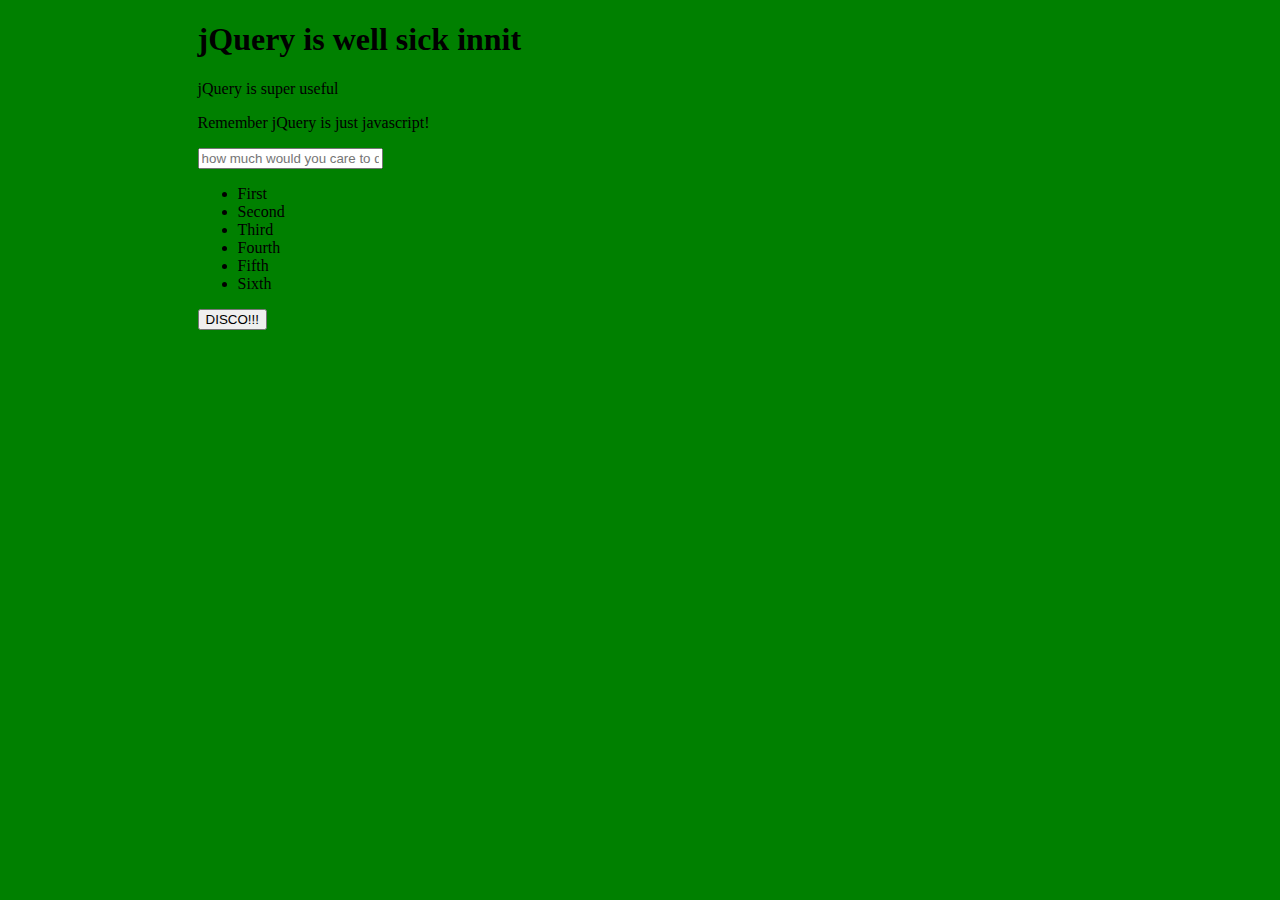
<file: week_02/d3/jQuery/index.html>
<!DOCTYPE html>
<html lang="en">
<head>
  <meta charset="UTF-8">
  <title>Jquery intro</title>
  <link rel="stylesheet" href="style.css">
  <!-- The loading order here is very important, your scriptis dependant on the jquery -->
  <script src="jquery-2.1.4.js"></script>
  <script src="script.js"></script>
</head>
<body>
  <div id="container">
      <header>
        <h1 class="text">jQuery is well sick innit</h1>
        <p class="text">jQuery is super useful</p>
        <p>Remember jQuery is just javascript!</p>
      </header>
      <input type="text" class="deposit" placeholder="how much would you care to deposit?"> <!--apparently useful tonight -->
    <div class='disco'></div>
    <ul>
      <li>First</li>
      <li>Second</li>
      <li>Third</li>
      <li>Fourth</li>
      <li>Fifth</li>
      <li>Sixth</li>
    </ul>
    <button id ="disco-button">DISCO!!!</button>
    </div>
</body>
</html>
</file>
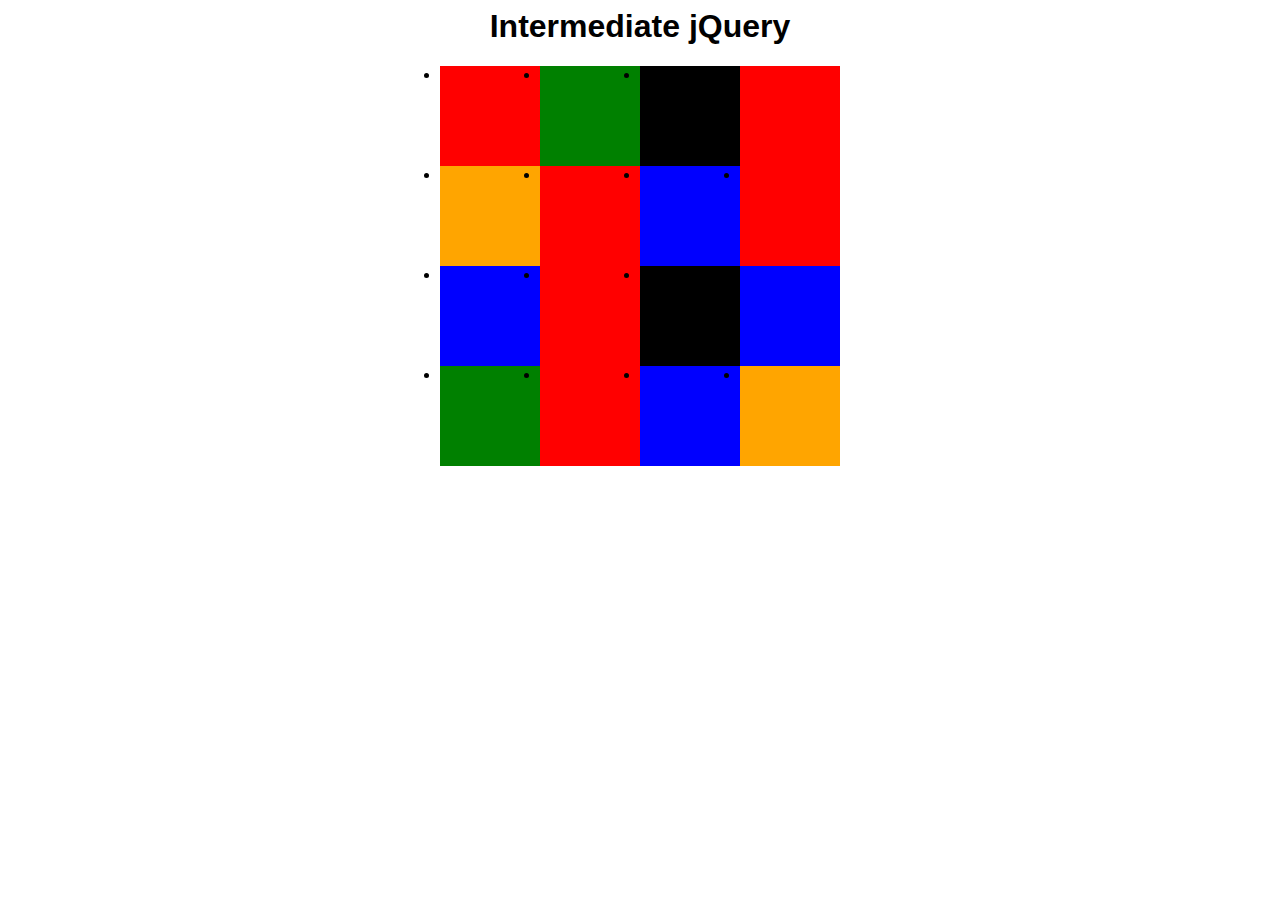
<file: week_02/d3/starter-code/index.html>
<!DOCTYPE>
<html>
<head>
  <title>Intermediate jQuery</title>
  <link rel="stylesheet" type="text/css" href="./css/style.css">
  <script type="text/javascript" src="./js/jquery-2.1.1.min.js"></script>
  <script type="text/javascript" src="./js/app.js"></script>
</head>
<body>
  <main>
    <h1>Intermediate jQuery</h1>
    <ul class="grid">
      <li class="red"></li>
      <li class="green"></li>
      <li class="black"></li>
      <li class="red"></li>
      <li class="orange"></li>
      <li class="red"></li>
      <li class="blue"></li>
      <li class="red"></li>
      <li class="blue"></li>
      <li class="red"></li>
      <li class="black"></li>
      <li class="blue"></li>
      <li class="green"></li>
      <li class="red"></li>
      <li class="blue"></li>
      <li class="orange"></li>
    </ul>
  </main>
</body>
</html>
</file>
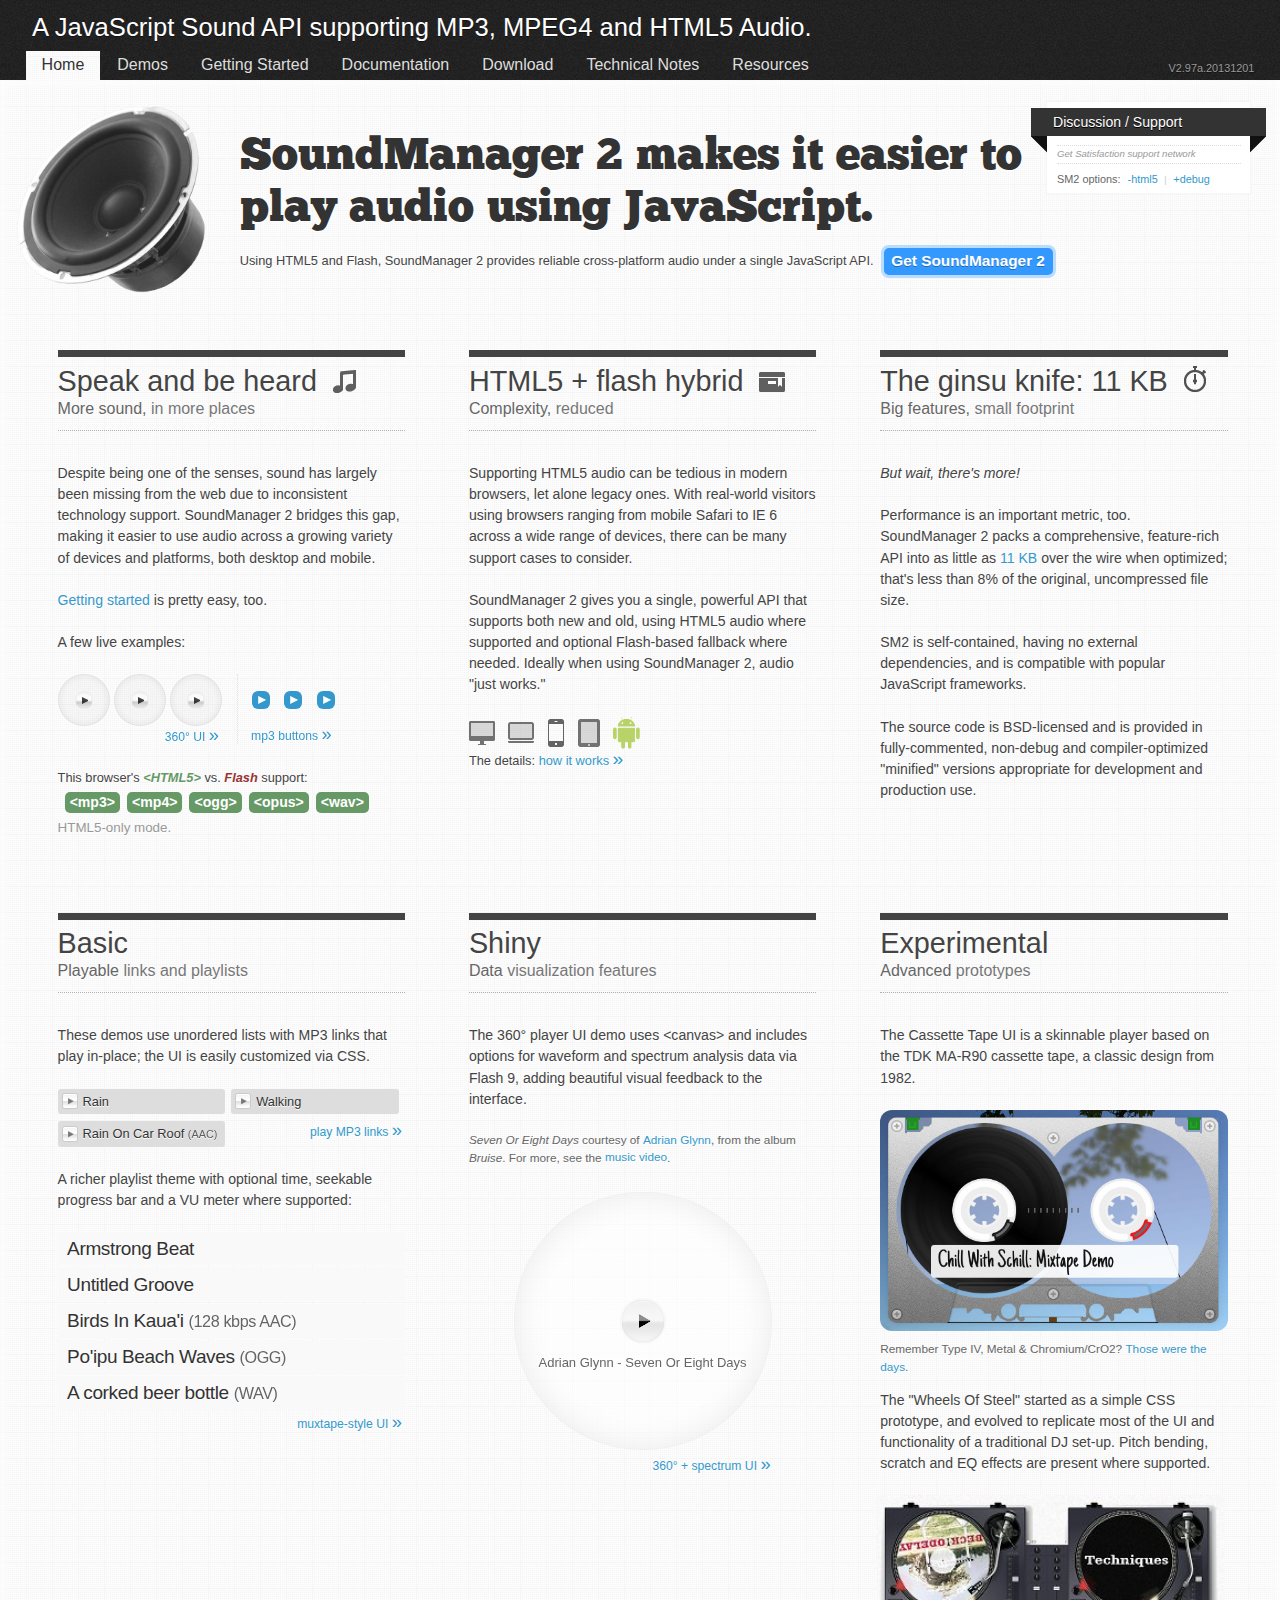
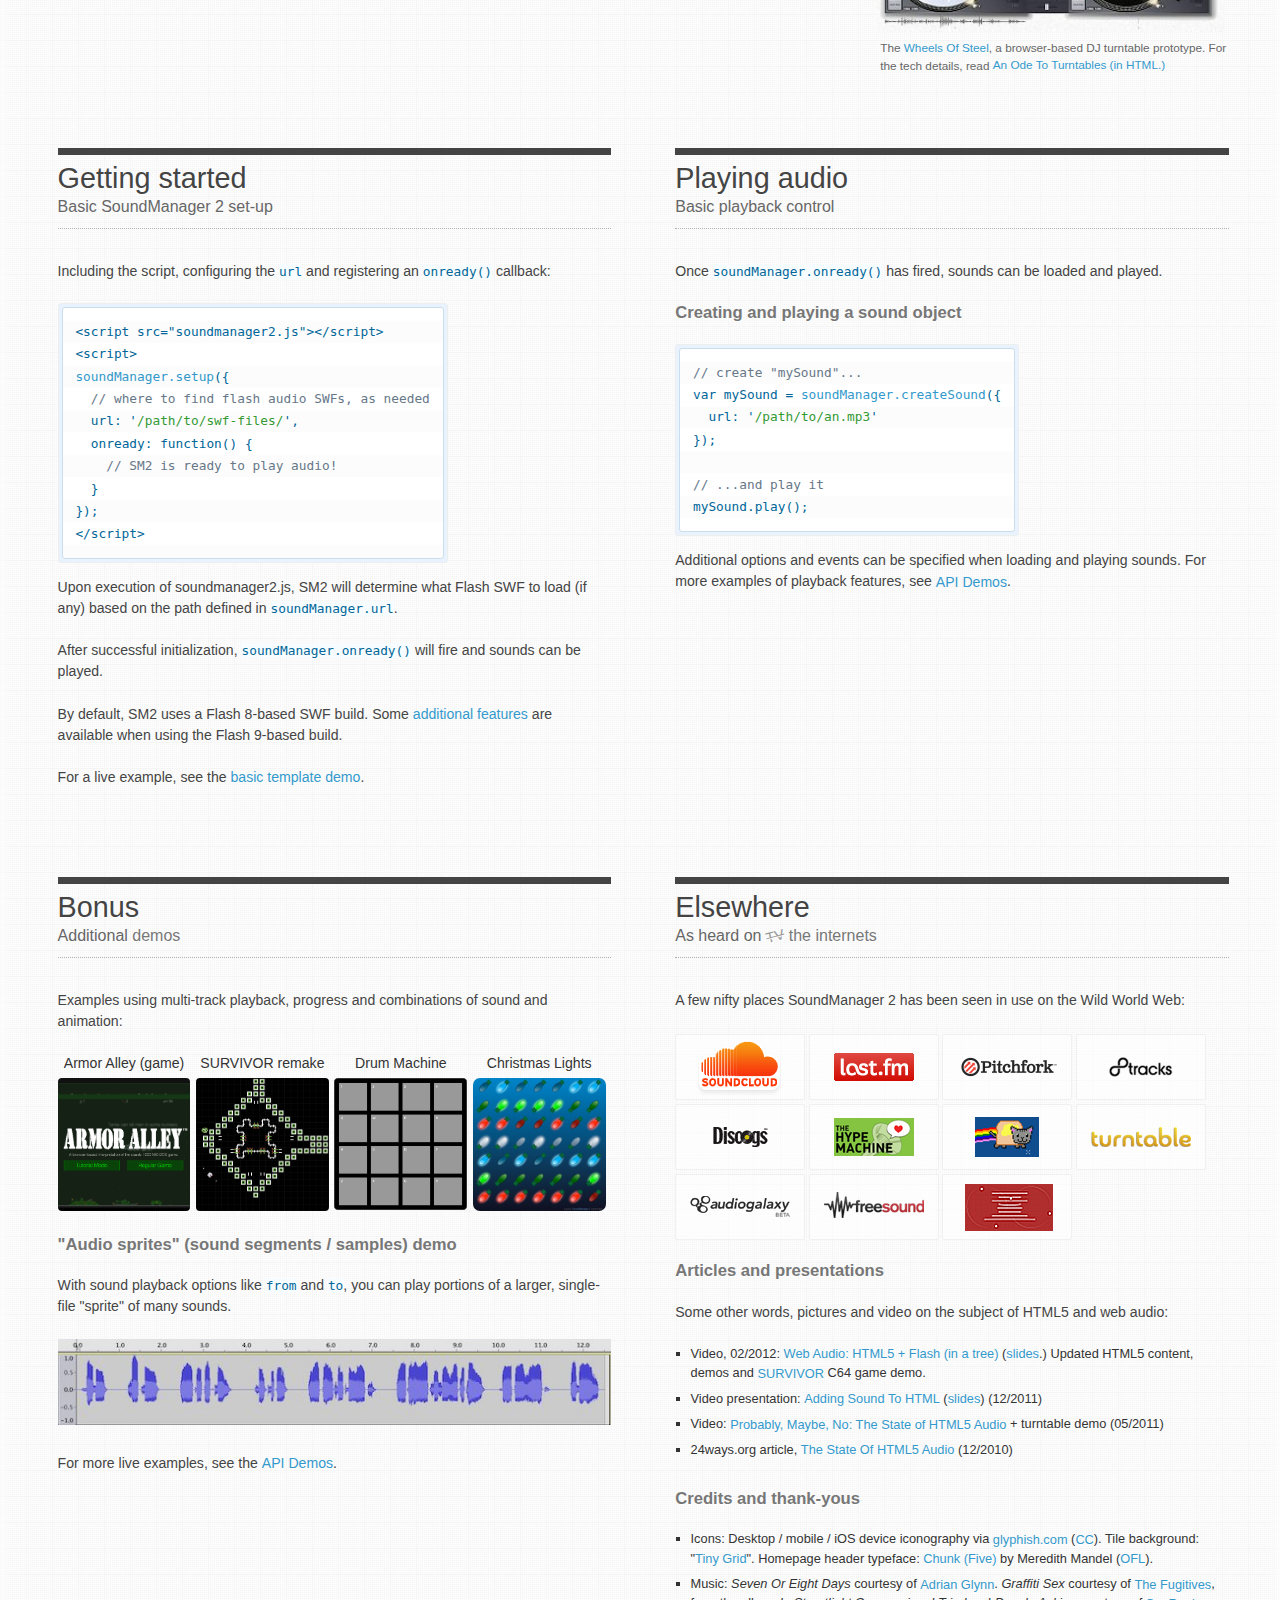
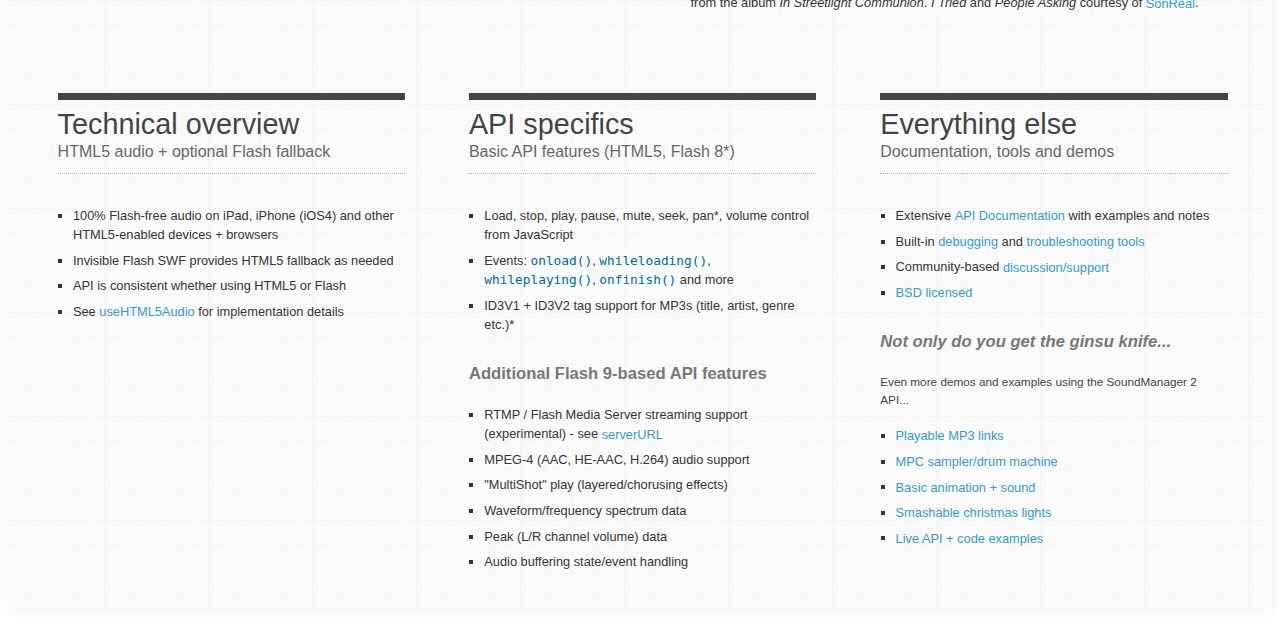
<file: week_02/d1/soundmanager-start/soundmanager/index.html>
﻿<!DOCTYPE html PUBLIC "-//W3C//DTD XHTML 1.0 Strict//EN"
	"http://www.w3.org/TR/xhtml1/DTD/xhtml1-strict.dtd">
<html xmlns="http://www.w3.org/1999/xhtml" lang="en" xml:lang="en">
<head>
<title>SoundManager 2: JavaScript Sound For The Web</title>
<meta name="robots" content="noindex" />
<meta name="description" content="Play sound from JavaScript including MP3, MPEG-4 and HTML5-supported audio formats with SoundManager 2, a cross-browser/platform sound API. BSD licensed."/>
<meta name="keywords" content="javascript sound, html5 audio, html5 sound, javascript audio, javascript play mp3, javascript sound control, mp3, mp4, mpeg4, aac, Scott Schiller, Schill, Schillmania"/>
<meta name="author" content="Scott Schiller"/>
<meta name="copyright" content="Copyright (C) 1997 onwards Scott Schiller"/>
<meta name="language" content="en-us"/>
<meta http-equiv="Content-Type" content="text/html; charset=UTF-8"/>

<!-- inline demo CSS (combined + minified for performance; see comments for raw source URLs) -->
<link rel="stylesheet" type="text/css" href="demo/index-rollup.css"/>

<!-- the SoundManager 2 API -->
<script type="text/javascript" src="script/soundmanager2.js"></script>

<!-- 360 UI demo, canvas magic for IE -->
<!--[if lt IE 9]><script type="text/javascript" src="demo/360-player/script/excanvas.js"></script><![endif]-->

<!-- SM2 demo/homepage-specific stuff -->
<script type="text/javascript">var is_home = true;</script>

<!-- inline demo JS (combined + minified; see comments for raw source URLs) -->
<script type="text/javascript" src="demo/index-rollup.js"></script>
<!-- IE CSS font hax -->
<!--[if lte IE 8]>
<style>
 h2.special {
  /* IE 6-8 font reset, doesn't like sort-of-defined @font-family */
  font-family:"helvetica neue",helvetica,arial,verdana,tahoma,"sans serif";
 }
</style>
<![endif]-->
</head>

<body class="home">

<div id="content">

	<div id="lights"></div>

	<div id="top">

		<h1>A JavaScript Sound API supporting MP3, MPEG4 and HTML5 Audio.</h1>

		<div id="nav">
			<div id="version" title="Version of SM2 loaded on this page"></div>
			<ul>
				<li>
					<strong><a href="#home">Home</a></strong>
				</li>
				<li>
					<a href="#">Demos</a>
					<ul>
						<li><a href="demo/template/">Basic Template</a></li>
						<li><a href="demo/api/">API Examples</a></li>
						<li><a href="demo/play-mp3-links/">Playable MP3 links</a></li>
						<li><a href="demo/mp3-player-button/" class="exclude">Basic MP3 Play Button</a></li>
						<li><a href="demo/page-player/">Muxtape-style UI</a></li>
						<li><a href="demo/360-player/">360&deg; Player UI</a></li>
						<li><a href="demo/mpc/">Drum Machine (MPC)</a></li>
						<li><a href="demo/animation/">DOM/Animation Demos</a></li>
						<li><a href="demo/flashblock/">FlashBlock Handling</a></li>
					</ul>
				</li>
				<li>
					<a href="doc/getstarted/">Getting Started</a>
					<ul>
						<li><a href="doc/getstarted/#how-sm2-works">How SoundManager 2 works</a></li>
						<li><a href="doc/getstarted/#basic-inclusion">Including SM2 on your site</a></li>
						<li><a href="doc/getstarted/#troubleshooting">Troubleshooting</a></li>
					</ul>
				</li>
				<li>
					<a href="doc/">Documentation</a>
					<ul>
						<li><a href="doc/#sm-config">SoundManager Properties</a></li>
						<li><a href="doc/#sound-object-properties">Sound Object Properties</a></li>
						<li><a href="doc/#smdefaults">Global Sound Defaults</a></li>
						<li><a href="doc/#api">SoundManager Core API</a></li>
						<li><a href="doc/#smsoundmethods">Sound Object (SMSound) API</a></li>
						<li><a href="doc/generated/soundmanager2.html">Generated Documentation</a></li>
					</ul>
				</li>
				<li>
					<a href="doc/download/">Download</a>
					<ul>
						<li><a href="doc/download/#latest">Get SoundManager 2</a></li>
						<li><a href="doc/download/#revision-history">Revision History</a></li>
					</ul>
					</li>
				<li>
					<a href="doc/technotes/">Technical Notes</a>
					<ul>
						<li><a href="doc/technotes/#requirements">System Requirements</a></li>
						<li><a href="doc/technotes/#serving-audio">Serving To HTML5 + Flash Clients</a></li>
						<li><a href="doc/technotes/#client-requests">How Clients Download Audio</a></li>
						<li><a href="doc/technotes/#mobile-device-limitations">Mobile Device Limitations</a></li>
						<li><a href="doc/technotes/#debug-output">Debug + Console Output</a></li>
					</ul>
					</li>
				<li>
					<a href="doc/resources/">Resources</a>
					<ul>
						<li><a href="doc/resources/#licensing">Licensing</a></li>
						<li><a href="doc/resources/#related">Related Projects</a></li>
						<li><a href="http://getsatisfaction.com/schillmania/products/schillmania_soundmanager_2/">SM2 support / discussion</a></li>
						<li><a href="http://www.schillmania.com/content/react/contact/">Contact Info @ Schillmania.com</a></li>
					</ul>
				</li>
			</ul>
			<div class="clear"></div>
		</div>
	</div>

<div id="main-wrapper">

  	<div id="main" class="triple">

		<div id="col3" class="c3">

			<div id="support-wrapper">
				<div id="get-satisfaction" class="box">
					<div id="gsfn_list_widget">
						<h2><a href="http://getsatisfaction.com/schillmania/products/schillmania_soundmanager_2/" title="User discussion, FAQs and support for SoundManager 2" rel="nofollow">Discussion / Support</a><span class="l"></span><span class="r"></span></h2>
						<div id="gsfn_content">
						</div>
						<div class="powered_by">
							<a href="http://getsatisfaction.com/" rel="nofollow">Get Satisfaction support network</a>
						</div>
					</div>
				<!-- /.box -->
				</div>

				<div id="sm2-options">
					<p>
						SM2 options:&nbsp; <span id="with-html5"><a href="?sm2-usehtml5audio=1" title="View this page with HTML5 audio support enabled">+html5</a></span>
						<span id="options-divider-with-html5" class="options-divider">&nbsp;|&nbsp;</span>
						<span id="without-html5"><a href="?sm2-usehtml5audio=0" title="View this page with HTML5 audio support disabled">-html5</a></span>
						<span id="options-divider-without-html5" class="options-divider">&nbsp;|&nbsp;</span>
						<span id="with-debug"><a href="#debug=1" title="View this page with debug output mode enabled (console.log() or HTML-based)" onclick="document.location.href=this.href;document.location.reload()">+debug</a></span>
					</p>
				</div>

			</div>

			<!-- /main -->
		</div>

		<div id="live-demos" class="columnar">

			<div id="about-sm2">

				<div id="sm2-support-warning">
					<!-- as needed, warning is displayed here -->
				</div>

				<div id="about-header">

					<div class="sm2-speaker">
						<img src="demo/_image/soundmanager2-speaker.png" alt="SoundManager 2 speaker logo" class="ie6sucks" />
					</div>

					<h2 class="special">SoundManager 2 makes it easier to play audio using JavaScript.</h2>

					<p style="line-height:2em">
						Using HTML5 and Flash, SoundManager 2 provides reliable cross-platform audio under a single JavaScript API.&nbsp; <a href="doc/download/" title="Download SoundManager 2" class="feature" style="font-family:helvetica;font-weight:bold;margin:0px;white-space:nowrap">Get SoundManager 2</a>
					</p>

				</div>

				<hr />

				<div class="threeup first">

					<div class="column">

						<div class="column-wrapper">

							<h3>Speak and <b style="white-space:nowrap">be heard<span class="music-note icon"></span></b></h3>
							<h4>More sound, <b>in more places</b></h4>

							<p>Despite being one of the senses, sound has largely been missing from the web due to inconsistent technology support. SoundManager 2 bridges this gap, making it easier to use audio across a growing variety of devices and platforms, both desktop and mobile.</p>

							<p><a href="#getting-started" class="cta">Getting started</a> is pretty easy, too.</p>

							<p>A few live examples:</p>

							<div id="sm2-support" class="demo-block">
								<!-- "oh snap", SM2 didn't load etc. messaging -->
							</div>

							<div style="position:relative;*zoom:1;min-width:275px">

								<div id="special-demo-left" class="sm2-inline-list">

									<div class="ui360">
										<a href="demo/_mp3/office_lobby.mp3" class="norewrite exclude button-exclude inline-exclude">Office lobby sound</a>
									</div>

									<div class="ui360" style="float:left;display:inline">
										<a href="demo/_mp3/mak.mp3" title="360 demo: Angry Cow Sound" class="norewrite exclude button-exclude inline-exclude">Random</a>
									</div>

									<div class="ui360" style="float:left;display:inline">
										<a href="http://freshly-ground.com/data/audio/sm2/water-drop.mp3" title="360 Demo: Water Drop" class="exclude button-exclude inline-exclude">Water Drop</a>
									</div>

									<div class="demo-more-abs" style="margin-right:1.5em">
										<a href="demo/360-player/" title="360&deg; UI player demo" class="cta">360&deg; UI <span>&raquo;</span></a>
									</div>

								</div>

								<div id="special-demo-right">
									<a href="demo/_mp3/coins.mp3" title="Play &quot;Change&quot;" class="sm2_button exclude inline-exclude norewrite">coins.mp3</a>
									&nbsp;&nbsp; <a href="demo/christmas-lights/sound/glass0.mp3" class="sm2_button exclude inline-exclude norewrite" title="Play &quot;Glass break 1&quot;">glass0.mp3</a>
									&nbsp;&nbsp; <a href="demo/christmas-lights/sound/glass1.mp3" class="sm2_button exclude inline-exclude threesixty-exclude norewrite" title="Play &quot;Glass break 2&quot;">glass1.mp3</a>

									<div class="demo-more-abs">
										<a href="demo/mp3-player-button/" title="MP3 buttons demo" class="cta">mp3 buttons <span>&raquo;</span></a>
									</div>

								</div>

							</div>

							<div id="html5-audio-notes">
							</div>

						</div>

					</div>


					<div class="column">
						<div class="column-wrapper">

							<h3>HTML5 + flash <b style="white-space:nowrap">hybrid<span class="package icon"></span></b></h3>
							<h4>Complexity, <b>reduced</b></h4>

							<p>Supporting HTML5 audio can be tedious in modern browsers, let alone legacy ones. With real-world visitors using browsers ranging from mobile Safari to IE 6 across a wide range of devices, there can be many support cases to consider.</p>

							<p>SoundManager 2 gives you a single, powerful API that supports both new and old, using HTML5 audio where supported and optional Flash-based fallback where needed. Ideally when using SoundManager 2, audio "just works."</p>
							
							<div class="icons">
							 <ul>
							  <li class="desktop" title="Desktop support: Windows, Mac OS, Linux">Desktop support: Windows, Mac OS, Linux</li>
							  <li class="laptop" title="Laptop/tablet support: Windows, Mac OS, Linux / Blackberry Playbook, Kindle Fire + other HTML5/Flash devices">Laptop/tablet support: Windows, Mac OS, Linux / Blackberry Playbook, Kindle Fire + other HTML5/Flash devices</li>
							  <li class="iphone" title="iPhone support: iPhone with iOS 4.0 and newer">iPhone support: iOS 4.0 and newer</li>
							  <li class="ipad" title="iPad support: Version 1.0 (iOS 3.2) and newer">iPad support: Version 1.0 (iOS 3.2) and newer</li>
							  <li class="android" title="Android OS supporting HTML5 and/or Flash (Version 2.3 or newer)">Android OS supporting HTML5 and/or Flash (Version 2.3 or newer)</li>
							 </ul>
							 The details: <a href="doc/getstarted/#intro" class="cta" style="text-align:right">how it works <span>&raquo;</span></a>
							</div>

						</div>
					</div>

					<div class="column">
						<div class="column-wrapper">
							<h3 style="cursor:help" title="Gzip-compressed file size on a typical set-up is 11 KB. And was it supposed to be the &quot;Swiss Army&quot; kind? I forget.">The ginsu knife: <b style="white-space:nowrap">11 KB<span class="performance icon"></span></b></h3>
							<h4>Big&nbsp;features, <b>small footprint</b></h4>
							<p><em>But wait, there's more!</em></p>
							<p>Performance is an important metric, too. SoundManager 2 packs a comprehensive, feature-rich API into as little as <a href="doc/getstarted/#basic-inclusion" title="SoundManager 2: Build options (down to ~11 KB in size)" style="white-space:nowrap" class="cta">11 KB</a> over the wire when optimized; that's less than 8% of the original, uncompressed file size.</p>
							<p>SM2 is self-contained, having no external dependencies, and is compatible with popular JavaScript frameworks.</p>
							<p>The source code is BSD-licensed and is provided in fully-commented, non-debug and compiler-optimized "minified" versions appropriate for development and production use.</p>
						</div>
					</div>

				</div>


				<div class="threeup">

					<div class="column">
						<div class="column-wrapper">

							<h3>Basic</h3>
							<h4>Playable <b>links and playlists</b></h4>

							<p>These demos use unordered lists with MP3 links that play in-place; the UI is easily customized via CSS.</p>

							<ul id="graphic-playlist" class="graphic">
								<li><a href="demo/_mp3/rain.mp3" class="exclude">Rain</a></li>
								<li><a href="demo/_mp3/walking.mp3" class="exclude">Walking</a></li>
								<!-- files from the web (note that ID3 information will *not* load from remote domains without permission, Flash restriction) -->
								<li><a href="http://freshly-ground.com/data/video/Rain%20on%20Car%20Roof.aac" title="Rain on car roof (AAC)" class="exclude">Rain On Car Roof <span class="sidenote">(AAC)</span></a></li>
							</ul>

							<div class="demo-more" style="text-align:right;white-space:normal">
								<a href="demo/play-mp3-links/" title="&quot;Play MP3 Links&quot; demo" class="cta">play MP3 links <span>&raquo;</span></a>
							</div>

							<div style="clear:both"></div>

							<p>A richer playlist theme with optional time, seekable progress bar and a VU meter where supported:</p>

							<ul id="inline-playlist" class="playlist">
								<li><a href="http://freshly-ground.com/data/audio/mpc/20060826 - Armstrong.mp3" class="button-exclude inline-exclude threesixty-exclude">Armstrong Beat</a></li>
								<li><a href="http://freshly-ground.com/data/audio/mpc/20090119 - Untitled Groove.mp3" class="button-exclude inline-exclude threesixty-exclude">Untitled Groove</a></li>
								<li><a href="http://freshly-ground.com/data/audio/sm2/birds-in-kauai-128kbps-aac-lc.mp4" title="128 kbps MPEG-4 AAC LC (Low Complexity) sound: Birds in Kaua'i" class="button-exclude inline-exclude threesixty-exclude">Birds In Kaua'i <span class="sidenote">(128 kbps AAC)</span></a></li>
								<li><a href="http://freshly-ground.com/data/audio/sm2/20130320 - Po'ipu Beach Waves.ogg" title="Po'ipu Beach Waves: OGG sound format, requires HTML5 Audio() support to play" class="muxtape-html5 button-exclude inline-exclude threesixty-exclude">Po'ipu Beach Waves <span class="sidenote">(OGG)</span></a></li>
								<li><a href="http://freshly-ground.com/data/audio/sm2/bottle-pop.wav" title="WAV sound format, requires HTML5 Audio() support to play" class="muxtape-html5 button-exclude inline-exclude threesixty-exclude">A corked beer bottle <span class="sidenote">(WAV)</span></a></li>
							</ul>
							<div class="demo-more">
								<a href="demo/page-player/" title="Muxtape-style UI demo" class="cta">muxtape-style UI <span>&raquo;</span></a>
							</div>

						</div>
					</div>

					<div class="column">
						<div class="column-wrapper">

							<h3>Shiny</h3>
							<h4>Data <b>visualization features</b></h4>

							<p>The 360&deg; player UI demo uses &lt;canvas&gt; and includes options for waveform and spectrum analysis data via Flash 9, adding beautiful visual feedback to the interface.</p>

							<p style="font-size:92%;text-align:left;color:#666;white-space:normal"><em>Seven Or Eight Days</em> courtesy of <a href="http://www.adrianglynn.com/" title="Adrian Glynn, Vancouver, Canadian singer/songwriter" class="cta">Adrian Glynn</a>, from&nbsp;the album <em>Bruise</em>. For more, see the <a href="https://www.youtube.com/watch?v=dFc2QQiGcUQ" title="Adrian Glynn: &quot;Seven Or Eight Days&quot; video" rel="nofollow" class="cta">music video</a>.</p>

						<!--
						<div id="inline-demos">
							<h4 id="inline-demo-header">Inline demos using SoundManager 2</h4>
						</div>
						-->

							<div>
							
								<div id="sm2-visualization" class="sm2-inline-list">

									<div class="ui360 ui360-vis">
										<a href="http://freshly-ground.com/data/audio/sm2/Adrian%20Glynn%20-%20Seven%20Or%20Eight%20Days.mp3" class="exclude button-exclude inline-exclude" style="position:absolute;color:#333">Adrian Glynn - Seven Or Eight Days</a>
									</div>

								</div>

								<div class="demo-more" style="width:256px;margin:0.5em auto 0px auto;clear:both">
									<a href="demo/360-player/canvas-visualization.html" title="360&deg; UI: JavaScript + Canvas Visualization" class="cta">360&deg; + spectrum UI <span>&raquo;</span></a>
								</div>

							</div>

						</div>
					</div>
					
					<div class="column">

						<div class="column-wrapper">

							<h3>Experimental</h3>
							<h4>Advanced <b>prototypes</b></h4>

							<p>The Cassette Tape UI is a skinnable player based on the TDK MA-R90 cassette tape, a classic design from 1982.</p>

							<div>
								<a href="demo/cassette-tape/" title="Cassette Tape UI (Prototype Demo)"><img src="demo/_image/cassette-tape-ui-screenshot.jpg" alt="Cassette Tape UI Prototype Screenshot" style="max-width:506px;min-width:100%;width:100%;border-radius:12px" /></a>
							</div>

							<p style="margin:0.5em 0px 0px 0px;padding:0px;font-size:92%;text-align:left;color:#666;margin-bottom:0.5em;white-space:normal">Remember Type IV, Metal &amp; Chromium/CrO2? <a href="http://www.youtube.com/watch?v=1FDgUfeG8q4" title="Cassette Tape TV ads from Japan, 1979-1989 (YouTube)" class="cta">Those were the days</a>.</p>

							<p>The "Wheels Of Steel" started as a simple CSS prototype, and evolved to replicate most of the UI and functionality of a traditional DJ set-up. Pitch bending, scratch and EQ effects are present where supported.</p>
							<p style="margin:0px 0px 0.5em 0px;padding:0px;text-align:center" class="bonus-demo"><a href="http://wheelsofsteel.net/" title="The Wheels Of Steel: Online turntable / browser-based DJ prototype" style="margin:0px;padding:0px;background:#fff"><img src="demo/_image/wheelsofsteel-full-ui.jpg" alt="wheelsofsteel.net: Online turntable demo (screenshot)" style="display:block;width:100%;min-width:100%;max-width:315px;margin-left:-4px;border:none" /></a></p>
							<p style="margin:0px;padding:0px;font-size:92%;text-align:left;color:#666;margin-bottom:0.5em;white-space:normal">The <a href="http://wheelsofsteel.net/" title="The Wheels Of Steel: Online turntable / browser-based DJ prototype" class="cta">Wheels Of Steel</a>, a browser-based DJ turntable prototype. For the tech details, read <a href="http://www.schillmania.com/content/entries/2011/wheels-of-steel/" title="The making of 'The Wheels Of Steel': An Ode To Turntables (in HTML)" class="cta">An Ode To Turntables (in HTML.)</a></p>

						</div>
					</div>

				</div>

				<div id="how-to" class="twoup">

					<div class="column">
						<div id="getting-started" class="column-wrapper">

							<h3>Getting <b>started</b></h3>

							<h4>Basic SoundManager 2 set-up</h4>

							<p>Including the script, configuring the <code>url</code> and registering an <code>onready()</code> callback:</p>

<pre class="block"><code>&lt;script src="soundmanager2.js"&gt;&lt;/script&gt;
&lt;script&gt;
<a href="doc/#soundmanager-setup" title="soundManager.setup() documentation" onclick="checkDomain()">soundManager.setup</a>({
  <span><span>// where to find flash audio SWFs, as needed</span></span>
  url: '<span>/path/to/swf-files/</span>',
  onready: function() {
    <span><span>// SM2 is ready to play audio!</span></span>
  }
});
&lt;/script&gt;</code></pre>

							<p>Upon execution of soundmanager2.js, SM2 will determine what Flash SWF to load (if any) based on the path defined in <code>soundManager.url</code>.</p>
							<p>After successful initialization, <code>soundManager.onready()</code> will fire and sounds can be played.</p>
							<p>By default, SM2 uses a Flash 8-based SWF build. Some <a href="#flash9-features" title="SoundManager 2: Flash 9 API-based features" class="cta">additional features</a> are available when using the Flash 9-based build.</p>

							<p>For a live example, see the <a href="demo/template/" class="cta">basic template demo</a>.</p>

						</div>

					</div>


					<div class="column">

						<div class="column-wrapper">

							<h3>Playing <b>audio</b></h3>
							<h4>Basic playback control</h4>

							<p>Once <code>soundManager.onready()</code> has fired, sounds can be loaded and played.</p>

							<h4>Creating and playing a sound object</h4>

<pre class="block"><code><span><span>// create "mySound"...</span></span>
var mySound = <a href="doc/#soundmanager-createsound" title="soundManager.createSound() documentation" onclick="checkDomain()">soundManager.createSound</a>({
  url: '<span>/path/to/an.mp3</span>'
});

<span><span>// ...and play it</span></span>
mySound.play();
</code></pre>

					<p>Additional options and events can be specified when loading and playing sounds. For more examples of playback features, see <a href="demo/api/" class="cta">API Demos</a>.</p>

						</div>

					</div>

				</div>

				<div class="twoup">

					<div class="column">
						<div class="column-wrapper">

							<h3>Bonus</h3>
							<h4>Additional <b>demos</b></h4>

							<p>
								Examples using multi-track playback, progress and combinations of sound and animation:
							</p>

							<ul class="bonus-demos">

								<li>
									<p class="smaller"><strong>Armor Alley (game)</strong></p>
									<a href="http://www.schillmania.com/armor-alley/" style="display:inline-block" title="Armor Alley: Web Prototype (1990 PC-DOS version)"><img src="demo/_image/armor-alley-screenshot.png" alt="Armor Alley: Web Prototype (demo screenshot)" style="display:block;width:100%;max-width:200px" /></a>
								</li>

								<li>
									<p class="smaller"><strong>SURVIVOR remake</strong></p>
									<a href="http://www.schillmania.com/survivor/" style="display:inline-block" title="SURVIVOR (1982 Commodore 64 game remake)"><img src="demo/_image/survivor-screenshot.png" alt="SURVIVOR (C64 game remake) demo screenshot" style="display:block;width:100%;max-width:200px" /></a>
								</li>

								<li>
									<p class="smaller"><strong>Drum Machine</strong></p>
									<a href="demo/mpc/" style="display:inline-block" title="MPC (sampler/drum machine) demo"><img src="demo/_image/mpc-screenshot.png" alt="MPC (drum machine) demo screenshot" style="display:block;width:100%;max-width:200px" /></a>
								</li>

								<li>
									<p class="smaller"><strong>Christmas Lights</strong></p>
									<a href="demo/christmas-lights/" style="display:inline-block" title="Smashable Christmas Lights demo"><img src="demo/_image/christmas-lights.jpg" alt="Smash Christmas Lights demo" style="display:block;width:100%;max-width:200px;border-radius:7px" /></a>
								</li>

							</ul>

							<h4 style="clear:left;padding-top:1em">"Audio sprites" (sound segments / samples) demo</h4>

							<p>With sound playback options like <code>from</code> and <code>to</code>, you can play portions of a larger, single-file "sprite" of many sounds.</p>

							<p class="bonus-demo clear">
								<a href="demo/api/#fitter-happier" title="&quot;Fitter, Happier&quot; sound sample demo"><img src="demo/_image/fitter-happier-waveform.jpg" alt="&quot;Fitter, Happier&quot; waveform screenshot" style="width:100%;max-width:562px" /></a>
							</p>


							<p>
								For more live examples, see the <a href="demo/api/" title="SoundManager 2 API demos" class="cta">API Demos</a>.
							</p>

						</div>
					</div>

					<div class="column">
						<div class="column-wrapper">

							<h3>Elsewhere</h3>
							<h4>As heard on <b><span class="scratched-out">TV</span> the internets</b></h4>

							<p>A few nifty places SoundManager 2 has been seen in use on the Wild World Web:</p>

							<div class="inthewild active">

								<ul class="inthewild">
									<li>
										<a id="soundcloud" href="http://thecloudplayer.com/" title="Soundcloud / The Cloud Player"><span>SoundCloud / The Cloud Player</span></a>
									</li>
									<li>
										<a id="lastfm" href="http://www.last.fm/" title="last.fm"><span>last.fm</span></a>
									</li>
									<li>
										<a id="pitchfork" href="http://www.pitchfork.com/" title="Pitchfork"><span>Pitchfork</span></a>
									</li>
									<li>
										<a id="eight-tracks" href="http://8tracks.com/" title="8tracks"><span>8tracks</span></a>
									</li>
									<li>
										<a id="discogs" href="http://www.discogs.com/" title="Discogs"><span>Discogs</span></a>
									</li>
									<li>
										<a id="hypem" href="http://hypem.com/" title="The Hype Machine"><span>The Hype Machine</span></a>
									</li>
									<li>
										<a id="nyancat" href="http://nyan.cat/" title="NON-STOP NYAN CAT!"><span>NON-STOP NYAN CAT!</span></a>
									</li>
									<li>
										<a id="turntable-dot-fm" href="http://turntable.fm/" title="Turntable.fm"><span>Turntable.fm</span></a>
									</li>
									<li>
										<a id="audiogalaxy" href="http://audiogalaxy.com/" title="Audiogalaxy"><span>Audiogalaxy</span></a>
									</li>
									<li>
										<a id="freesound" href="http://freesound.org" title="Freesound.org"><span>freesound.org</span></a>
									</li>
									<li>
										<a id="baroque-me" href="http://blog.chenalexander.com/2011/baroque-bach-cello/" title="Alexander Chen's &quot;baroque.me&quot;"><span>baroque.me</span></a>
									</li>
								</ul>

							</div>

							<h4 style="padding-top:1em">Articles and presentations</h4>

							<p>Some other words, pictures and video on the subject of HTML5 and web audio:</p>

							<ul class="standard">
								<li>Video, 02/2012: <a href="http://www.youtube.com/watch?v=C2Tw0BeZb8Q" title="Scott Schiller: Web Audio: HTML5 + Flash (in a tree)" class="cta">Web Audio: HTML5 + Flash (in a tree)</a> (<a href="http://isflashdeadyet.com/talks/html5/bayjax_yahoo_sunnyvale_02-06-2012/" title="&quot;Web Audio: HTML5 + Flash (in a tree)&quot; presentation slides" class="cta">slides</a>.) Updated HTML5 content, demos and <a href="http://www.schillmania.com/content/entries/2012/survivor-c64-html-remake/" title="SURVIVOR: Remaking a Commodore 64 game in HTML" class="cta">SURVIVOR</a> C64 game demo.</li>
								<li>Video presentation: <a href="http://www.youtube.com/watch?v=KjdPNtWV3Z0#t=56s" title="Scott Schiller: &quot;Adding Sound To HTML&quot;" class="cta">Adding Sound To HTML</a> (<a href="http://isflashdeadyet.com/talks/html5/" title="&quot;Adding Sound To HTML&quot; presentation slides" class="cta">slides</a>) (12/2011)</li>
								<li>Video: <a href="http://www.youtube.com/watch?v=ffk65q5Rl9I" title="Yahoo!/YUI Blog, video presentation: Scott Schiller on the State of HTML5 Audio" class="cta">Probably, Maybe, No: The State of HTML5 Audio</a> + turntable demo (05/2011)</li>
								<li>24ways.org article, <a href="http://24ways.org/2010/the-state-of-html5-audio" title="Probably, Maybe, No: The State Of HTML5 Audio (24ways.org)" class="cta">The State Of HTML5 Audio</a> (12/2010)</li>
							</ul>

							<h4 style="padding-top:1em">Credits and thank-yous</h4>

							<ul class="standard">
								<li>Icons: Desktop / mobile / iOS device iconography via <a href="http://glyphish.com/" class="cta">glyphish.com</a> (<a href="http://creativecommons.org/licenses/by/3.0/" title="Creative Commons Attribution 3.0 Unported" class="cta">CC</a>). Tile background: "<a href="http://subtlepatterns.com/tiny-grid/" class="cta">Tiny Grid</a>". Homepage header typeface: <a href="http://work.meredithmandel.com/#379252/Typeface-Chunk-Five" class="cta">Chunk (Five)</a> by Meredith Mandel (<a href="http://scripts.sil.org/cms/scripts/page.php?site_id=nrsi&amp;id=OFL&amp;_sc=1" title="SIL Open Font License (OFL)" class="cta">OFL</a>).</li>
								<li>Music: <em>Seven Or Eight Days</em> courtesy of <a href="http://www.adrianglynn.com/" title="Adrian Glynn, Vancouver-based Singer/Songwriter" class="cta">Adrian Glynn</a>. <em>Graffiti Sex</em> courtesy of <a href="http://www.fugitives.ca/" title="The Fugitives, multi-instrumentalists from Vancouver" class="cta">The Fugitives</a>, from the album <em>In Streetlight Communion</em>. <em>I Tried</em> and <em>People Asking</em> courtesy of <a href="http://sonreal.bandcamp.com/album/the-lightyear-mixtape" title="The Lightyear Mixtape from SonReal, Vancouver-based hip-hop artist" class="cta">SonReal</a>.</li>
							</ul>
						
						</div>

					</div>

<!--
					<div class="column">
						<div class="column-wrapper">

							<h3>Download <b>the code</b></h3>

							<p>
								<a href="doc/download/" class="feature">Get SoundManager 2</a>
							</p>

						</div>
					</div>
-->


				</div>

				<div class="threeup">

					<div class="column">
						<div class="column-wrapper">

							<h3>Technical <b>overview</b></h3>

							<h4>HTML5 audio + optional Flash fallback</h4>

							<ul class="standard">
								<li>100% Flash-free audio on iPad, iPhone (iOS4) and other HTML5-enabled devices + browsers</li>
								<li>Invisible Flash SWF provides HTML5 fallback as needed</li>
								<li>API is consistent whether using HTML5 or Flash</li>
								<li>See <a href="doc/#soundmanager-usehtml5audio" title="soundManager.useHTML5Audio HTML5 Audio() support feature documentation" class="cta">useHTML5Audio</a> for implementation details</li>
							</ul>

						</div>
					</div>

					<div class="column">
						<div class="column-wrapper"> <!-- spaced-out -->

							<h3>API <b>specifics</b></h3>
							<h4>Basic API features (HTML5, Flash 8*)</h4>

							<ul class="standard">
								<li>Load, stop, play, pause, mute, seek, pan*, volume control from JavaScript</li>
								<li>Events: <code>onload()</code>, <code>whileloading()</code>, <code>whileplaying()</code>, <code>onfinish()</code> and more</li>
								<li>ID3V1 + ID3V2 tag support for MP3s (title, artist, genre etc.)*</li>
							</ul>

							<br />

							<h4 id="flash9-features">Additional Flash 9-based API features</h4>

							<ul class="standard">
								<li>RTMP / Flash Media Server streaming support (experimental) - see <a href="doc/#smsound-serverurl" title="SMSound.serverURL parameter" class="cta">serverURL</a></li>
								<li>MPEG-4 (AAC, HE-AAC, H.264) audio support</li>
								<li>"MultiShot" play (layered/chorusing effects)</li>
								<li>Waveform/frequency spectrum data</li>
								<li>Peak (L/R channel volume) data</li>
								<li>Audio buffering state/event handling</li>
							</ul>

						</div>
					</div>

					<div class="column">
						<div class="column-wrapper"> <!-- spaced-out -->

							<h3>Everything <b>else</b></h3>
							<h4>Documentation, tools and demos</h4>

							<ul class="standard">
								<li>Extensive <a href="doc/" title="SoundManager 2 documentation" class="cta">API Documentation</a> with examples and notes</li>
								<li>Built-in <a href="doc/technotes/#debug-output" title="SoundManager 2 console.log()-style debug output" class="cta">debugging</a> and <a href="doc/getstarted/#troubleshooting" title="SoundManager 2 troubleshooting tool" class="cta">troubleshooting tools</a></li>
								<li>Community-based <a href="http://getsatisfaction.com/schillmania/products/schillmania_soundmanager_2" title="discussion/support for SoundManager 2 on Get Satisfaction" class="cta">discussion/support</a></li>
								<li id="licensing"><a href="license.txt" title="SoundManager 2 BSD license" class="cta norewrite">BSD licensed</a></li>
							</ul>

							<br />
							<h4 class="home-shopping-network">Not only do you get the ginsu knife...</h4>
							<p style="font-size:92%">Even more demos and examples using the SoundManager 2 API...</p>
							<ul class="standard">
								<li><a href="demo/play-mp3-links/" title="Links to MP3 files that play inline" class="cta">Playable MP3 links</a></li>
								<li><a href="demo/mpc/" title="MPC sampler/drum machine demo" class="cta">MPC sampler/drum machine</a></li>
								<li><a href="demo/animation-1/" title="Bouncing ball animation with sound effects" class="cta">Basic animation + sound</a></li>
								<li><a href="demo/christmas-lights/" title="Smashable christmas lights demo (animation and sound)" class="cta">Smashable christmas lights</a></li>
								<li><a href="demo/api/" title="See the code, click the button, watch it run: Live API demos using test sounds" class="cta">Live API + code examples</a></li>
							</ul>


						</div>
					</div>

					<!--/min-width -->

				  </div>

<!-- three -->

				<!-- /#about-sm2 -->
			</div>

		</div>

		<div class="clear">&nbsp;</div>

		<!-- /content -->

	</div>

	<script type="text/javascript">
	// <![CDATA[
	if (document.location.href.match(/debug=1/i)) {
	  document.getElementById('with-debug').style.display = 'none';
	}
	if (document.location.href.match(/debug/i)) {
	  document.getElementById('options-divider-with-html5').style.display = 'none';
	}
	if (soundManager.useHTML5Audio || document.location.href.match(/html5audio=1/i)) {
	  document.getElementById('with-html5').style.display = 'none';
	  document.getElementById('options-divider-with-html5').style.display = 'none';
	} else {
	  document.getElementById('without-html5').style.display = 'none';
	  document.getElementById('options-divider-without-html5').style.display = 'none';
	}
	init();
	// 	]]>
	</script>

	</div>

</div>

</body>
</html>
</file>
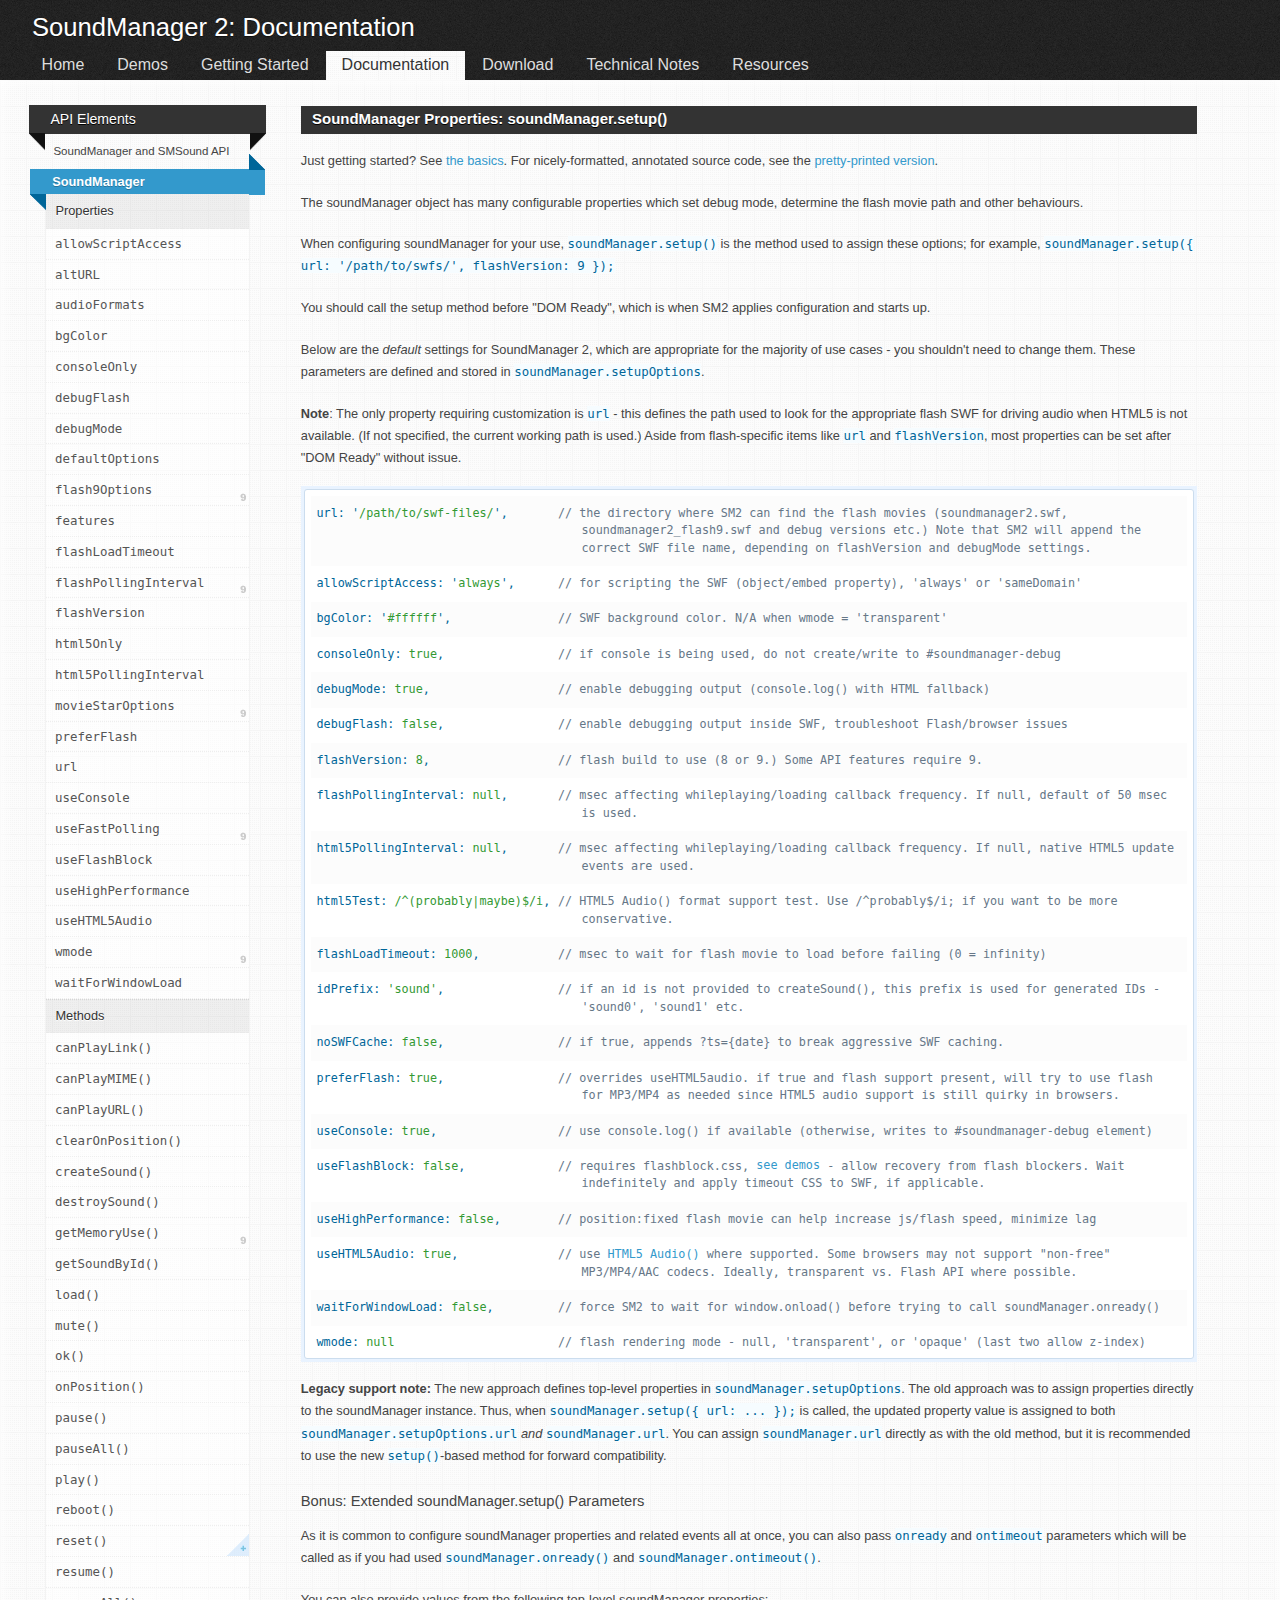
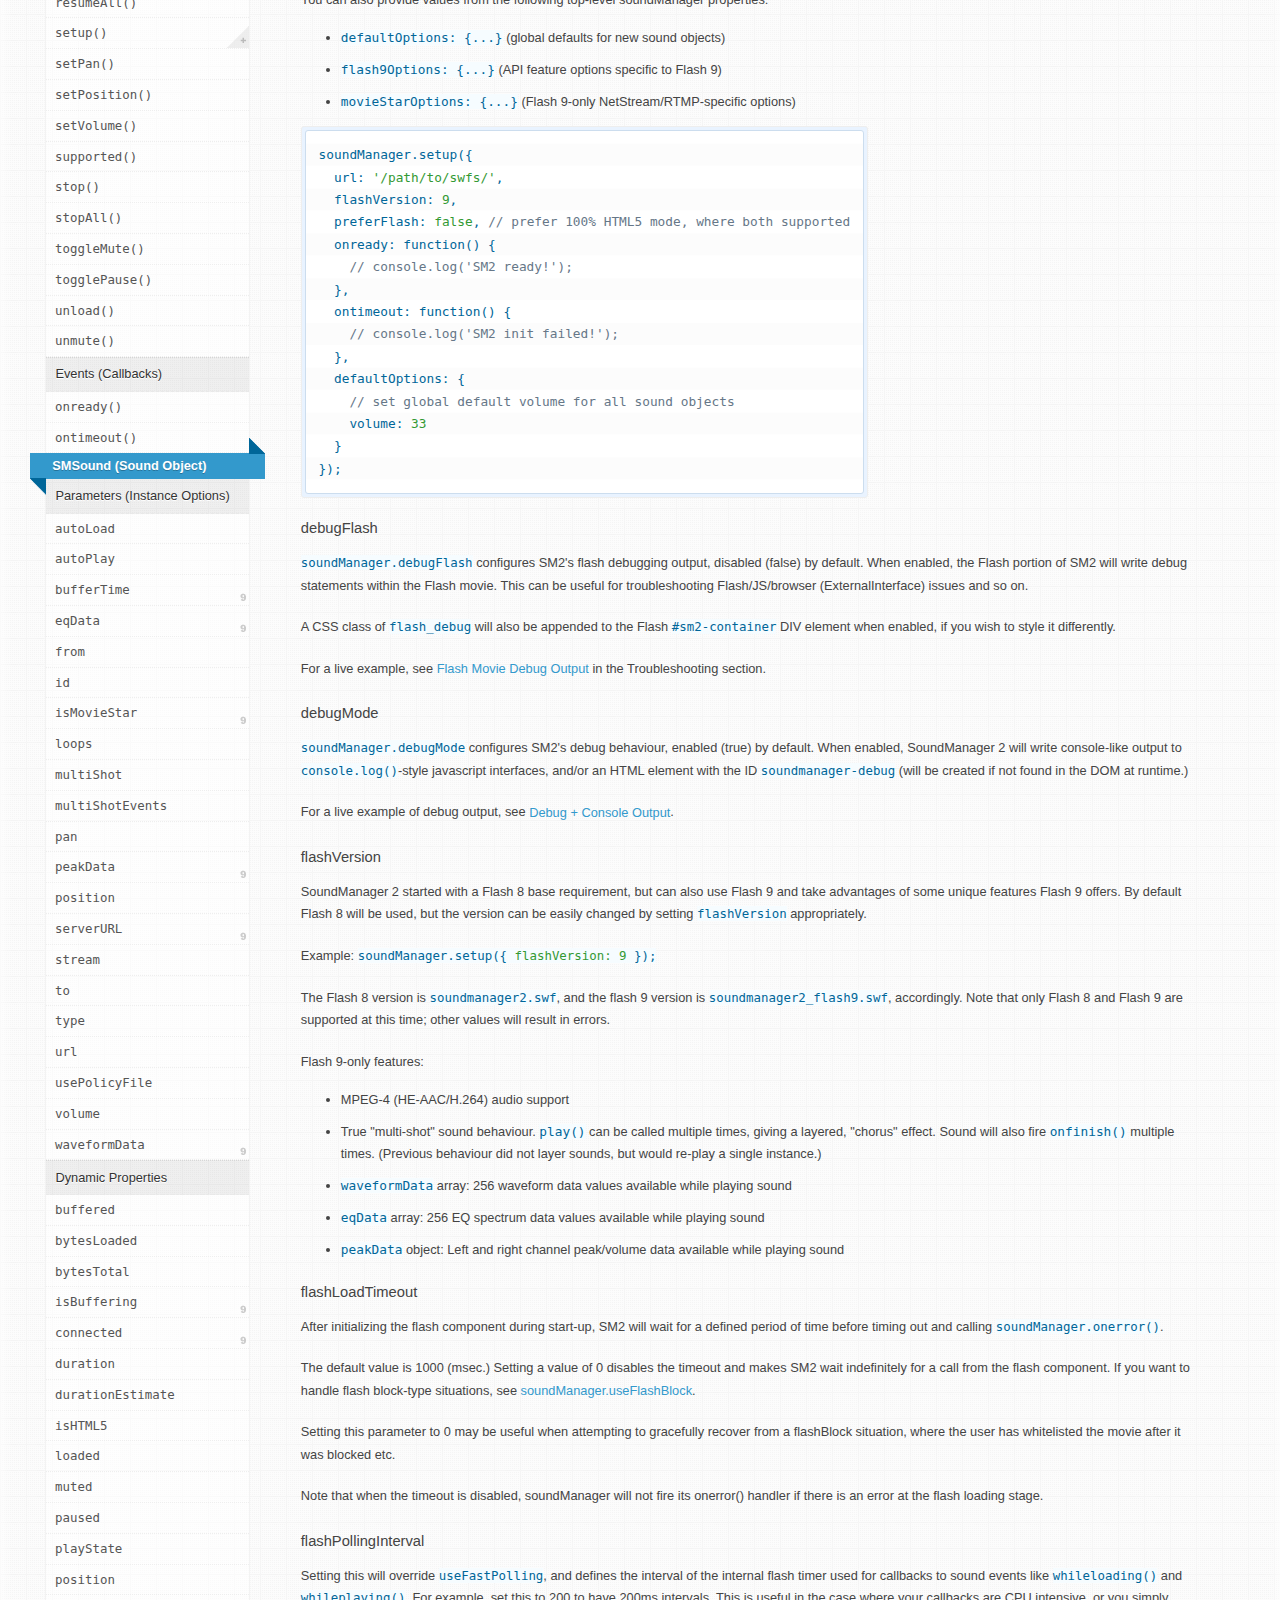
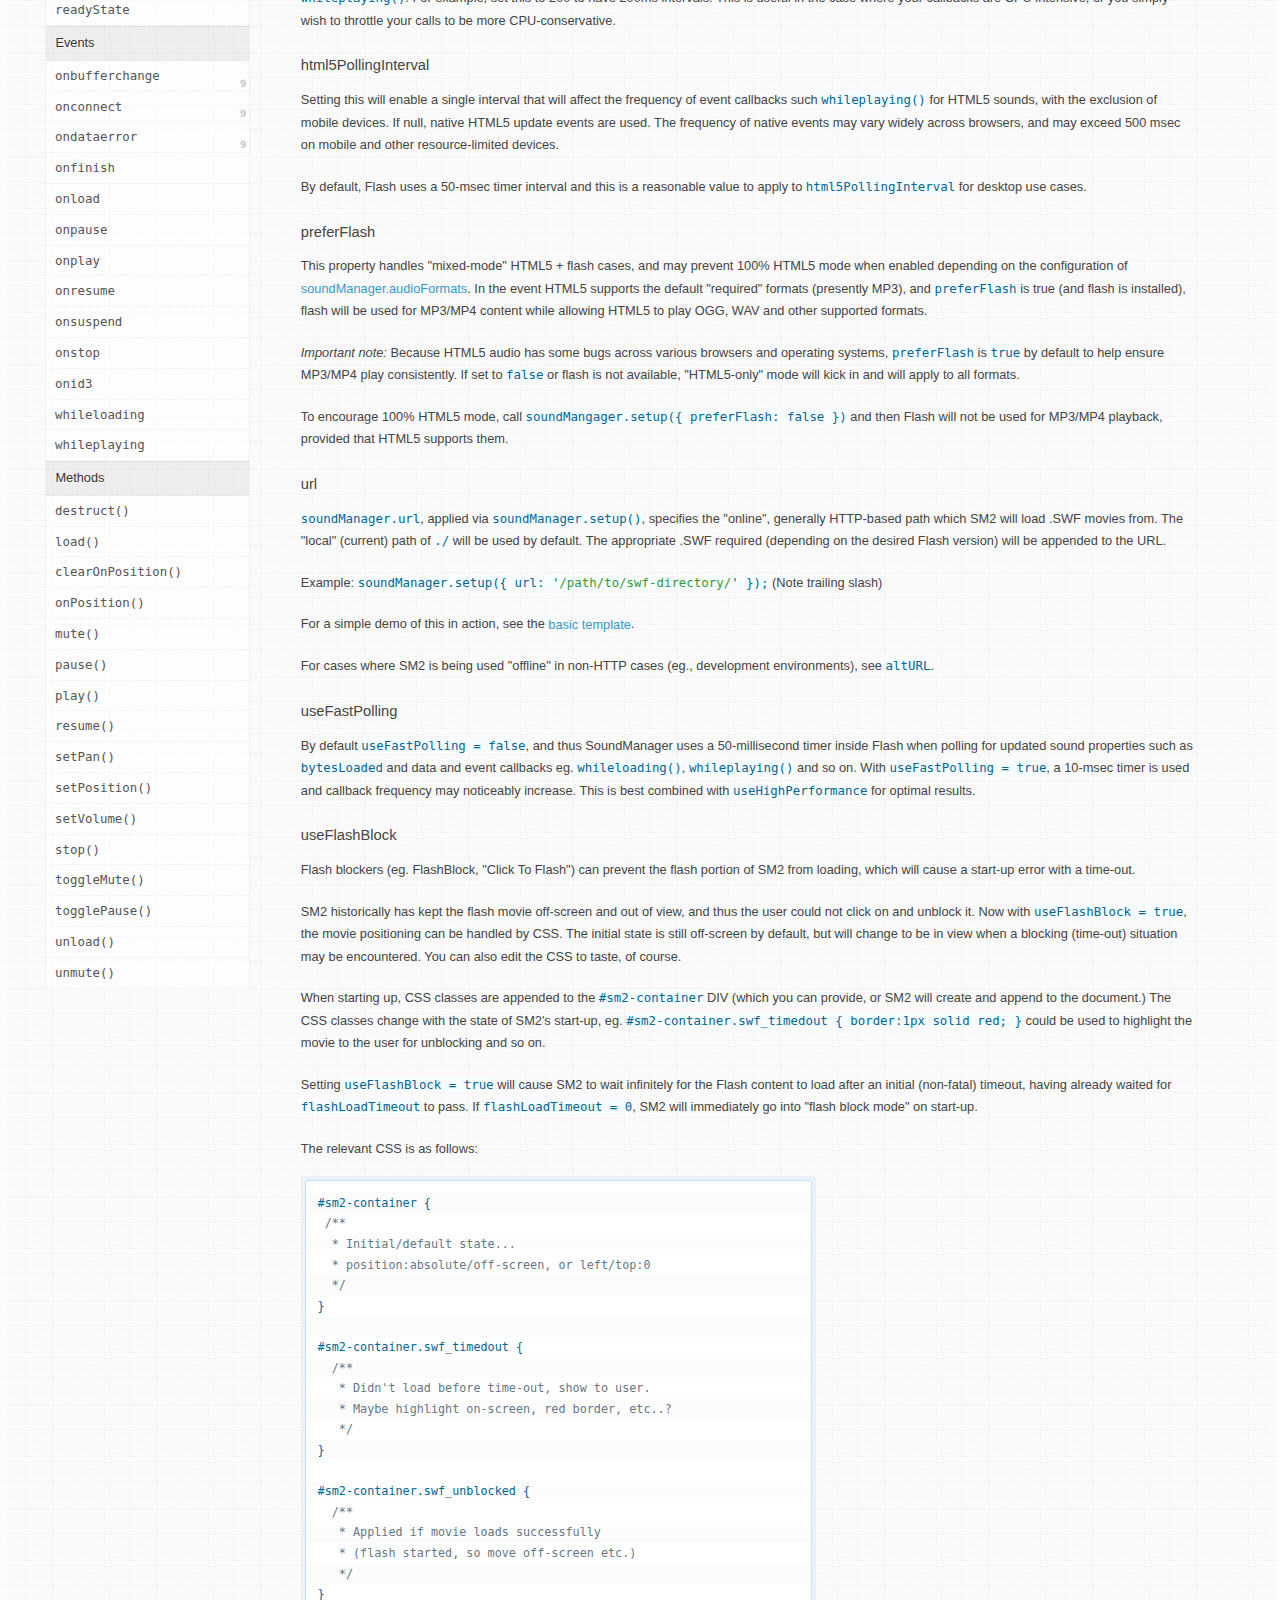
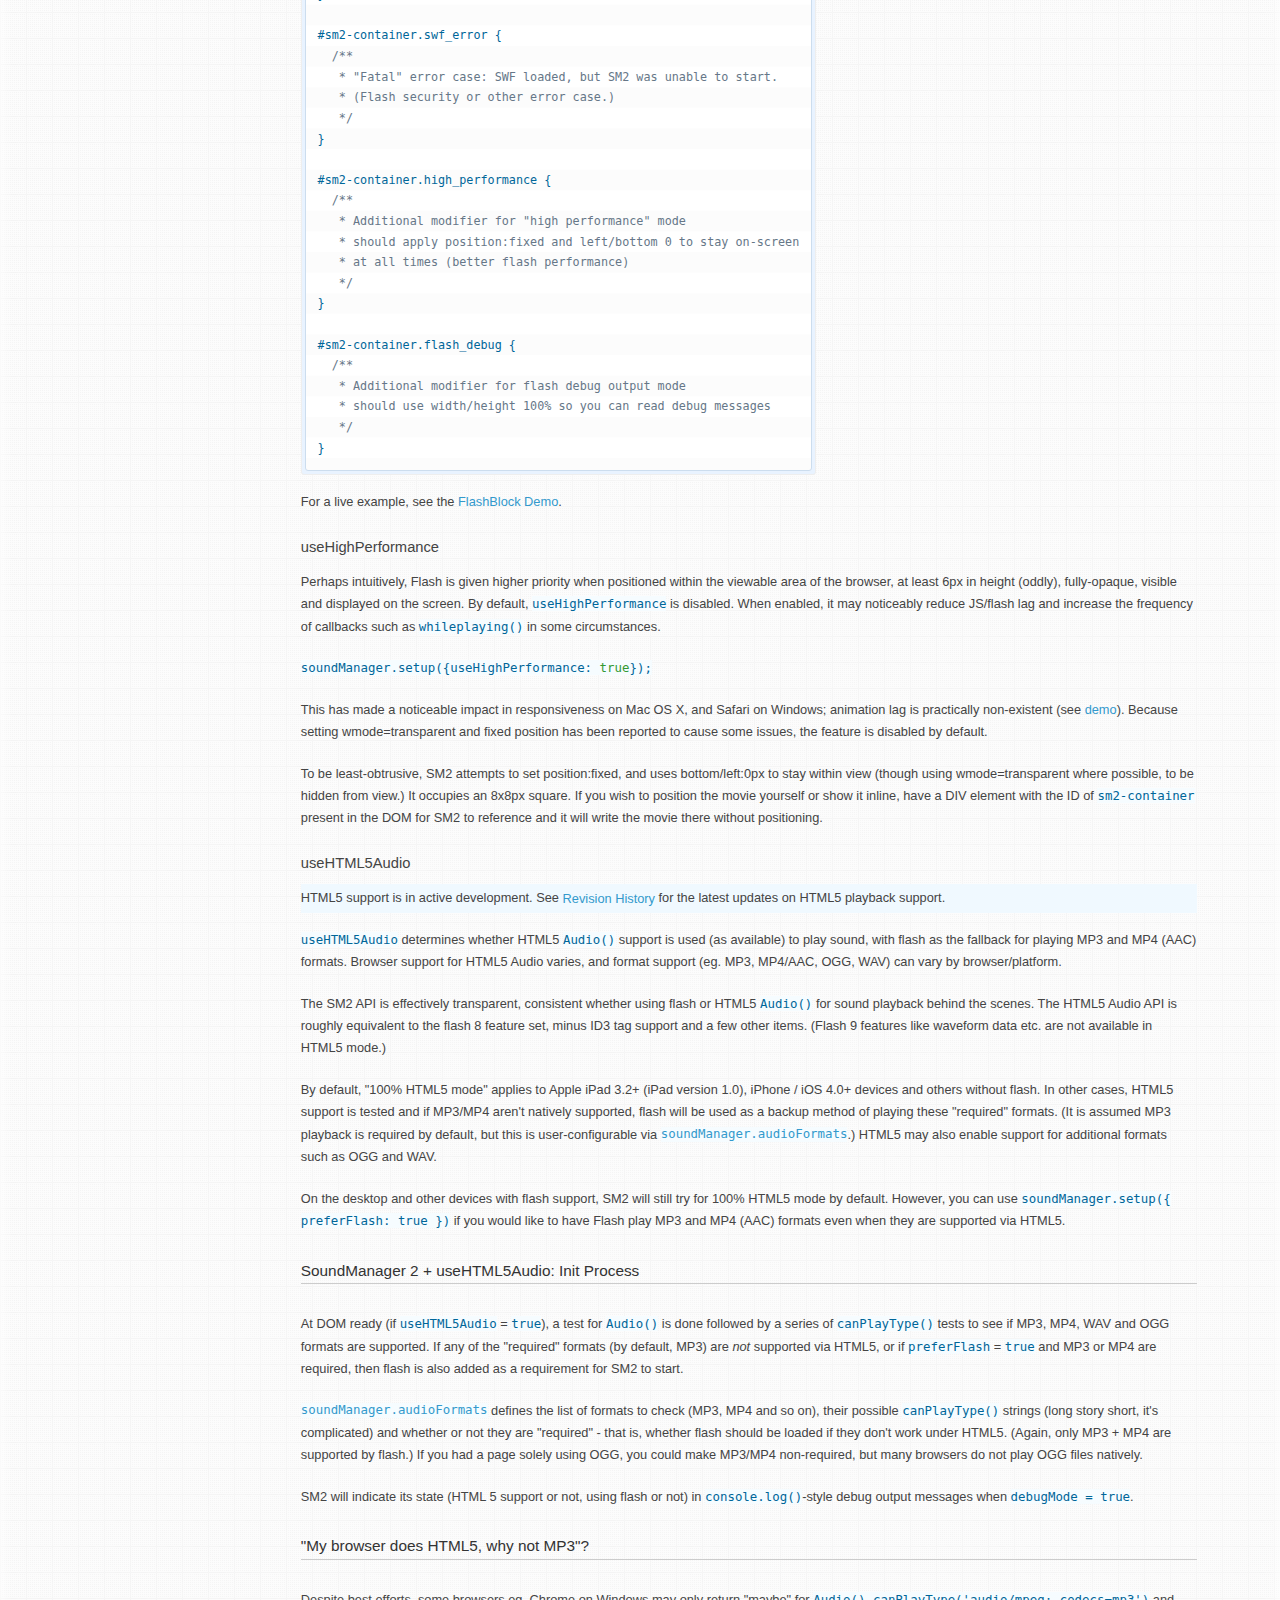
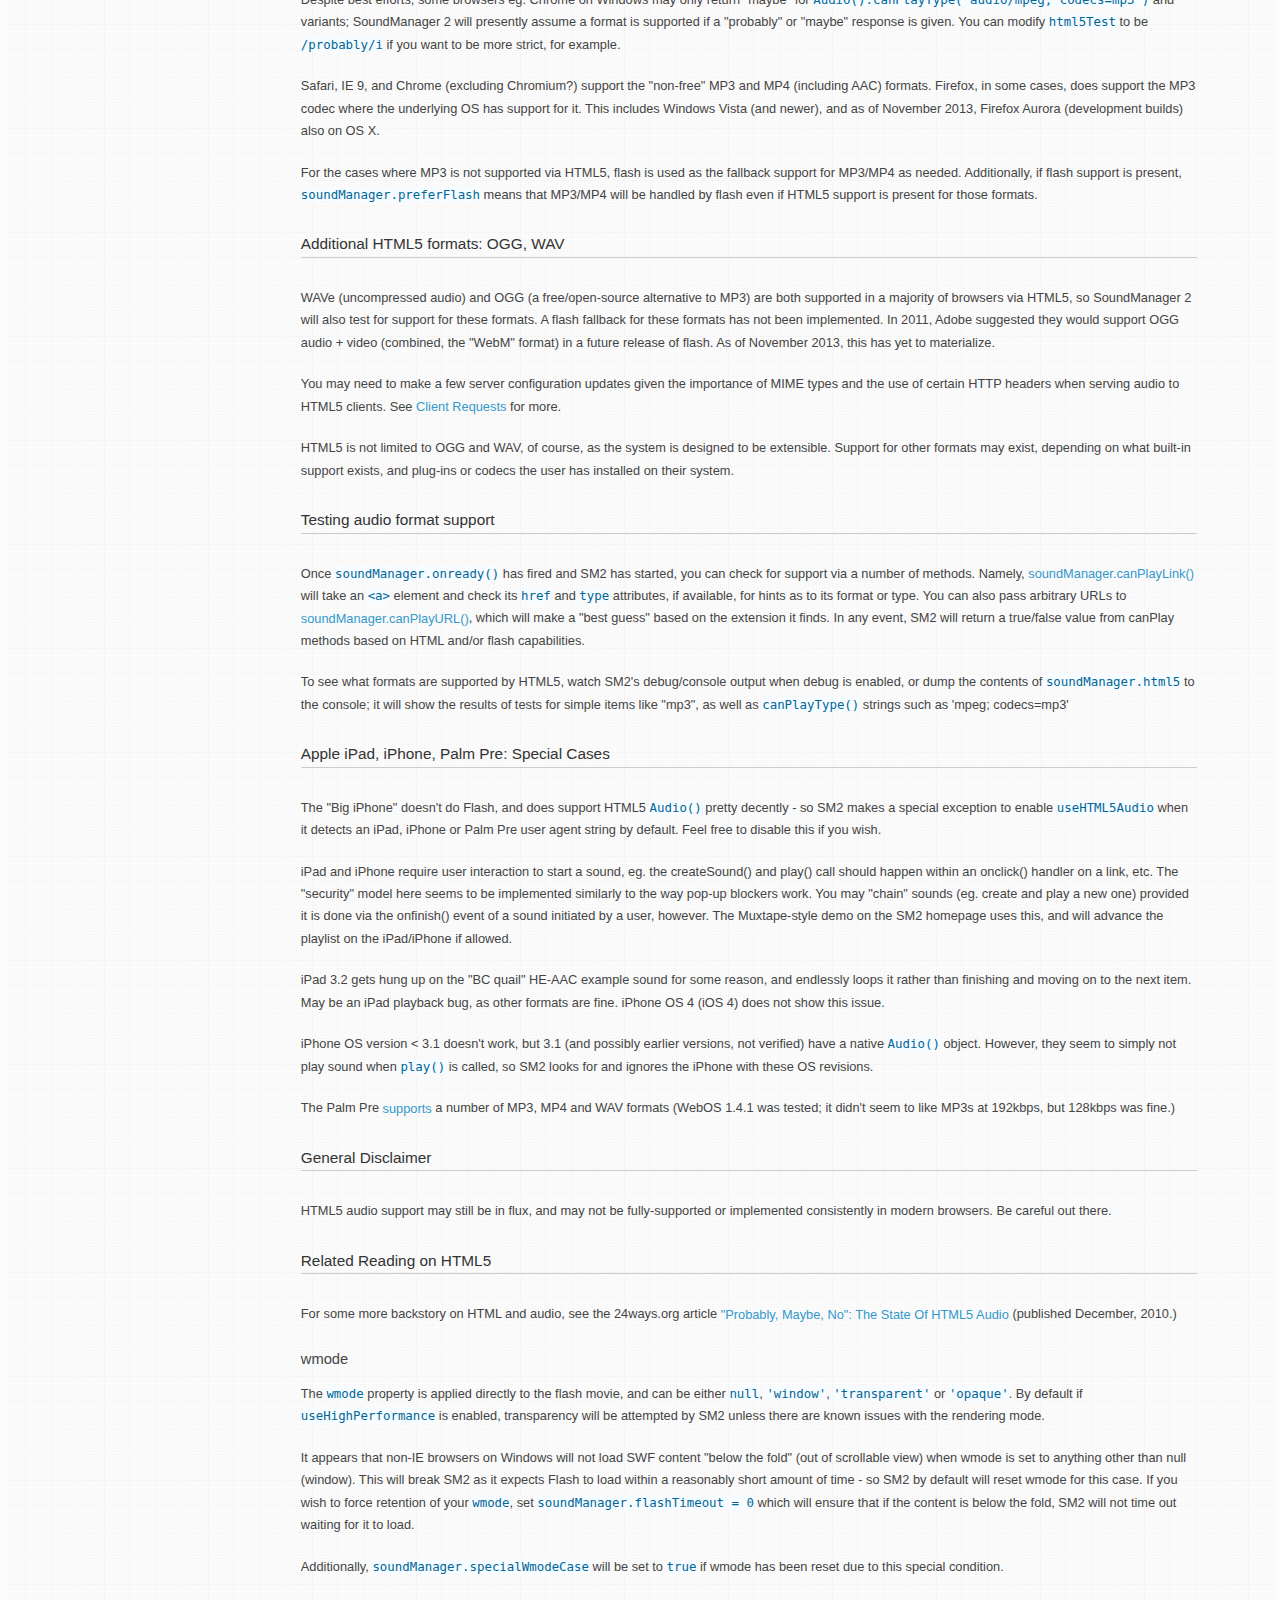
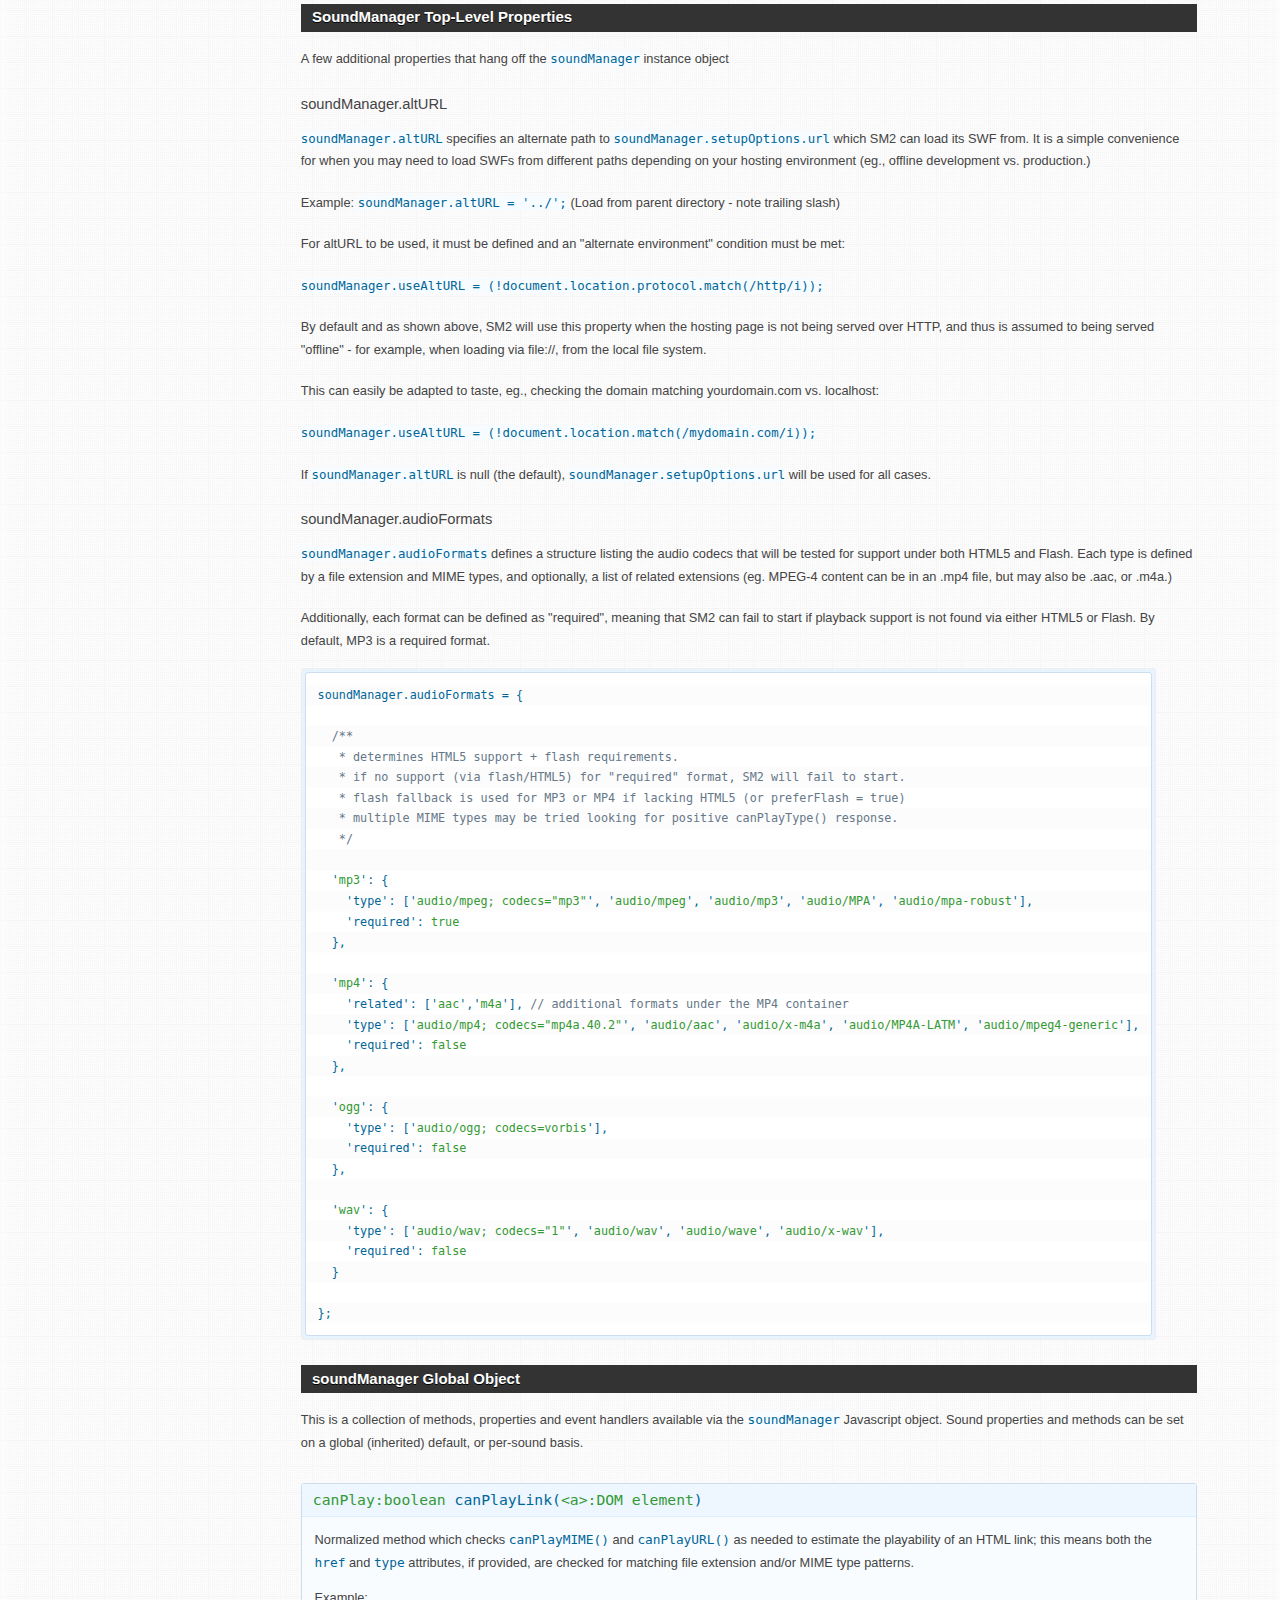
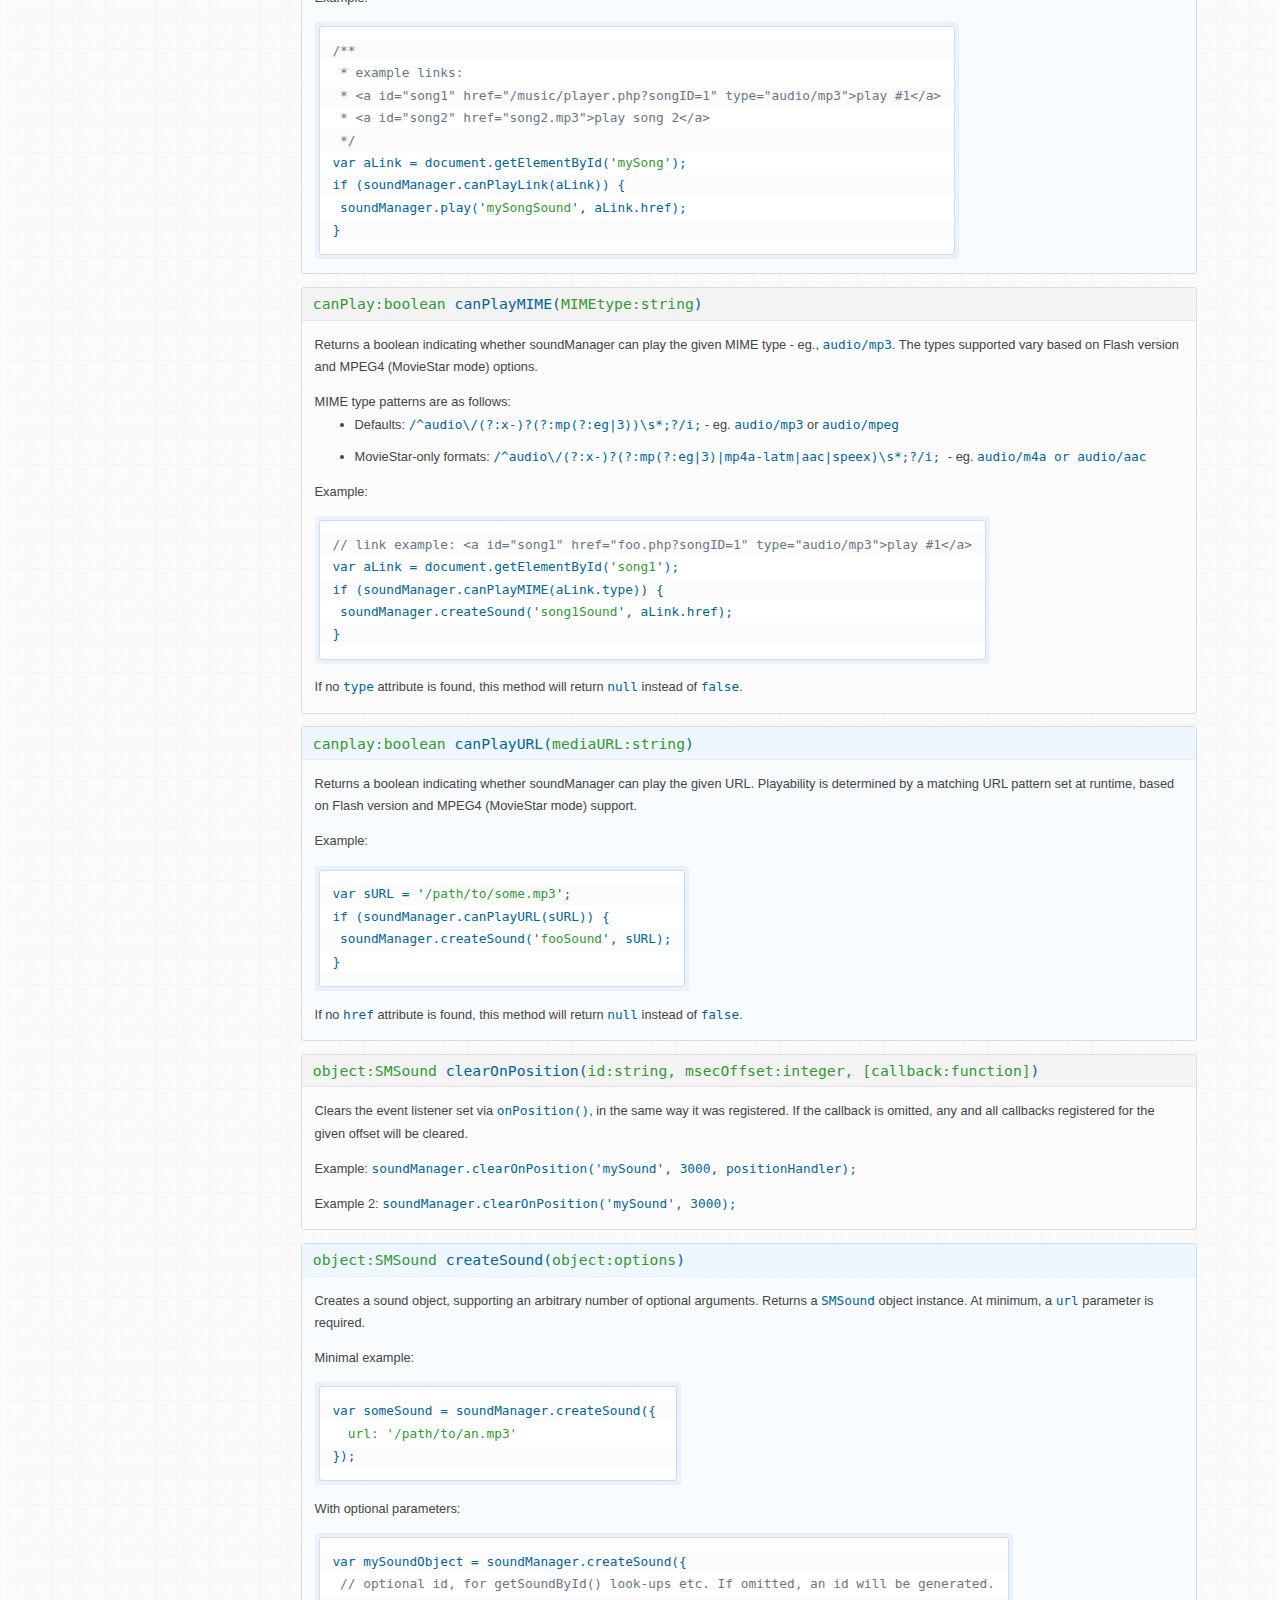
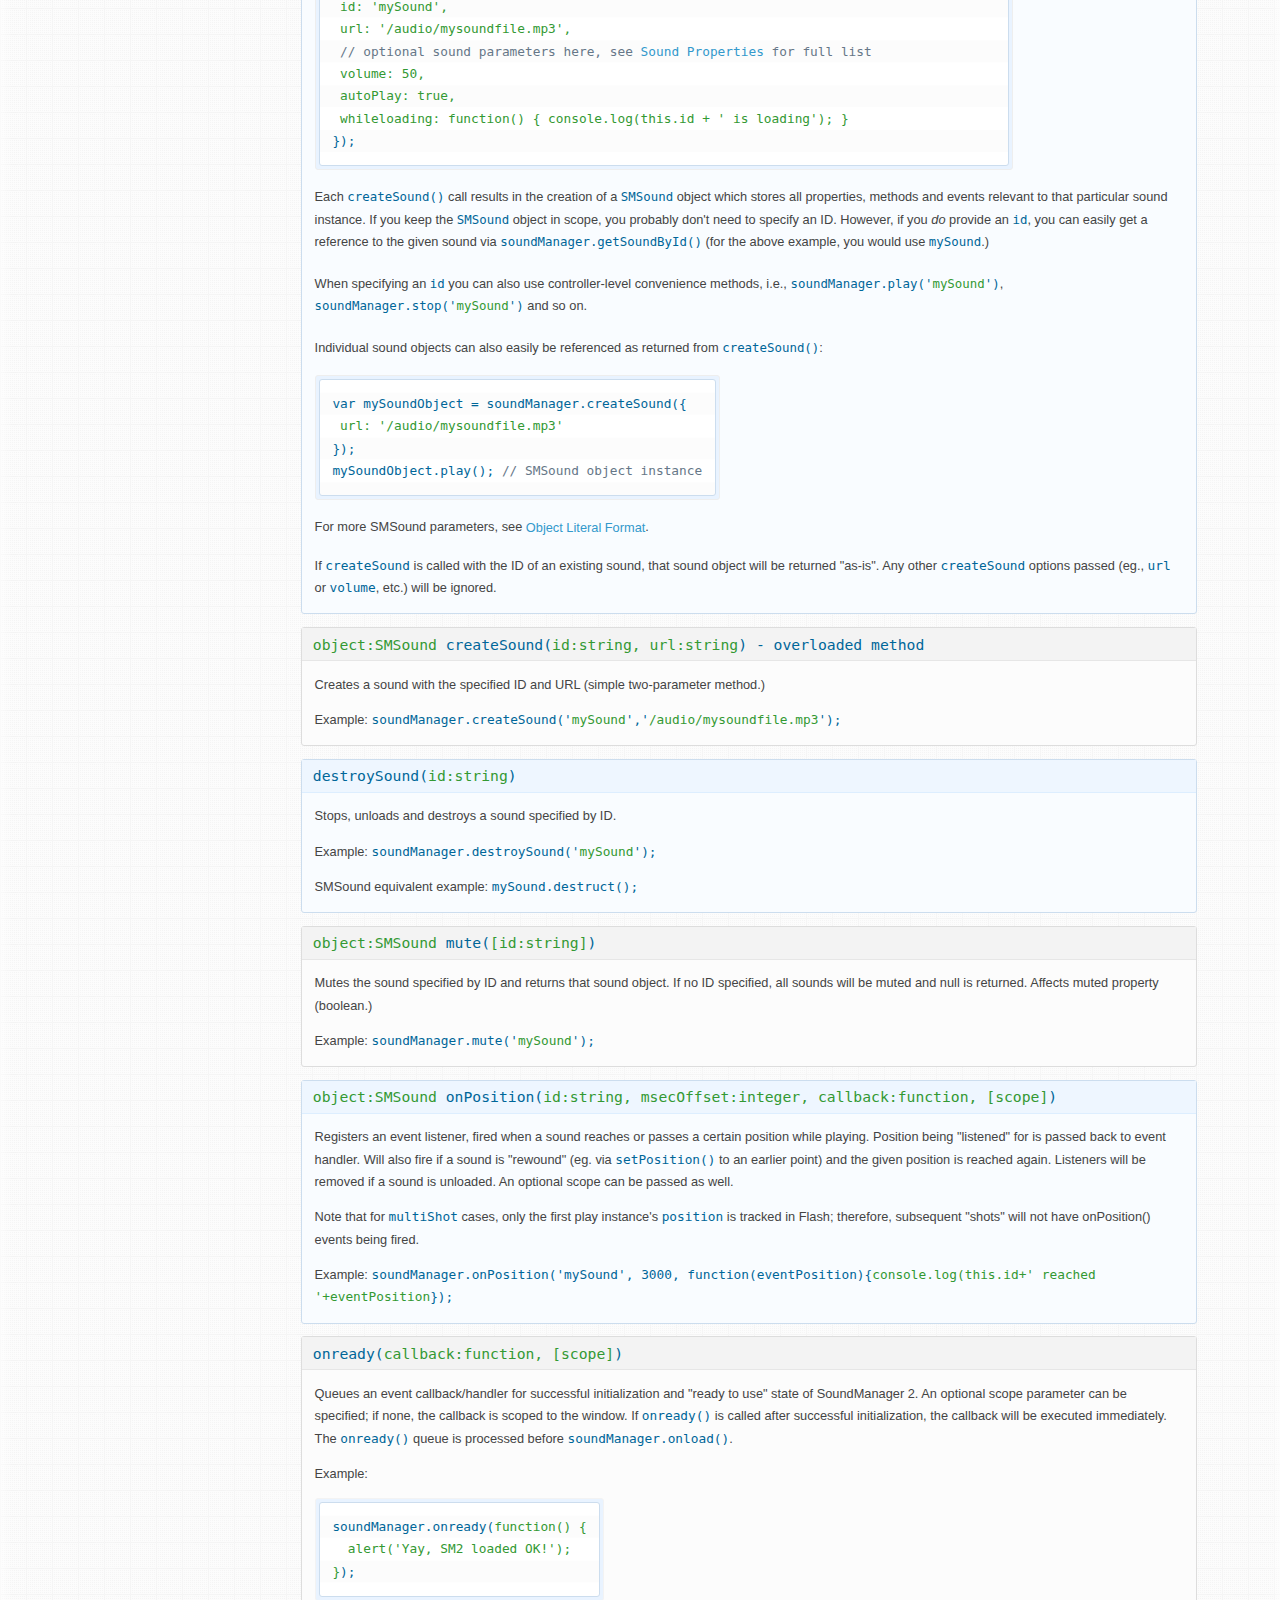
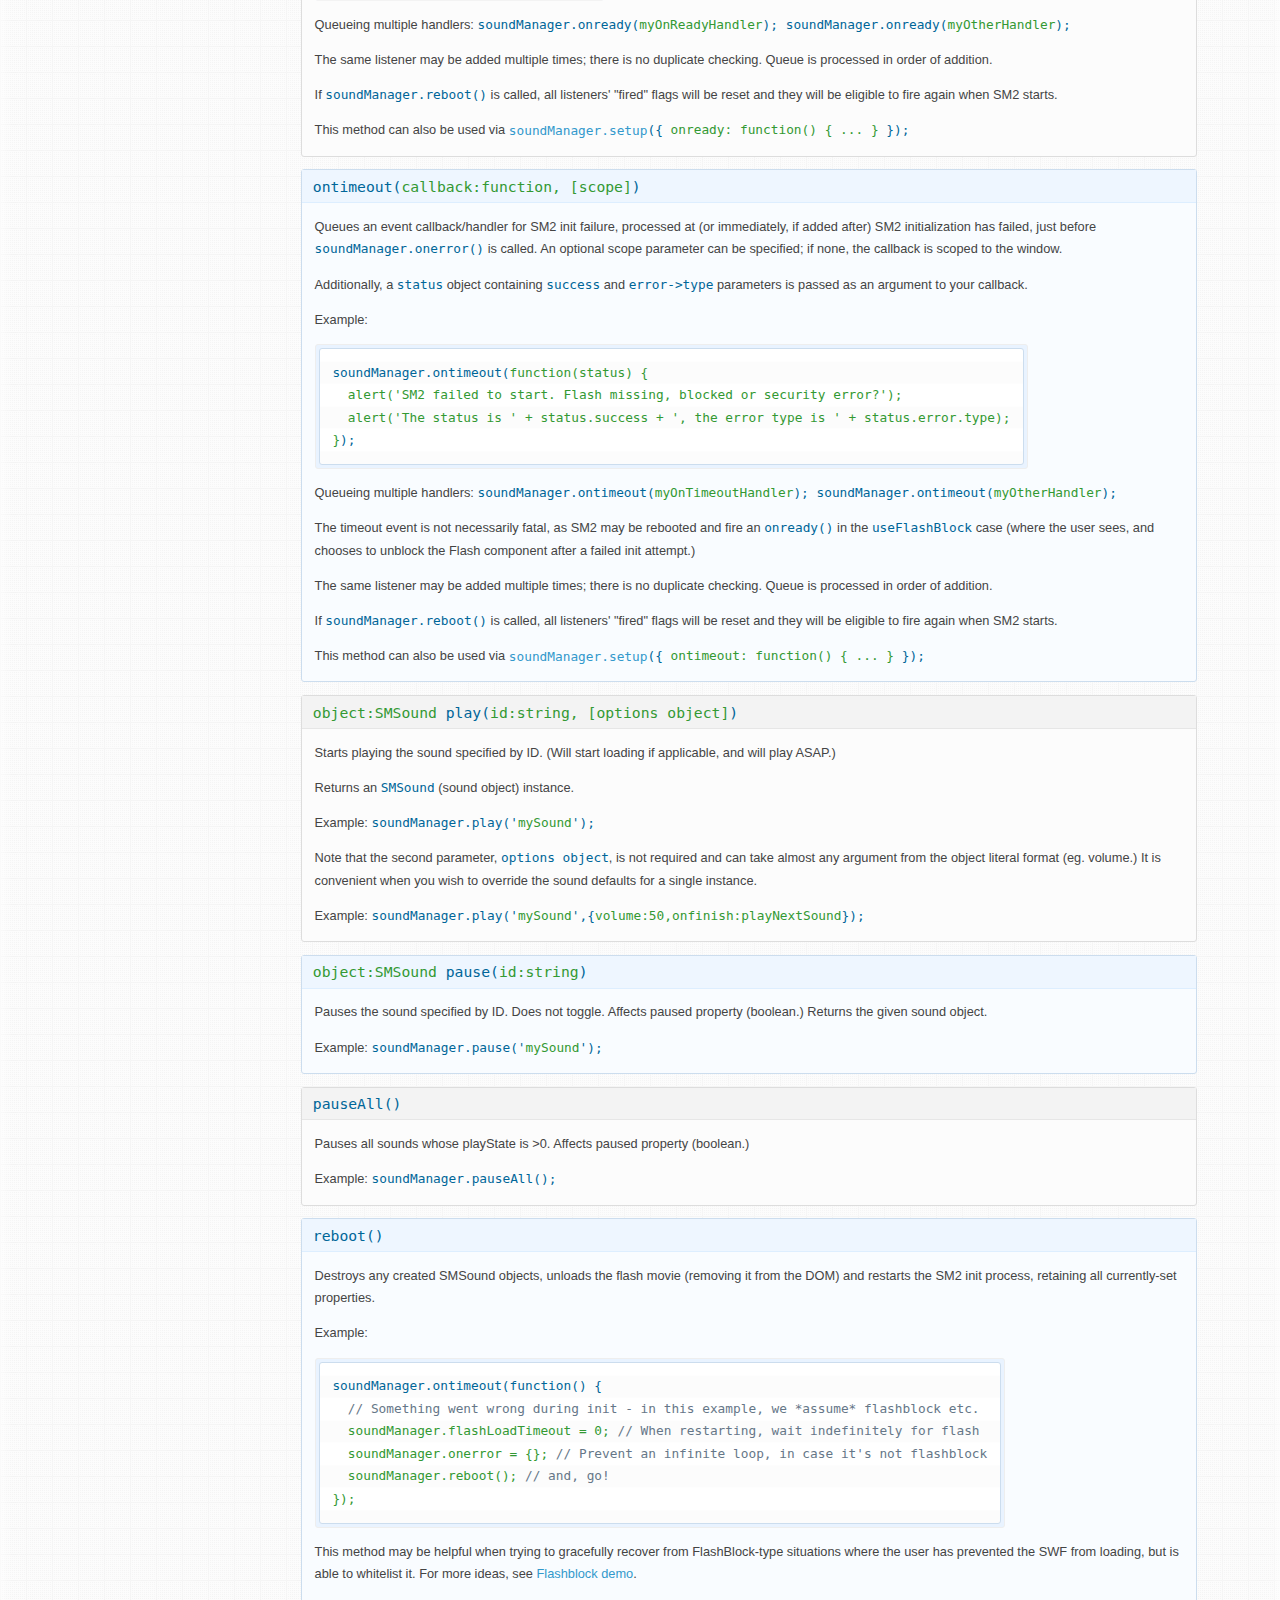
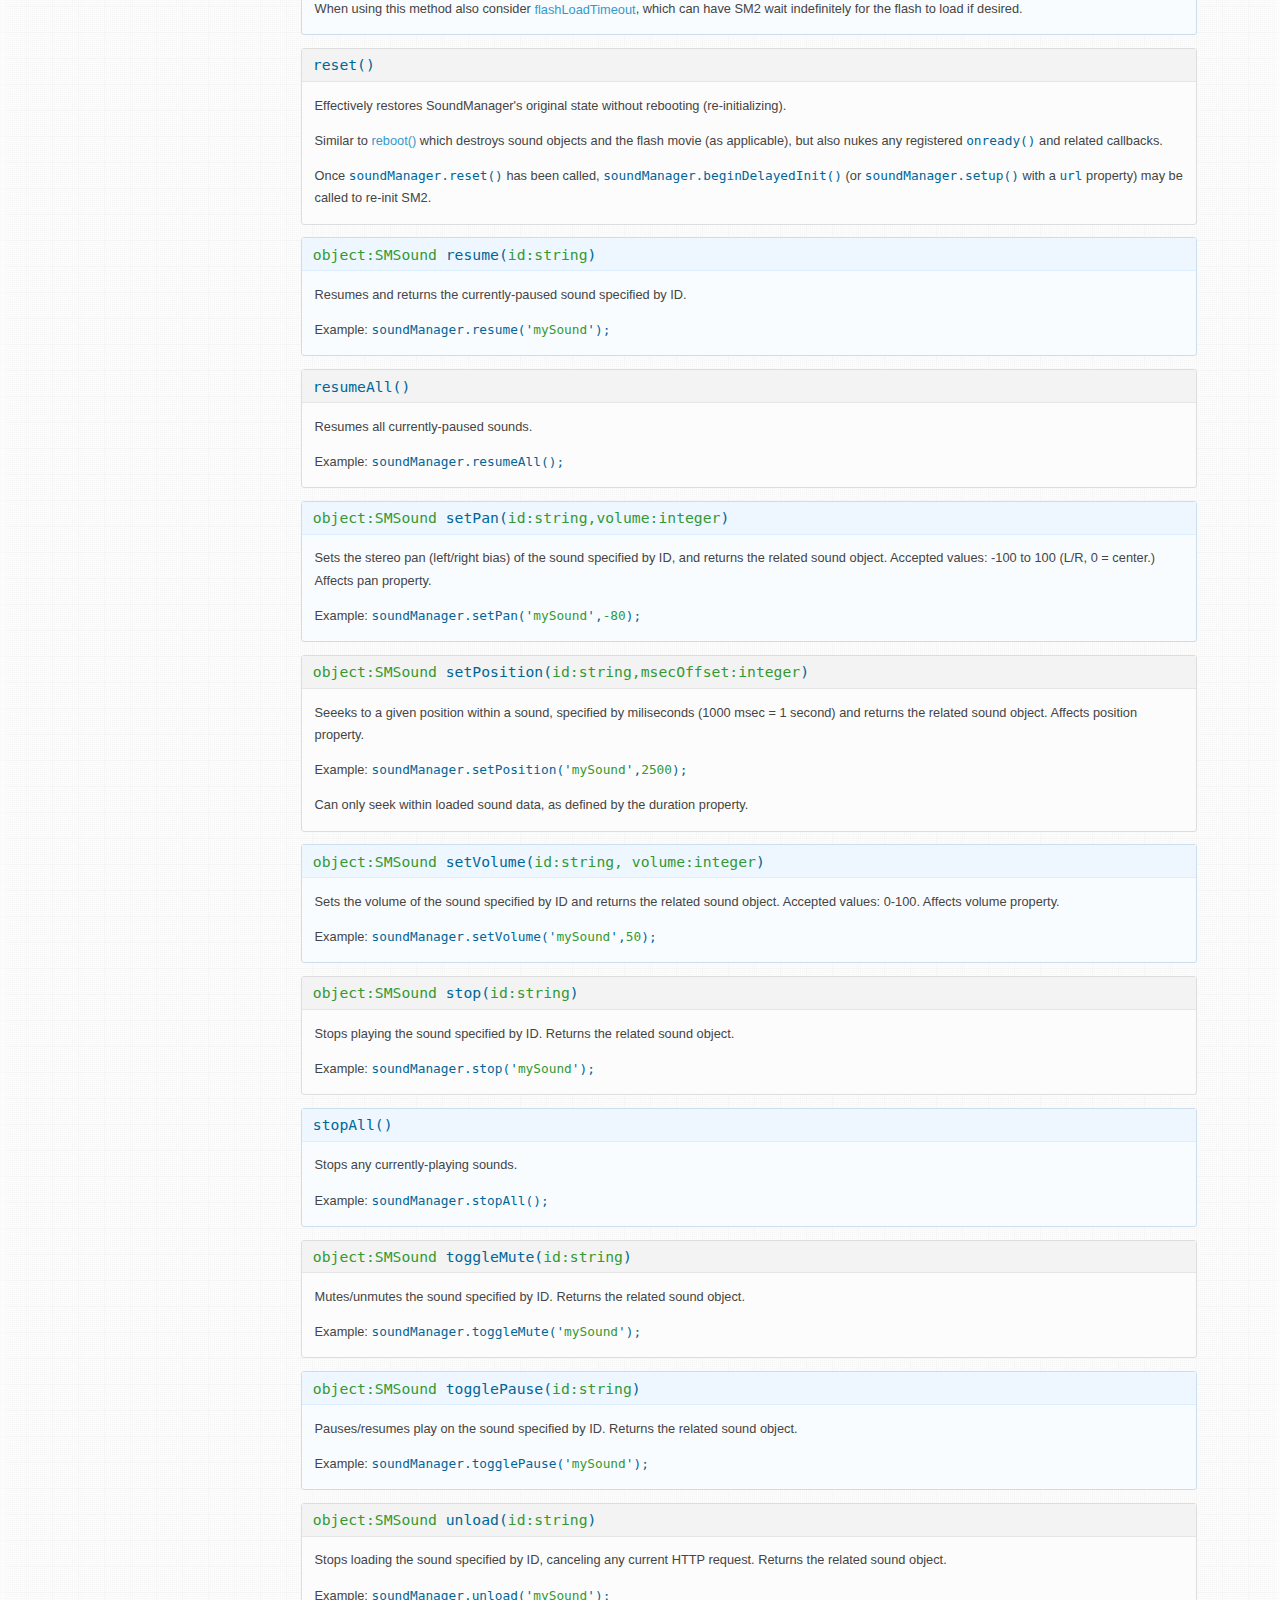
<file: week_02/d1/soundmanager-start/soundmanager/doc/index.html>
<!DOCTYPE html PUBLIC "-//W3C//DTD XHTML 1.0 Strict//EN"
	"http://www.w3.org/TR/xhtml1/DTD/xhtml1-strict.dtd">
<html xmlns="http://www.w3.org/1999/xhtml" lang="en" xml:lang="en">
<head>
<title>SoundManager 2: Documentation</title>
<meta name="robots" content="noindex" />
<meta name="description" content="API documentation for SoundManager 2, a JavaScript-based MP3 and MP4 audio API. BSD licensed." />
<meta name="keywords" content="javascript sound, javascript audio, documentation, api documentation, soundmanager 2" />
<meta name="robots" content="all" />
<meta name="author" content="Scott Schiller" />
<meta name="copyright" content="Copyright (C) 1997 onwards Scott Schiller" />
<meta name="language" content="en-us" />
<meta http-equiv="Content-Type" content="text/html; charset=UTF-8" />
<link rel="stylesheet" type="text/css" media="screen" href="../demo/index.css" />
<link rel="stylesheet" type="text/css" media="screen" href="../demo/flashblock/flashblock.css" />
<script type="text/javascript" src="../script/soundmanager2.js"></script>
<script type="text/javascript" src="../demo/index.js"></script>
<script type="text/javascript">
soundManager.setup({
  useFlashBlock: false,
  debugMode: false,
  url: '../swf/'
});
</script>
</head>

<body id="doc" class="special">
	
<div id="content">

 <div id="top">

  <h1>SoundManager 2: Documentation</h1>

	<div id="nav">
	 <ul>

	  <li>
	   <a href="..">Home</a>
	  </li>

	  <li>
	   <a href="#">Demos</a>
	   <ul>
		<li><a href="../demo/template/">Basic Template</a></li>
		<li><a href="../demo/api/">API Examples</a></li>
	    <li><a href="../demo/play-mp3-links/" class="exclude">Playable MP3 links</a></li>
	    <li><a href="../demo/mp3-player-button/" class="exclude">Basic MP3 Play Button</a></li>
		<li><a href="../demo/page-player/">Muxtape-style UI</a></li>
		<li><a href="../demo/360-player/">360&deg; Player UI</a></li>
	    <li><a href="../demo/mpc/">Drum Machine (MPC)</a></li>
		<li><a href="../demo/animation/">DOM/Animation Demos</a></li>
		<li><a href="../demo/flashblock/">FlashBlock Handling</a></li>
	   </ul>
	  </li>

	  <li>
	   <a href="getstarted/">Getting Started</a>
	   <ul>
		<li><a href="getstarted/#how-sm2-works">How SoundManager 2 works</a></li>
		<li><a href="getstarted/#basic-inclusion">Including SM2 on your site</a></li>
		<li><a href="getstarted/#troubleshooting">Troubleshooting</a></li>
	   </ul>
	  </li>

	  <li>
	   <strong><a href="#">Documentation</a></strong>
	   <ul>
		<li><a href="#sm-config">SoundManager Properties</a></li>
		<li><a href="#sound-object-properties">Sound Object Properties</a></li>
		<li><a href="#smdefaults">Global Sound Defaults</a></li>
		<li><a href="#api">SoundManager Core API</a></li>
		<li><a href="#smsoundmethods">Sound Object (SMSound) API</a></li>
		<li><a href="generated/soundmanager2.html">Generated Documentation</a></li>
	   </ul>
	  </li>
	
	  <li>
	   <a href="download/">Download</a>
	   <ul>
		<li><a href="download/#latest">Get SoundManager 2</a></li>
		<li><a href="download/#revision-history">Revision History</a></li>
	   </ul>
	  </li>
	
	  <li>
	   <a href="technotes/">Technical Notes</a>
	   <ul>
		<li><a href="technotes/#requirements">System Requirements</a></li>
		<li><a href="technotes/#serving-audio">Serving To HTML5 + Flash Clients</a></li>
		<li><a href="technotes/#client-requests">How Clients Download Audio</a></li>
		<li><a href="technotes/#mobile-device-limitations">Mobile Device Limitations</a></li>
		<li><a href="technotes/#debug-output">Debug + Console Output</a></li>
	   </ul>
	  </li>

	  <li>
	   <a href="resources/">Resources</a>
	   <ul>
		<li><a href="resources/#licensing">Licensing</a></li>
		<li><a href="resources/#related">Related Projects</a></li>
		<li><a href="http://getsatisfaction.com/schillmania/products/schillmania_soundmanager_2/">SM2 support / discussion</a></li>
		<li><a href="http://www.schillmania.com/content/react/contact/">Contact Info @ Schillmania.com</a></li>
	   </ul>
	  </li>

	 </ul>
	 <div class="clear"></div>
	</div>
	
 </div>

 <div id="main-wrapper">

 <div id="main" class="triple">

  <div id="col3" class="c3">
 
  <!--
  <div id="get-satisfaction" class="box">
   <div id="gsfn_list_widget">
    <h2><a href="http://getsatisfaction.com/schillmania/products/schillmania_soundmanager_2/" title="User discussion, FAQs and support for SoundManager 2" rel="nofollow">Discussion / Support</a><span class="l"></span><span class="r"></span></h2>
    <div id="gsfn_content"></div>
    <div class="powered_by"><a href="http://getsatisfaction.com/" rel="nofollow">Get Satisfaction support network</a></div>
   </div>
  </div>
  -->

 <div id="shortcuts">

<!--
  <div class="box">

  <h2>Shortcuts<span class="l"></span><span class="r"></span></h2>

  <ul class="first">
   <li onclick="setFilter(event,'c-')" class="ignore">

    <ul>

     <li>Demos</li>
     <li>Getting Started</li>
     <li>Basic Use</li>
     <li>Download</li>
     <li>Requirements</li>
     <li>Limitations</li>

     <li>Debug Output</li>
     <li>Revision History</li>
     <li>About</li>
    </ul>

   </li>
  </ul>

  </div>
-->
 
  <div class="box">

  <h2>API Elements<span class="l"></span><span class="r"></span></h2>

  <p>SoundManager and SMSound API</p>

  <ul id="shortcuts-list" class="first">
   <li onclick="return setFilter(event,'f-')" class="ignore">

    <h3 class="wedge">SoundManager<span class="l"></span><span class="r"></span></h3>
	
    <h4>Properties</h4>
	<ul>
	 <li>allowScriptAccess</li>
     <li><a href="#soundmanager-alturl">altURL</a></li>
	 <li><a href="#soundmanager-audioformats">audioFormats</a></li>
	 <li><a href="#soundmanager-bgcolor">bgColor</a></li>
	 <li>consoleOnly</li>
	 <li><a href="#soundmanager-debugflash">debugFlash</a></li>
	 <li><a href="#soundmanager-debugmode">debugMode</a></li>
	 <li><a href="#smdefaults">defaultOptions</a></li>
	 <li class="flash9" title="Flash 9-only"><a href="#sound-properties-flash9">flash9Options</a></li>
     <li><a href="#soundmanager-features">features</a></li>
     <li><a href="#soundmanager-flashloadtimeout">flashLoadTimeout</a></li>
	 <li class="flash9" title="Flash 9+ only"><a href="#soundmanager-flashpollinginterval">flashPollingInterval</a></li>
     <li><a href="#soundmanager-flashversion">flashVersion</a></li>
	 <li><a href="#soundmanager-html5only">html5Only</a></li>
	 <li ><a href="#soundmanager-html5pollinginterval">html5PollingInterval</a></li>
     <li class="flash9" title="Flash 9.0r115+ only"><a href="#sound-properties-flash9">movieStarOptions</a></li>
     <li><a href="#soundmanager-preferflash">preferFlash</a></li>
	 <li><a href="#soundmanager-url">url</a></li>
	 <li>useConsole</li>
	 <li class="flash9" title="Flash 9+ only"><a href="#soundmanager-usefastpolling">useFastPolling</a></li>
     <li><a href="#soundmanager-useflashblock">useFlashBlock</a></li>
	 <li><a href="#soundmanager-highperformance">useHighPerformance</a></li>
     <li title="Beta-ish feature"><a href="#soundmanager-usehtml5audio">useHTML5Audio</a></li>
	 <li class="flash9" title="Flash 9.0r115+ only"><a href="#soundmanager-wmode">wmode</a></li>
	 <li>waitForWindowLoad</li>
	</ul>

    <h4>Methods</h4>
    <ul>
	 <li><a href="#soundmanager-canplaylink">canPlayLink()</a></li>
	 <li><a href="#soundmanager-canplaymime">canPlayMIME()</a></li>
     <li><a href="#soundmanager-canplayurl">canPlayURL()</a></li>
     <li><a href="#soundmanager-clearonposition">clearOnPosition()</a></li>
     <li><a href="#soundmanager-createsound">createSound()</a></li>
     <li><a href="#soundmanager-destroysound">destroySound()</a></li>
     <li class="flash9" title="Flash 9.0+ only"><a href="#soundmanager-getmemoryuse">getMemoryUse()</a></li>
     <li><a href="#soundmanager-getsoundbyid">getSoundById()</a></li>
     <li><a href="#soundmanager-load">load()</a></li>
     <li><a href="#soundmanager-mute">mute()</a></li>
     <li><a href="#soundmanager-ok">ok()</a></li>
     <li><a href="#soundmanager-onposition">onPosition()</a></li>
     <li><a href="#soundmanager-pause">pause()</a></li>
     <li><a href="#soundmanager-pauseall">pauseAll()</a></li>
     <li><a href="#soundmanager-play">play()</a></li>
     <li><a href="#soundmanager-reboot">reboot()</a></li>
     <li class="new"><a href="#soundmanager-reset" title="New feature">reset()</a></li>
     <li><a href="#soundmanager-resume">resume()</a></li>
     <li><a href="#soundmanager-resumeall">resumeAll()</a></li>
     <li class="recent"><a href="#soundmanager-setup" title="Recently-added feature">setup()</a></li>
     <li><a href="#soundmanager-setpan" title="Flash-only feature">setPan()</a></li>
     <li><a href="#soundmanager-setposition">setPosition()</a></li>
     <li><a href="#soundmanager-setvolume">setVolume()</a></li>
     <li><a href="#soundmanager-supported">supported()</a></li>
     <li><a href="#soundmanager-stop">stop()</a></li>
     <li><a href="#soundmanager-stopall">stopAll()</a></li>
	 <li><a href="#soundmanager-togglemute">toggleMute()</a></li>
     <li><a href="#soundmanager-togglepause">togglePause()</a></li>
     <li><a href="#soundmanager-unload">unload()</a></li>
     <li><a href="#soundmanager-unmute">unmute()</a></li>
    </ul>

    <h4>Events (Callbacks)</h4>
    <ul>
     <li><a href="#soundmanager-onready">onready()</a></li>
     <li><a href="#soundmanager-ontimeout">ontimeout()</a></li>
    </ul>

   </li>

   <li onclick="setFilter(event,'s-')" class="ignore">

    <h3 class="wedge">SMSound <span class="archive">(Sound Object)</span><span class="l"></span><span class="r"></span></h3>

    <h4>Parameters (Instance Options)</h4>
    <ul>
     <li>autoLoad</li>
     <li>autoPlay</li>
     <li title="Flash 9.0r115+ only" class="flash9">bufferTime</li>
     <li title="Flash 9+ only" class="flash9"><a href="#smsound-eqdata">eqData</a></li>
     <li><a href="#smsound-from">from</a></li>
     <li><a href="#smsound-id">id</a></li>
     <li title="Flash 9.0r115+ only" class="flash9">isMovieStar</li>
     <li>loops</li>
     <li>multiShot</li>
     <li>multiShotEvents</li>
     <li>pan</li>
     <li title="Flash 9+ only" class="flash9"><a href="#smsound-peakdata">peakData</a></li>
     <li><a href="#smsound-position">position</a></li>
     <li title="Flash 9+ only" class="flash9"><a href="#smsound-serverurl">serverURL</a></li>
     <li>stream</li>
     <li><a href="#smsound-to">to</a></li>
     <li><a href="#smsound-type">type</a></li>
     <li><a href="#smsound-url">url</a></li>
     <li><a href="#smsound-usepolicyfile">usePolicyFile</a></li>
     <li>volume</li>
     <li title="Flash 9+ only" class="flash9"><a href="#smsound-waveformdata">waveformData</a></li>
    </ul>

    <h4>Dynamic Properties</h4>
    <ul>
     <li><a href="#smsound-buffered">buffered</a></li>
     <li><a href="#smsound-bytesloaded">bytesLoaded</a></li>
     <li><a href="#smsound-bytestotal">bytesTotal</a></li>
	 <li title="Flash 9+ only" class="flash9"><a href="#smsound-isbuffering">isBuffering</a></li>
     <li title="Flash 9+ only" class="flash9"><a href="#smsound-connected">connected</a></li>
     <li><a href="#smsound-duration">duration</a></li>
     <li><a href="#smsound-durationestimate">durationEstimate</a></li>
     <li><a href="#smsound-ishtml5">isHTML5</a></li>
     <li><a href="#smsound-loaded">loaded</a></li>
     <li><a href="#smsound-muted">muted</a></li>
     <li><a href="#smsound-paused">paused</a></li>
     <li><a href="#smsound-playstate">playState</a></li>
     <li><a href="#smsound-position">position</a></li>
     <li><a href="#smsound-readystate">readyState</a></li>
    </ul>

    <h4>Events</h4>
    <ul>
     <li title="Flash 9+ only" class="flash9"><a href="#smsound-onbufferchange">onbufferchange</a></li>
     <li title="Flash 9+ only" class="flash9"><a href="#smsound-onconnect">onconnect</a></li>
     <li title="Flash 9.0.r115+" class="flash9"><a href="#smsound-ondataerror">ondataerror</a></li>
     <li><a href="#smsound-onfinish">onfinish</a></li>
     <li><a href="#smsound-onload">onload</a></li>
     <li><a href="#smsound-onpause">onpause</a></li>
     <li><a href="#smsound-onplay">onplay</a></li>
     <!--
     <li><a href="#smsound-onposition-event">onposition</a></li>
     -->
     <li><a href="#smsound-onresume">onresume</a></li>
     <li title="HTML5 only"><a href="#smsound-onsuspend">onsuspend</a></li>
     <li><a href="#smsound-onstop">onstop</a></li>
     <li><a href="#smsound-onid3">onid3</a></li>
     <li><a href="#smsound-whileloading">whileloading</a></li>
     <li><a href="#smsound-whileplaying">whileplaying</a></li>
    </ul>

    <h4>Methods</h4>
    <ul>
     <li><a href="#smsound-destruct">destruct()</a></li>
     <li><a href="#smsound-load">load()</a></li>
     <li><a href="#smsound-clearonposition">clearOnPosition()</a></li>
     <li><a href="#smsound-onposition">onPosition()</a></li>
     <li><a href="#smsound-mute">mute()</a></li>
     <li><a href="#smsound-pause">pause()</a></li>
     <li><a href="#smsound-play">play()</a></li>
     <li><a href="#smsound-resume">resume()</a></li>
     <li><a href="#smsound-setpan">setPan()</a></li>
     <li><a href="#smsound-setposition">setPosition()</a></li>
     <li><a href="#smsound-setvolume">setVolume()</a></li>
     <li><a href="#smsound-stop">stop()</a></li>
     <li><a href="#smsound-togglemute">toggleMute()</a></li>
     <li><a href="#smsound-togglepause">togglePause()</a></li>
     <li><a href="#smsound-unload">unload()</a></li>
     <li><a href="#smsound-unmute">unmute()</a></li>
    </ul>

   </li>
  </ul>
  
  <!-- /.box -->
  </div>

  </div>

	</div>
	
	<div class="clear"></div>


	<div id="filter-box" class="columnar">

	 <div class="c1">
	  <div id="reset-filter"></div>
     </div>

	 <div class="c2">
	  <div id="search-results"><!-- search results for %s --></div>
         </div>

	</div>

	<div id="soundmanager-properties" class="columnar">

		<div class="c2">

		  <h3 id="soundmanager-setup">SoundManager Properties: soundManager.setup()</h3>

	      <p>
			Just getting started? See <a href="getstarted/#basic-inclusion">the basics</a>. For nicely-formatted, annotated source code, see the <a href="generated/soundmanager2.html">pretty-printed version</a>.
		  </p>

		  <div class="f-block f-useconsole f-consoleonly f-waitforwindowload f-allowscriptaccess f-bgcolor f-setup">

		  <p class="in">The soundManager object has many configurable properties which set debug mode, determine the flash movie path and other behaviours.</p>
		
		  <p>When configuring soundManager for your use, <code>soundManager.setup()</code> is the method used to assign these options; for example, <code>soundManager.setup({ url: '/path/to/swfs/', flashVersion: 9 });</code></p>

          <p>You should call the setup method before "DOM Ready", which is when SM2 applies configuration and starts up.</p>

		  <p>Below are the <i>default</i> settings for SoundManager 2, which are appropriate for the majority of use cases - you shouldn't need to change them. These parameters are defined and stored in <code>soundManager.setupOptions</code>.</p>

          <p><b>Note</b>: The only property requiring customization is <code>url</code> - this defines the path used to look for the appropriate flash SWF for driving audio when HTML5 is not available. (If not specified, the current working path is used.) Aside from flash-specific items like <code>url</code> and <code>flashVersion</code>, most properties can be set after "DOM Ready" without issue.</p>

<div id="sm2-properties" class="small code block">

	<ul class="code code-block">

		<li>
			<div>url: '<em>/path/to/swf-files/</em>',</div>
			<span>// the directory where SM2 can find the flash movies (soundmanager2.swf, soundmanager2_flash9.swf and debug versions etc.) Note that SM2 will append the correct SWF file name, depending on flashVersion and debugMode settings.</span>
		</li>

		<li>
			<div>allowScriptAccess: '<em>always</em>',</div>
			<span>// for scripting the SWF (object/embed property), 'always' or 'sameDomain'</span>
		</li>

		<li>
			<div>bgColor: '<em>#ffffff</em>',</div>
			<span>// SWF background color. N/A when wmode = 'transparent'</span>
		</li>

		<li>
			<div>consoleOnly: <em>true</em>,</div>
			<span>// if console is being used, do not create/write to #soundmanager-debug</span>
		</li>

		<li>
			<div>debugMode: <em>true</em>,</div>
			<span>// enable debugging output (console.log() with HTML fallback)</span>
		</li>

		<li>
			<div>debugFlash: <em>false</em>,</div>
			<span>// enable debugging output inside SWF, troubleshoot Flash/browser issues</span>
		</li>

		<li>
			<div>flashVersion: <em>8</em>,</div>
			<span>// flash build to use (8 or 9.) Some API features require 9.</span>
		</li>

		<li>
			<div>flashPollingInterval: <em>null</em>,</div>
			<span>// msec affecting whileplaying/loading callback frequency. If null, default of 50 msec is used.</span>
		</li>

		<li>
			<div>html5PollingInterval: <em>null</em>,</div>
			<span>// msec affecting whileplaying/loading callback frequency. If null, native HTML5 update events are used.</span>
		</li>

		<li>
			<div>html5Test: <em>/^(probably|maybe)$/i</em>,</div>
			<span>// HTML5 Audio() format support test. Use /^probably$/i; if you want to be more conservative.</span>
		</li>

		<li>
			<div>flashLoadTimeout: <em>1000</em>,</div>
			<span>// msec to wait for flash movie to load before failing (0 = infinity)</span>
		</li>

		<li>
			<div>idPrefix: <em>'sound'</em>,</div>
			<span>// if an id is not provided to createSound(), this prefix is used for generated IDs - 'sound0', 'sound1' etc.</span>
		</li>


		<li>
			<div>noSWFCache: <em>false</em>,</div>
			<span>// if true, appends ?ts={date} to break aggressive SWF caching.</span>
		</li>

		<li>
			<div>preferFlash: <em>true</em>,</div>
			<span>// overrides useHTML5audio. if true and flash support present, will try to use flash for MP3/MP4 as needed since HTML5 audio support is still quirky in browsers.</span>
		</li>

		<li>
			<div>useConsole: <em>true</em>,</div>
			<span>// use console.log() if available (otherwise, writes to #soundmanager-debug element)</span>
		</li>

		<li>
			<div>useFlashBlock: <em>false</em>,</div>
			<span>// requires flashblock.css, <a href="../demo/flashblock/" title="SoundManager 2: Flash blocking demos">see demos</a> - allow recovery from flash blockers. Wait indefinitely and apply timeout CSS to SWF, if applicable.</span>
		</li>

		<li>
			<div>useHighPerformance: <em>false</em>,</div>
			<span>// position:fixed flash movie can help increase js/flash speed, minimize lag</span>
		</li>

		<li>
			<div>useHTML5Audio: <em>true</em>,</div>
			<span>// use <a href="#soundmanager-usehtml5audio">HTML5 Audio()</a> where supported. Some browsers may not support "non-free" MP3/MP4/AAC codecs. Ideally, transparent vs. Flash API where possible.</span>
		</li>

		<li>
			<div>waitForWindowLoad: <em>false</em>,</div>
			<span>// force SM2 to wait for window.onload() before trying to call soundManager.onready()</span>
		</li>

		<li>
			<div>wmode: <em>null</em></div>
			<span>// flash rendering mode - null, 'transparent', or 'opaque' (last two allow z-index)</span>
		</li>


	</ul>

</div>

		  	  <p><b>Legacy support note:</b> The new approach defines top-level properties in <code>soundManager.setupOptions</code>. The old approach was to assign properties directly to the soundManager instance. Thus, when <code>soundManager.setup({ url: ... });</code> is called, the updated property value is assigned to both <code>soundManager.setupOptions.url</code> <i>and</i> <code>soundManager.url</code>. You can assign <code>soundManager.url</code> directly as with the old method, but it is recommended to use the new <code>setup()</code>-based method for forward compatibility.</p>

<div id="sm2-setup-extra-properties">

			<h4>Bonus: Extended soundManager.setup() Parameters</h4>

			<p>As it is common to configure soundManager properties and related events all at once, you can also pass <code>onready</code> and <code>ontimeout</code> parameters which will be called as if you had used <code>soundManager.onready()</code> and <code>soundManager.ontimeout()</code>.</p>

			<p>You can also provide values from the following top-level soundManager properties:</p>

			<ul>
				<li><code>defaultOptions: {...}</code> (global defaults for new sound objects)</li>
				<li><code>flash9Options: {...}</code> (API feature options specific to Flash 9)</li>
				<li><code>movieStarOptions: {...}</code> (Flash 9-only NetStream/RTMP-specific options)</li>
			</ul>
			
<pre class="block"><code>soundManager.setup({
  url: <span>'/path/to/swfs/'</span>,
  flashVersion: <span>9</span>,
  preferFlash: <span>false</span>, <span><span>// prefer 100% HTML5 mode, where both supported</span></span>
  onready: function() {
    <span><span>// console.log('SM2 ready!');</span></span>
  },
  ontimeout: function() {
    <span><span>// console.log('SM2 init failed!');</span></span>
  },
  defaultOptions: {
    <span><span>// set global default volume for all sound objects</span></span>
    volume: <span>33</span>
  }
});</code></pre>

			</div>

		   </div>

		   <div class="f-block f-debugflash">
		    <h4 id="soundmanager-debugflash">debugFlash</h4>
		    <p class="in"><code>soundManager.debugFlash</code> configures SM2's flash debugging output, disabled (false) by default. When enabled, the Flash portion of SM2 will write debug statements within the Flash movie. This can be useful for troubleshooting Flash/JS/browser (ExternalInterface) issues and so on.</p>
			<p>A CSS class of <code>flash_debug</code> will also be appended to the Flash <code>#sm2-container</code> DIV element when enabled, if you wish to style it differently.</p>
		    <p>For a live example, see <a href="getstarted/#flashdebug" title="SoundManager 2 flash debug output demo">Flash Movie Debug Output</a> in the Troubleshooting section.</p>
		   </div>

		   <div class="f-block f-debugmode">
		    <h4 id="soundmanager-debugmode">debugMode</h4>
		    <p class="in"><code>soundManager.debugMode</code> configures SM2's debug behaviour, enabled (true) by default. When enabled, SoundManager 2 will write console-like output to <code>console.log()</code>-style javascript interfaces, and/or an HTML element with the ID <code>soundmanager-debug</code> (will be created if not found in the DOM at runtime.)</p>
		    <p>For a live example of debug output, see <a href="technotes/#debug-output" title="SoundManager 2 debug output demo">Debug + Console Output</a>.</p>
		   </div>

			<div class="f-block f-flashversion">

		      <h4 id="soundmanager-flashversion">flashVersion</h4>

		      <p class="in">SoundManager 2 started with a Flash 8 base requirement, but can also use Flash 9 and take advantages of some unique features Flash 9 offers. By default Flash 8 will be used, but the version can be easily changed by setting <code>flashVersion</code> appropriately.</p>

		      <p class="in">Example: <code>soundManager.setup({ <span>flashVersion: 9</span> });</code></p>

		      <p class="in">The Flash 8 version is <code>soundmanager2.swf</code>, and the flash 9 version is <code>soundmanager2_flash9.swf</code>, accordingly. Note that only Flash 8 and Flash 9 are supported at this time; other values will result in errors.</p>

			</div>

			<div class="f-block f-flashversion">

		    <p>Flash 9-only features:</p>

		    <ul>
		     <li class="in">MPEG-4 (HE-AAC/H.264) audio support</li>
		     <li class="in">True "multi-shot" sound behaviour. <code>play()</code> can be called multiple times, giving a layered, "chorus" effect. Sound will also fire <code>onfinish()</code> multiple times. (Previous behaviour did not layer sounds, but would re-play a single instance.)</li>
		     <li class="in"><code>waveformData</code> array: 256 waveform data values available while playing sound</li>
		     <li class="in"><code>eqData</code> array: 256 EQ spectrum data values available while playing sound</li>
		     <li class="in"><code>peakData</code> object: Left and right channel peak/volume data available while playing sound</li>
		    </ul>
		
		    </div>

		  <div class="f-block f-flashloadtimeout">
		        <h4 id="soundmanager-flashloadtimeout">flashLoadTimeout</h4>
			<p class="in">After initializing the flash component during start-up, SM2 will wait for a defined period of time before timing out and calling <code>soundManager.onerror()</code>.</p>
			<p>The default value is 1000 (msec.) Setting a value of 0 disables the timeout and makes SM2 wait indefinitely for a call from the flash component. If you want to handle flash block-type situations, see <a href="#soundmanager-useflashblock" onclick="resetFilter()">soundManager.useFlashBlock</a>.</p>
			<p>Setting this parameter to 0 may be useful when attempting to gracefully recover from a flashBlock situation, where the user has whitelisted the movie after it was blocked etc.</p>
			<p>Note that when the timeout is disabled, soundManager will not fire its onerror() handler if there is an error at the flash loading stage.</p>
		  </div>

		  <div class="f-block f-flashpollinginterval f-usefastpolling f-usehighperformance">
			<h4 id="soundmanager-flashpollinginterval">flashPollingInterval</h4>
			<p>Setting this will override <code>useFastPolling</code>, and defines the interval of the internal flash timer used for callbacks to sound events like <code>whileloading()</code> and <code>whileplaying()</code>. For example, set this to 200 to have 200ms intervals. This is useful in the case where your callbacks are CPU intensive, or you simply wish to throttle your calls to be more CPU-conservative.</p>
		  </div>

		  <div class="f-block f-html5pollinginterval">
			<h4 id="soundmanager-html5pollinginterval">html5PollingInterval</h4>
			<p>Setting this will enable a single interval that will affect the frequency of event callbacks such <code>whileplaying()</code> for HTML5 sounds, with the exclusion of mobile devices. If null, native HTML5 update events are used. The frequency of native events may vary widely across browsers, and may exceed 500 msec on mobile and other resource-limited devices.</p>
			<p>By default, Flash uses a 50-msec timer interval and this is a reasonable value to apply to <code>html5PollingInterval</code> for desktop use cases.</p>
		  </div>

		  <div class="f-block f-preferflash">
			<h4 id="soundmanager-preferflash">preferFlash</h4>
			<p>This property handles "mixed-mode" HTML5 + flash cases, and may prevent 100% HTML5 mode when enabled depending on the configuration of <a href="#soundmanager-audioformats">soundManager.audioFormats</a>. In the event HTML5 supports the default "required" formats (presently MP3), and <code>preferFlash</code> is true (and flash is installed), flash will be used for MP3/MP4 content while allowing HTML5 to play OGG, WAV and other supported formats.</p>
			<p><em>Important note:</em> Because HTML5 audio has some bugs across various browsers and operating systems, <code>preferFlash</code> is <code>true</code> by default to help ensure MP3/MP4 play consistently. If set to <code>false</code> or flash is not available, "HTML5-only" mode will kick in and will apply to all formats.</p>
			<p>To encourage 100% HTML5 mode, call <code>soundMangager.setup({ preferFlash: false })</code> and then Flash will not be used for MP3/MP4 playback, provided that HTML5 supports them.</p>
		  </div>

		   <div class="f-block f-url">
		    <h4 id="soundmanager-url">url</h4>
		    <p class="in"><code>soundManager.url</code>, applied via <code>soundManager.setup()</code>, specifies the "online", generally HTTP-based path which SM2 will load .SWF movies from. The "local" (current) path of <code>./</code> will be used by default. The appropriate .SWF required (depending on the desired Flash version) will be appended to the URL.</p>
		    <p class="in">Example: <code>soundManager.setup({ url: '<span>/path/to/swf-directory/</span>' });</code> (Note trailing slash)</p>
			<p>For a simple demo of this in action, see the <a href="../demo/template/">basic template</a>.</p>
		    <p class="in">For cases where SM2 is being used "offline" in non-HTTP cases (eg., development environments), see <code>altURL</code>.</p>
		   </div>

		  <div class="f-block f-usefastpolling f-usehighperformance f-flashpollinginterval">
			<h4 id="soundmanager-usefastpolling">useFastPolling</h4>
			<p>By default <code>useFastPolling = false</code>, and thus SoundManager uses a 50-millisecond timer inside Flash when polling for updated sound properties such as <code>bytesLoaded</code> and data and event callbacks eg. <code>whileloading()</code>, <code>whileplaying()</code> and so on. With <code>useFastPolling = true</code>, a 10-msec timer is used and callback frequency may noticeably increase. This is best combined with <code>useHighPerformance</code> for optimal results.</p>
		  </div>

		  <div class="f-block f-useflashblock">
			<h4 id="soundmanager-useflashblock">useFlashBlock</h4>
			<p>Flash blockers (eg. FlashBlock, "Click To Flash") can prevent the flash portion of SM2 from loading, which will cause a start-up error with a time-out.</p>
			<p>SM2 historically has kept the flash movie off-screen and out of view, and thus the user could not click on and unblock it. Now with <code>useFlashBlock = true</code>, the movie positioning can be handled by CSS. The initial state is still off-screen by default, but will change to be in view when a blocking (time-out) situation may be encountered. You can also edit the CSS to taste, of course.</p>
			<p>When starting up, CSS classes are appended to the <code>#sm2-container</code> DIV (which you can provide, or SM2 will create and append to the document.) The CSS classes change with the state of SM2's start-up, eg. <code>#sm2-container.swf_timedout { border:1px solid red; }</code> could be used to highlight the movie to the user for unblocking and so on.</p>
			<p>Setting <code>useFlashBlock = true</code> will cause SM2 to wait infinitely for the Flash content to load after an initial (non-fatal) timeout, having already waited for <code>flashLoadTimeout</code> to pass. If <code>flashLoadTimeout = 0</code>, SM2 will immediately go into "flash block mode" on start-up.</p>
			<p>The relevant CSS is as follows:</p>
<pre class="small block"><code>#sm2-container {
 <span><span>/**
  * Initial/default state...
  * position:absolute/off-screen, or left/top:0
  */</span></span>
}

#sm2-container.swf_timedout {
  <span><span>/**
   * Didn't load before time-out, show to user.
   * Maybe highlight on-screen, red border, etc..? 
   */</span></span>
}

#sm2-container.swf_unblocked {
  <span><span>/**
   * Applied if movie loads successfully
   * (flash started, so move off-screen etc.)
   */</span></span>
}

#sm2-container.swf_error {
  <span><span>/**
   * "Fatal" error case: SWF loaded, but SM2 was unable to start.
   * (Flash security or other error case.)
   */</span></span>
}

#sm2-container.high_performance {
  <span><span>/**
   * Additional modifier for "high performance" mode
   * should apply position:fixed and left/bottom 0 to stay on-screen
   * at all times (better flash performance)
   */</span></span>
}

#sm2-container.flash_debug {
  <span><span>/**
   * Additional modifier for flash debug output mode
   * should use width/height 100% so you can read debug messages
   */</span></span>
}</code></pre>

			<p>For a live example, see the <a href="../demo/flashblock/">FlashBlock Demo</a>.</p>
		  </div>

		  <div class="f-block f-usehighperformance f-usefastpolling f-flashpollinginterval">
			<h4 id="soundmanager-highperformance">useHighPerformance</h4>
			<p>Perhaps intuitively, Flash is given higher priority when positioned within the viewable area of the browser, at least 6px in height (oddly), fully-opaque, visible and displayed on the screen. By default, <code class="in">useHighPerformance</code> is disabled. When enabled, it may noticeably reduce JS/flash lag and increase the frequency of callbacks such as <code class="in">whileplaying()</code> in some circumstances.</p>
			<p><code class="in">soundManager.setup({useHighPerformance: <span>true</span>});</code></p>
			<p>This has made a noticeable impact in responsiveness on Mac OS X, and Safari on Windows; animation lag is practically non-existent (see <a href="../demo/animation-2b/" title="SoundManager JS + DOM + sound demo 2b" style="display:inline" onclick="checkDomain(this)">demo</a>). Because setting wmode=transparent and fixed position has been reported to cause some issues, the feature is disabled by default.</p>
			<p>To be least-obtrusive, SM2 attempts to set position:fixed, and uses bottom/left:0px to stay within view (though using wmode=transparent where possible, to be hidden from view.) It occupies an 8x8px square. If you wish to position the movie yourself or show it inline, have a DIV element with the ID of <code class="in">sm2-container</code> present in the DOM for SM2 to reference and it will write the movie there without positioning.</p>
		  </div>

		  <div class="f-block f-usehtml5audio">

			<h4 id="soundmanager-usehtml5audio">useHTML5Audio</h4>
			
			<p style="background:#f0f9ff">HTML5 support is in active development. See <a href="download/#revision-history">Revision History</a> for the latest updates on HTML5 playback support.</p>
			
			<p><code>useHTML5Audio</code> determines whether HTML5 <code>Audio()</code> support is used (as available) to play sound, with flash as the fallback for playing MP3 and MP4 (AAC) formats. Browser support for HTML5 Audio varies, and format support (eg. MP3, MP4/AAC, OGG, WAV) can vary by browser/platform.</p>

			<p>The SM2 API is effectively transparent, consistent whether using flash or HTML5 <code>Audio()</code> for sound playback behind the scenes. The HTML5 Audio API is roughly equivalent to the flash 8 feature set, minus ID3 tag support and a few other items. (Flash 9 features like waveform data etc. are not available in HTML5 mode.)</p>

			<p>By default, "100% HTML5 mode" applies to Apple iPad 3.2+ (iPad version 1.0), iPhone / iOS 4.0+ devices and others without flash. In other cases, HTML5 support is tested and if MP3/MP4 aren't natively supported, flash will be used as a backup method of playing these "required" formats. (It is assumed MP3 playback is required by default, but this is user-configurable via <code><a href="#soundmanager-audioformats">soundManager.audioFormats</a></code>.) HTML5 may also enable support for additional formats such as OGG and WAV.</p>
			<p>On the desktop and other devices with flash support, SM2 will still try for 100% HTML5 mode by default. However, you can use <code>soundManager.setup({ preferFlash: true })</code> if you would like to have Flash play MP3 and MP4 (AAC) formats even when they are supported via HTML5.</p>

			<h5>SoundManager 2 + useHTML5Audio: Init Process</h5>

			<p>At DOM ready (if <code>useHTML5Audio</code> = <code>true</code>), a test for <code>Audio()</code> is done followed by a series of <code>canPlayType()</code> tests to see if MP3, MP4, WAV and OGG formats are supported. If any of the "required" formats (by default, MP3) are <i>not</i> supported via HTML5, or if <code>preferFlash</code> = <code>true</code> and MP3 or MP4 are required, then flash is also added as a requirement for SM2 to start.</p>

			<p><code><a href="#soundmanager-audioformats">soundManager.audioFormats</a></code> defines the list of formats to check (MP3, MP4 and so on), their possible <code>canPlayType()</code> strings (long story short, it's complicated) and whether or not they are "required" - that is, whether flash should be loaded if they don't work under HTML5. (Again, only MP3 + MP4 are supported by flash.) If you had a page solely using OGG, you could make MP3/MP4 non-required, but many browsers do not play OGG files natively.</p>

			<p>SM2 will indicate its state (HTML 5 support or not, using flash or not) in <code>console.log()</code>-style debug output messages when <code>debugMode = true</code>.</p>
			
			<h5>"My browser does HTML5, why not MP3"?</h5>

			<p>Despite best efforts, some browsers eg. Chrome on Windows may only return "maybe" for <code>Audio().canPlayType('audio/mpeg; codecs=mp3')</code> and variants; SoundManager 2 will presently assume a format is supported if a "probably" or "maybe" response is given. You can modify <code>html5Test</code> to be <code>/probably/i</code> if you want to be more strict, for example.</p>
			
			<p>Safari, IE 9, and Chrome (excluding Chromium?) support the "non-free" MP3 and MP4 (including AAC) formats. Firefox, in some cases, does support the MP3 codec where the underlying OS has support for it. This includes Windows Vista (and newer), and as of November 2013, Firefox Aurora (development builds) also on OS X.</p>
			<p>For the cases where MP3 is not supported via HTML5, flash is used as the fallback support for MP3/MP4 as needed. Additionally, if flash support is present, <code>soundManager.preferFlash</code> means that MP3/MP4 will be handled by flash even if HTML5 support is present for those formats.</p>
			
			<h5>Additional HTML5 formats: OGG, WAV</h5>
			
			<p>WAVe (uncompressed audio) and OGG (a free/open-source alternative to MP3) are both supported in a majority of browsers via HTML5, so SoundManager 2 will also test for support for these formats. A flash fallback for these formats has not been implemented. In 2011, Adobe suggested they would support OGG audio + video (combined, the "WebM" format) in a future release of flash. As of November 2013, this has yet to materialize.</p>
			
			<p>You may need to make a few server configuration updates given the importance of MIME types and the use of certain HTTP headers when serving audio to HTML5 clients. See <a href="../doc/technotes/#client-requests">Client Requests</a> for more.</p>
			
			<p>HTML5 is not limited to OGG and WAV, of course, as the system is designed to be extensible. Support for other formats may exist, depending on what built-in support exists, and plug-ins or codecs the user has installed on their system.</p>
			
			<h5>Testing audio format support</h5>
			
			<p>Once <code>soundManager.onready()</code> has fired and SM2 has started, you can check for support via a number of methods. Namely, <a href="#soundmanager-canplaylink">soundManager.canPlayLink()</a> will take an <code>&lt;a&gt;</code> element and check its <code>href</code> and <code>type</code> attributes, if available, for hints as to its format or type. You can also pass arbitrary URLs to <a href="#soundmanager-canplayurl">soundManager.canPlayURL()</a>, which will make a "best guess" based on the extension it finds. In any event, SM2 will return a true/false value from canPlay methods based on HTML and/or flash capabilities.</p>
			
			<p>To see what formats are supported by HTML5, watch SM2's debug/console output when debug is enabled, or dump the contents of <code>soundManager.html5</code> to the console; it will show the results of tests for simple items like "mp3", as well as <code>canPlayType()</code> strings such as 'mpeg; codecs=mp3'</p>
			
			<h5>Apple iPad, iPhone, Palm Pre: Special Cases</h5>
			<p>The "Big iPhone" doesn't do Flash, and does support HTML5 <code>Audio()</code> pretty decently - so SM2 makes a special exception to enable <code>useHTML5Audio</code> when it detects an iPad, iPhone or Palm Pre user agent string by default. Feel free to disable this if you wish.</p>
			<p>iPad and iPhone require user interaction to start a sound, eg. the createSound() and play() call should happen within an onclick() handler on a link, etc. The "security" model here seems to be implemented similarly to the way pop-up blockers work. You may "chain" sounds (eg. create and play a new one) provided it is done via the onfinish() event of a sound initiated by a user, however. The Muxtape-style demo on the SM2 homepage uses this, and will advance the playlist on the iPad/iPhone if allowed.</p>
			<p>iPad 3.2 gets hung up on the "BC quail" HE-AAC example sound for some reason, and endlessly loops it rather than finishing and moving on to the next item. May be an iPad playback bug, as other formats are fine. iPhone OS 4 (iOS 4) does not show this issue.</p>
			<p>iPhone OS version &lt; 3.1 doesn't work, but 3.1 (and possibly earlier versions, not verified) have a native <code>Audio()</code> object. However, they seem to simply not play sound when <code>play()</code> is called, so SM2 looks for and ignores the iPhone with these OS revisions.</p>
			<p>The Palm Pre <a href="http://developer.palm.com/index.php?option=com_content&amp;view=article&amp;id=1741&amp;Itemid=265#using_html_5_audio_objects" title="Palm Developer Center: Audio">supports</a> a number of MP3, MP4 and WAV formats (WebOS 1.4.1 was tested; it didn't seem to like MP3s at 192kbps, but 128kbps was fine.)</p>

			<h5>General Disclaimer</h5>
			<p>HTML5 audio support may still be in flux, and may not be fully-supported or implemented consistently in modern browsers. Be careful out there.</p>

                        <h5>Related Reading on HTML5</h5>
                        <p>For some more backstory on HTML and audio, see the 24ways.org article <a href="http://24ways.org/2010/the-state-of-html5-audio">"Probably, Maybe, No": The State Of HTML5 Audio</a> (published December, 2010.)</p>

		  </div>

		  <div class="f-block f-wmode">
			<h4 id="soundmanager-wmode">wmode</h4>
			<p>The <code>wmode</code> property is applied directly to the flash movie, and can be either <code>null</code>, <code>'window'</code>, <code>'transparent'</code> or <code>'opaque'</code>. By default if <code>useHighPerformance</code> is enabled, transparency will be attempted by SM2 unless there are known issues with the rendering mode.</p>
			<p>It appears that non-IE browsers on Windows will not load SWF content "below the fold" (out of scrollable view) when wmode is set to anything other than null (window). This will break SM2 as it expects Flash to load within a reasonably short amount of time - so SM2 by default will reset wmode for this case. If you wish to force retention of your <code>wmode</code>, set <code>soundManager.flashTimeout = 0</code> which will ensure that if the content is below the fold, SM2 will not time out waiting for it to load.</p>
			<p>Additionally, <code>soundManager.specialWmodeCase</code> will be set to <code>true</code> if wmode has been reset due to this special condition.</p>
		  </div>


		  <div class="f-block">

		   <h3>SoundManager Top-Level Properties</h3>

                   <p>A few additional properties that hang off the <code>soundManager</code> instance object</p>

		  </div>

		   <div class="f-block f-alturl">
		    <h4 id="soundmanager-alturl">soundManager.altURL</h4>
		    <p class="in"><code>soundManager.altURL</code> specifies an alternate path to <code>soundManager.setupOptions.url</code> which SM2 can load its SWF from. It is a simple convenience for when you may need to load SWFs from different paths depending on your hosting environment (eg., offline development vs. production.)</p>
		    <p class="in">Example: <code>soundManager.altURL = '../';</code> (Load from parent directory - note trailing slash)</p>
		    <p class="in">For altURL to be used, it must be defined and an "alternate environment" condition must be met:</p>
		    <p class="in"><code>soundManager.useAltURL = (!document.location.protocol.match(/http/i));</code></p>
		    <p>By default and as shown above, SM2 will use this property when the hosting page is not being served over HTTP, and thus is assumed to being served "offline" - for example, when loading via file://, from the local file system.</p>
		    <p>This can easily be adapted to taste, eg., checking the domain matching yourdomain.com vs. localhost:</p>
		    <p class="in"><code>soundManager.useAltURL = (!document.location.match(/mydomain.com/i));</code></p>
		    <p class="in">If <code>soundManager.altURL</code> is null (the default), <code>soundManager.setupOptions.url</code> will be used for all cases.</p>
		   </div>

		   <div class="f-block f-audioformats">
		    <h4 id="soundmanager-audioformats">soundManager.audioFormats</h4>

			<p><code>soundManager.audioFormats</code> defines a structure listing the audio codecs that will be tested for support under both HTML5 and Flash. Each type is defined by a file extension and MIME types, and optionally, a list of related extensions (eg. MPEG-4 content can be in an .mp4 file, but may also be .aac, or .m4a.)</p>

			<p>Additionally, each format can be defined as "required", meaning that SM2 can fail to start if playback support is not found via either HTML5 or Flash. By default, MP3 is a required format.</p>
<pre class="small block"><code>soundManager.audioFormats = {

  <span><span>/**
   * determines HTML5 support + flash requirements.
   * if no support (via flash/HTML5) for "required" format, SM2 will fail to start.
   * flash fallback is used for MP3 or MP4 if lacking HTML5 (or preferFlash = true)
   * multiple MIME types may be tried looking for positive canPlayType() response.
   */</span></span>

  '<span>mp3</span>': {
    'type': ['<span>audio/mpeg; codecs="mp3"</span>', '<span>audio/mpeg</span>', '<span>audio/mp3</span>', '<span>audio/MPA</span>', '<span>audio/mpa-robust</span>'],
    'required': <span>true</span>
  },

  '<span>mp4</span>': {
    'related': ['<span>aac</span>','<span>m4a</span>'], <span><span>// additional formats under the MP4 container</span></span>
    'type': ['<span>audio/mp4; codecs="mp4a.40.2"</span>', '<span>audio/aac</span>', '<span>audio/x-m4a</span>', '<span>audio/MP4A-LATM</span>', '<span>audio/mpeg4-generic</span>'],
    'required': <span>false</span>
  },

  '<span>ogg</span>': {
    'type': ['<span>audio/ogg; codecs=vorbis</span>'],
    'required': <span>false</span>
  },

  '<span>wav</span>': {
    'type': ['<span>audio/wav; codecs="1"</span>', '<span>audio/wav</span>', '<span>audio/wave</span>', '<span>audio/x-wav</span>'],
    'required': <span>false</span>
  }

};</code></pre>
		
		   </div>


	      </div>
	
	
	</div>
	
	<div id="api" class="columnar">
		
	 <div class="c2">

				  <div class="f-block">
					
				  <h3>soundManager Global Object</h3>

				  <p>This is a collection of methods, properties and event handlers available via the <span class="code">soundManager</span> Javascript object. Sound properties and methods can be set on a global (inherited) default, or per-sound basis.</p>

				  </div>

				   <dl id="soundmanager-canplaylink" class="f-block f-canplaylink" style="margin-top:2em">
				   <dt><span>canPlay:boolean</span> canPlayLink(<span>&lt;a&gt;:DOM element</span>)</dt>
				   <dd>Normalized method which checks <code>canPlayMIME()</code> and <code>canPlayURL()</code> as needed to estimate the playability of an HTML link; this means both the <code>href</code> and <code>type</code> attributes, if provided, are checked for matching file extension and/or MIME type patterns.</dd>
				   <dd>Example:
<pre class="block"><code><span><span>/**
 * example links:
 * &lt;a id="song1" href="/music/player.php?songID=1" type="audio/mp3"&gt;play #1&lt;/a&gt;
 * &lt;a id="song2" href="song2.mp3"&gt;play song 2&lt;/a&gt;
 */</span></span>
var aLink = document.getElementById('<span>mySong</span>');
if (soundManager.canPlayLink(aLink)) {
 soundManager.play('<span>mySongSound</span>', aLink.href);
}</code></pre></dd>
				   </dl>

				   <dl id="soundmanager-canplaymime" class="f-block f-canplaymime">
				   <dt><span>canPlay:boolean</span> canPlayMIME(<span>MIMEtype:string</span>)</dt>
				   <dd>Returns a boolean indicating whether soundManager can play the given MIME type - eg., <code>audio/mp3</code>. The types supported vary based on Flash version and MPEG4 (MovieStar mode) options.</dd>
				   <dd>
					MIME type patterns are as follows:
					<ul>
					 <li>Defaults: <code>/^audio\/(?:x-)?(?:mp(?:eg|3))\s*;?/i;</code> - eg. <code>audio/mp3</code> or <code>audio/mpeg</code></li>
					 <li>MovieStar-only formats: <code>/^audio\/(?:x-)?(?:mp(?:eg|3)|mp4a-latm|aac|speex)\s*;?/i; </code> - eg. <code>audio/m4a or audio/aac</code></li>
					</ul>
				   </dd>
				   <dd>Example:
<pre class="block"><code><span><span>// link example: &lt;a id="song1" href="foo.php?songID=1" type="audio/mp3"&gt;play #1&lt;/a&gt;</span></span>
var aLink = document.getElementById('<span>song1</span>');
if (soundManager.canPlayMIME(aLink.type)) {
 soundManager.createSound('<span>song1Sound</span>', aLink.href);
}</code></pre></dd>
				   <dd>If no <code>type</code> attribute is found, this method will return <code>null</code> instead of <code>false</code>.</dd>
				   </dl>

				   <dl id="soundmanager-canplayurl" class="f-block f-canplayurl">
				    <dt><span>canplay:boolean</span> canPlayURL(<span>mediaURL:string</span>)</dt>
				    <dd>Returns a boolean indicating whether soundManager can play the given URL. Playability is determined by a matching URL pattern set at runtime, based on Flash version and MPEG4 (MovieStar mode) support.</dd>
				    <dd>Example:
<pre class="block"><code>var sURL = '<span>/path/to/some.mp3</span>';
if (soundManager.canPlayURL(sURL)) {
 soundManager.createSound('<span>fooSound</span>', sURL);
}</code></pre></dd>
				    <dd>If no <code>href</code> attribute is found, this method will return <code>null</code> instead of <code>false</code>.</dd>
				   </dl>

				  <dl id="soundmanager-clearonposition" class="f-block f-clearonposition">
				   <dt><span>object:SMSound</span> clearOnPosition(<span>id:string, msecOffset:integer, [callback:function]</span>)</dt>
				   <dd>Clears the event listener set via <code>onPosition()</code>, in the same way it was registered. If the callback is omitted, any and all callbacks registered for the given offset will be cleared.</dd>
				   <dd>Example: <code>soundManager.clearOnPosition('mySound', 3000, positionHandler);</code></dd>
				   <dd>Example 2: <code>soundManager.clearOnPosition('mySound', 3000);</code></dd>
			      </dl>

				  <dl id="soundmanager-createsound" class="f-block f-createsound s-autoplay">

				   <dt><span>object:SMSound </span>createSound(<span>object:options</span>)</dt>
				   <dd title="object:options">Creates a sound object, supporting an arbitrary number of optional arguments. Returns a <code>SMSound</code> object instance. At minimum, a <code>url</code> parameter is required.</dd>
				   <dd>
				    Minimal example:
<pre class="block"><code>var someSound = soundManager.createSound({ <span>
  url: '/path/to/an.mp3'
</span>});</pre></code>
				   </dd>
				   <dd>
				    With optional parameters:
<pre class="block"><code>var mySoundObject = soundManager.createSound({<span>
 <span>// optional id, for getSoundById() look-ups etc. If omitted, an id will be generated.</span>
 id: 'mySound',
 url: '/audio/mysoundfile.mp3',
 <span>// optional sound parameters here, see <a href="#sound-properties" title="SoundManager 2 API Info: Sound Properties Object" onclick="resetFilter()">Sound Properties</a> for full list</span>
 volume: 50,
 autoPlay: true,
 whileloading: function() { console.log(this.id + ' is loading'); }
</span>});</code></pre>
   <p>Each <code>createSound()</code> call results in the creation of a <code>SMSound</code> object which stores all properties, methods and events relevant to that particular sound instance. If you keep the <code>SMSound</code> object in scope, you probably don't need to specify an ID. However, if you <i>do</i> provide an <code>id</code>, you can easily get a reference to the given sound via <code>soundManager.getSoundById()</code> (for the above example, you would use <code>mySound</code>.)</p>
   <p>When specifying an <code>id</code> you can also use controller-level convenience methods, i.e., <code>soundManager.play('<span>mySound</span>')</code>, <code>soundManager.stop('<span>mySound</span>')</code> and so on.</p>
   <p>Individual sound objects can also easily be referenced as returned from <code>createSound()</code>:</p>
<pre class="block"><code>var mySoundObject = soundManager.createSound({<span>
 url: '/audio/mysoundfile.mp3'
</span>});
mySoundObject.play(); <span><span>// SMSound object instance</span></span></code></pre>

				   <p>For more SMSound parameters, see <a href="#object-literal-format" title="SoundManager 2 API Info: Sound Properties Object" onclick="resetFilter()">Object Literal Format</a>.</p>
				   </dd>
				   <dd>If <code>createSound</code> is called with the ID of an existing sound, that sound object will be returned "as-is". Any other <code>createSound</code> options passed (eg., <code>url</code> or <code>volume</code>, etc.) will be ignored.</dd>

				  </dl>

	   <dl id="soundmanager-createsound-overloaded" class="f-block f-createsound">
	    <dt><span>object:SMSound </span>createSound(<span>id:string, url:string</span>) - overloaded method</dt>
	    <dd title="id:string,url:string">Creates a sound with the specified ID and URL (simple two-parameter method.)</dd>
	    <dd>Example: <code>soundManager.createSound('<span>mySound</span>','<span>/audio/mysoundfile.mp3</span>');</code></dd>
	   </dl>

	   <dl id="soundmanager-destroysound" class="f-block f-destroysound">
	   <dt>destroySound(<span>id:string</span>)</dt>
	   <dd title="id:string">Stops, unloads and destroys a sound specified by ID.</dd>
	   <dd>Example: <code>soundManager.destroySound('<span>mySound</span>');</code></dd>
	   <dd>SMSound equivalent example: <code>mySound.destruct();</code></dd>
	   </dl>

	   <dl id="soundmanager-mute" class="f-block f-mute">
	   <dt><span>object:SMSound </span>mute(<span>[id:string]</span>)</dt>
	   <dd title="id:string">Mutes the sound specified by ID and returns that sound object. If no ID specified, all sounds will be muted and null is returned. Affects <span>muted</span> property (boolean.)</dd>
	   <dd>Example: <code>soundManager.mute('<span>mySound</span>');</code></dd>
	   </dl>

	   <dl id="soundmanager-onposition" class="f-block f-onposition">
	    <dt><span>object:SMSound</span> onPosition(<span>id:string, msecOffset:integer, callback:function, [scope]</span>)</dt>
	    <dd>Registers an event listener, fired when a sound reaches or passes a certain position while playing. Position being "listened" for is passed back to event handler. Will also fire if a sound is "rewound" (eg. via <code>setPosition()</code> to an earlier point) and the given position is reached again. Listeners will be removed if a sound is unloaded. An optional scope can be passed as well.</dd>
	    <dd>Note that for <code>multiShot</code> cases, only the first play instance's <code>position</code> is tracked in Flash; therefore, subsequent "shots" will not have onPosition() events being fired.</dd>
	    <dd>Example: <code>soundManager.onPosition('mySound', 3000, function(eventPosition){<span>console.log(this.id+' reached '+eventPosition</span>});</code></dd>
       </dl>

	   <dl id="soundmanager-onready" class="f-block f-onready">
	   <dt>onready(<span>callback:function, [scope]</span>)</dt>
	   <dd title="callback:function">Queues an event callback/handler for successful initialization and "ready to use" state of SoundManager 2. An optional scope parameter can be specified; if none, the callback is scoped to the window. If <code>onready()</code> is called after successful initialization, the callback will be executed immediately. The <code>onready()</code> queue is processed before <code>soundManager.onload()</code>.</dd>
	   <dd>Example:
<pre class="block"><code>soundManager.onready(<span>function() {
  alert('Yay, SM2 loaded OK!');	
}</span>);</code></pre>
	   </dd>
	   <dd>Queueing multiple handlers: <code>soundManager.onready(<span>myOnReadyHandler</span>); soundManager.onready(<span>myOtherHandler</span>);</code></dd>
	   <dd>The same listener may be added multiple times; there is no duplicate checking. Queue is processed in order of addition.</dd>
	   <dd>If <code>soundManager.reboot()</code> is called, all listeners' "fired" flags will be reset and they will be eligible to fire again when SM2 starts.</dd>
	   <dd>This method can also be used via <code><a href="#sm2-setup-extra-properties" onclick="resetFilter()">soundManager.setup</a>({ <span>onready: function() { ... }</span> });</code></dd>
	   </dl>

	   <dl id="soundmanager-ontimeout" class="f-block f-ontimeout">
	   <dt>ontimeout(<span>callback:function, [scope]</span>)</dt>
	   <dd title="callback:function">Queues an event callback/handler for SM2 init failure, processed at (or immediately, if added after) SM2 initialization has failed, just before <code>soundManager.onerror()</code> is called. An optional scope parameter can be specified; if none, the callback is scoped to the window.</dd>
       <dd>Additionally, a <code>status</code> object containing <code>success</code> and <code>error-&gt;type</code> parameters is passed as an argument to your callback.</dd>
	   <dd>Example:
<pre class="block"><code>soundManager.ontimeout(<span>function(status) {
  alert('SM2 failed to start. Flash missing, blocked or security error?');
  alert('The status is ' + status.success + ', the error type is ' + status.error.type);
}</span>);</code></pre>
	   </dd>
	   <dd>Queueing multiple handlers: <code>soundManager.ontimeout(<span>myOnTimeoutHandler</span>); soundManager.ontimeout(<span>myOtherHandler</span>);</code></dd>
       <dd>The timeout event is not necessarily fatal, as SM2 may be rebooted and fire an <code>onready()</code> in the <code>useFlashBlock</code> case (where the user sees, and chooses to unblock the Flash component after a failed init attempt.)</dd>
	   <dd>The same listener may be added multiple times; there is no duplicate checking. Queue is processed in order of addition.</dd>
	   <dd>If <code>soundManager.reboot()</code> is called, all listeners' "fired" flags will be reset and they will be eligible to fire again when SM2 starts.</dd>
	   <dd>This method can also be used via <code><a href="#sm2-setup-extra-properties" onclick="resetFilter()">soundManager.setup</a>({ <span>ontimeout: function() { ... }</span> });</code></dd>
	   </dl>

	   <dl id="soundmanager-play" class="f-block f-play">
	   <dt><span>object:SMSound</span> play(<span>id:string, [options object]</span>)</dt>
	   <dd title="soundID:string">Starts playing the sound specified by ID. (Will start loading if applicable, and will play ASAP.)</dd>
	   <dd>Returns an <code>SMSound</code> (sound object) instance.</dd>
	   <dd>Example: <code>soundManager.play('<span>mySound</span>');</code></dd>
	   <dd>Note that the second parameter, <code>options object</code>, is not required and can take almost any argument from the object literal format (eg. volume.) It is convenient when you wish to override the sound defaults for a single instance.</dd>
	   <dd>Example: <code>soundManager.play('<span>mySound</span>',{<span>volume:50,onfinish:playNextSound</span>});</code></dd>
	   </dl>

	   <dl id="soundmanager-pause" class="f-block f-pause">
	   <dt><span>object:SMSound</span> pause(<span>id:string</span>)</dt>
	   <dd title="soundID:string">Pauses the sound specified by ID. Does not toggle. Affects <span>paused</span> property (boolean.) Returns the given sound object.</dd>
	   <dd>Example: <code>soundManager.pause('<span>mySound</span>');</code></dd>
	   </dl>

	   <dl id="soundmanager-pauseall" class="f-block f-pauseall">
	   <dt>pauseAll()</dt>
	   <dd>Pauses all sounds whose playState is &gt;0. Affects <span>paused</span> property (boolean.)</dd>
	   <dd>Example: <code>soundManager.pauseAll();</code></dd>
	   </dl>

	   <dl id="soundmanager-reboot" class="f-block f-reboot">
	   <dt>reboot()</dt>
	   <dd>Destroys any created SMSound objects, unloads the flash movie (removing it from the DOM) and restarts the SM2 init process, retaining all currently-set properties.</dd>
	   <dd>Example: 
<pre class="block"><code>soundManager.ontimeout(function() {<span>
  <span>// Something went wrong during init - in this example, we *assume* flashblock etc.</span>
  soundManager.flashLoadTimeout = 0; <span>// When restarting, wait indefinitely for flash</span>
  soundManager.onerror = {}; <span>// Prevent an infinite loop, in case it's not flashblock</span>
  soundManager.reboot(); <span>// and, go!</span>
});</span></code></pre>
	   </dd>
	   <dd>This method may be helpful when trying to gracefully recover from FlashBlock-type situations where the user has prevented the SWF from loading, but is able to whitelist it. For more ideas, see <a href="../demo/flashblock/">Flashblock demo</a>.</dd>
	   <dd>When using this method also consider <a href="#soundmanager-flashloadtimeout" onclick="resetFilter()">flashLoadTimeout</a>, which can have SM2 wait indefinitely for the flash to load if desired.</dd>
	   </dl>

	   <dl id="soundmanager-reset" class="f-block f-reset">
	   <dt>reset()</dt>
           <dd>Effectively restores SoundManager's original state without rebooting (re-initializing).</dd>
	   <dd>Similar to <a href="#soundmanager-reboot" onclick="resetFilter()">reboot()</a> which destroys sound objects and the flash movie (as applicable), but also nukes any registered <code>onready()</code> and related callbacks.</dd>
           <dd>Once <code>soundManager.reset()</code> has been called, <code>soundManager.beginDelayedInit()</code> (or <code>soundManager.setup()</code> with a <code>url</code> property) may be called to re-init SM2.</dd>
	   </dl>

	   <dl id="soundmanager-resume" class="f-block f-resume">
	   <dt><span>object:SMSound</span> resume(<span>id:string</span>)</dt>
	   <dd title="soundID:string">Resumes and returns the currently-paused sound specified by ID.</dd>
	   <dd>Example: <code>soundManager.resume('<span>mySound</span>');</code></dd>
	   </dl>

	   <dl id="soundmanager-resumeall" class="f-block f-resumeall">
	   <dt>resumeAll()</dt>
	   <dd title="soundID:string">Resumes all currently-paused sounds.</dd>
	   <dd>Example: <code>soundManager.resumeAll();</code></dd>
	   </dl>

	   <dl id="soundmanager-setpan" class="f-block f-setpan">
	   <dt><span>object:SMSound</span> setPan(<span>id:string,volume:integer</span>)</dt>
	   <dd title="id:string,volume:integer">Sets the stereo pan (left/right bias) of the sound specified by ID, and returns the related sound object. Accepted values: -100 to 100 (L/R, 0 = center.) Affects <span>pan</span> property.</dd>
	   <dd>Example: <code>soundManager.setPan('<span>mySound</span>',<span>-80</span>);</code></dd>
	   </dl>

	   <dl id="soundmanager-setposition" class="f-block f-setposition">
	   <dt><span>object:SMSound</span> setPosition(<span>id:string,msecOffset:integer</span>)</dt>
	   <dd title="id:string,msecOffset:integer">Seeeks to a given position within a sound, specified by miliseconds (1000 msec = 1 second) and returns the related sound object. Affects <span>position</span> property.</dd>
	   <dd>Example: <code>soundManager.setPosition('<span>mySound</span>',<span>2500</span>);</code></dd>
	   <dd>Can only seek within loaded sound data, as defined by the <span>duration</span> property.</dd>
	   </dl>

	   <dl id="soundmanager-setvolume" class="f-block f-setvolume">
	   <dt><span>object:SMSound</span> setVolume(<span>id:string, volume:integer</span>)</dt>
	   <dd title="id:string,volume:integer">Sets the volume of the sound specified by ID and returns the related sound object. Accepted values: 0-100. Affects <span>volume</span> property.</dd>
	   <dd>Example: <code>soundManager.setVolume('<span>mySound</span>',<span>50</span>);</code></dd>
	   </dl>

	   <dl id="soundmanager-stop" class="f-block f-stop">
	   <dt><span>object:SMSound</span> stop(<span>id:string</span>)</dt>
	   <dd title="soundID:string">Stops playing the sound specified by ID. Returns the related sound object.</dd>
	   <dd>Example: <code>soundManager.stop('<span>mySound</span>');</code></dd>
	   </dl>

	   <dl id="soundmanager-stopall" class="f-block f-stopall">
	   <dt>stopAll()</dt>
	   <dd>Stops any currently-playing sounds.</dd>
	   <dd>Example: <code>soundManager.stopAll();</code></dd>
	   </dl>

	   <dl id="soundmanager-togglemute" class="f-block f-togglemute">
	   <dt><span>object:SMSound</span> toggleMute(<span>id:string</span>)</dt>
	   <dd title="soundID:string">Mutes/unmutes the sound specified by ID. Returns the related sound object.</dd>
	   <dd>Example: <code>soundManager.toggleMute('<span>mySound</span>');</code></dd>
	   </dl>

	   <dl id="soundmanager-togglepause" class="f-block f-togglepause">
	   <dt><span>object:SMSound</span> togglePause(<span>id:string</span>)</dt>
	   <dd title="soundID:string">Pauses/resumes play on the sound specified by ID. Returns the related sound object.</dd>
	   <dd>Example: <code>soundManager.togglePause('<span>mySound</span>');</code></dd>
	   </dl>

	   <dl id="soundmanager-unload" class="f-block f-unload">
	   <dt><span>object:SMSound</span> unload(<span>id:string</span>)</dt>
	   <dd title="soundID:string">Stops loading the sound specified by ID, canceling any current HTTP request. Returns the related sound object.</dd>
	   <dd>Example: <code>soundManager.unload('<span>mySound</span>');</code></dd>
	   <dd>Note that for Flash 8, SoundManager does this by pointing the sound object to <code>about:blank</code>, which replaces the current one from loading.</dd>
	   </dl>

	   <dl id="soundmanager-unmute" class="f-block f-unmute">
	   <dt><span>object:SMSound</span> unmute(<span>[id:string]</span>)</dt>
	   <dd title="id:string">Unmutes the sound specified by ID. If no ID specified, all sounds will be unmuted. Affects <span>muted</span> property (boolean.) Returns the related sound object.</dd>
	   <dd>Example: <code>soundManager.unmute('<span>mySound</span>');</code></dd>
	   </dl>

	   <dl id="soundmanager-load" class="f-block f-load">
	   <dt><span>object:SMSound</span> load(<span>id:string, [options object]</span>)</dt>
	   <dd title="soundID:string">Starts loading the sound specified by ID, with options if specified. Returns the related sound object.</dd>
	   <dd>Example: <code>soundManager.load('<span>mySound</span>');</code></dd>
	   <dd>Example 2: <code>soundManager.load('<span>mySound</span>',{<span>volume:50,onfinish:playNextSound</span>});</code></dd>
	   </dl>

	   <dl id="soundmanager-getsoundbyid" class="f-block f-getsoundbyid">
	   <dt><span>object:SMSound </span>getSoundById(<span>id:string</span>)</dt>
	   <dd title="id:string">Returns an <code>SMSound</code> object specified by ID, or null if a sound with that ID is not found.</dd>
	   <dd>Example: <code>var mySMSound = soundManager.getSoundById('<span>mySound</span>');</code></dd>
	   </dl>
	
	   <dl id="soundmanager-getmemoryuse" class="f-block f-getmemoryuse">
		<dt class="flash9" title="Requires Flash 9.0+"><span>number:bytesUsed </span>getMemoryUse()</dt>
		<dd>Returns the total number of bytes allocated to the Adobe Flash player or Adobe AIR, or 0 if unsupported (Flash 9+ only.) This number may include memory use across all tabs, browsers etc. See <a href="http://livedocs.adobe.com/flash/9.0/ActionScriptLangRefV3/flash/system/System.html#totalMemory" title="System.totalMemory property documentation">system.totalMemory</a> (livedocs.adobe.com)</dd>
		<dd>Example: <code>var mbUsed = (soundManager.getMemoryUse()/1024/1024).toFixed(2); <span><span>// eg. 12.05 MB</span></span></code></dd>
	   </dl>

	   <dl id="soundmanager-ok" class="f-block f-ok f-supported">
	   <dt id="soundmanager-supported"><span>isSupported:boolean</span> ok() ( previous name: supported() )</dt>
	   <dd>Returns a boolean indicating whether soundManager has attempted to and succeeded in initialising. This function will return false if called before initialisation has occurred, and is useful when you want to create or play a sound without knowing SM2's current state.</dd>
	   <dd>Example: <code>var isSupported = soundManager.ok();</code></dd>
	   </dl>

			</div>
		
	</div>

			<div id="smsoundmethods" class="columnar">

			 <div class="c2">

				  <div>
					
				   <h3>Sound Object Methods</h3>
				
				   <p class="in">Each sound under SoundManager 2 is given a <code>SMSound</code> object instance which includes the following events, methods and properties. Note that most methods will return the sound object instance, allowing for method chaining if desired.</p>

				   <dl id="smsound-clearonposition" class="f-block f-clearonposition">
				   <dt><span>object:SMSound</span> clearOnPosition(<span>msecOffset:integer, [callback:function]</span>)</dt>
				   <dd>Clears the event listener set via <code>onPosition()</code>, in the same way it was registered. If the callback is omitted, any and all callbacks registered for the given offset will be cleared.</dd>
				   <dd>Example: <code>mySound.clearOnPosition(3000, positionHandler);</code></dd>
				   <dd>Example 2: <code>mySound.clearOnPosition('mySound', 3000);</code></dd>
			       </dl>

				   <dl id="smsound-destruct" class="f-block s-destruct">
				   <dt>destruct()</dt>
				   <dd>Stops, unloads and destroys a sound, freeing resources etc.</dd>
				   <dd>Example: <code>mySound.destruct();</code></dd>
				   </dl>

				   <dl id="smsound-load" class="f-block s-load">
				   <dt><span>object:SMSound</span> load(<span>[options object]</span>)</dt>
				   <dd title="soundID:string">Starts loading the given sound, with options if specified.</dd>
				   <dd>Example: <code>mySound.load();</code></dd>
				   <dd>Example 2: <code>mySound.load({<span>volume:50,onfinish:playNextSound</span>});</code></dd>
				   </dl>

				   <dl id="smsound-mute" class="f-block s-mute">
				   <dt><span>object:SMSound</span> mute()</dt>
				   <dd>Mutes the given sound. Affects <span>muted</span> property.</dd>
				   <dd>Example: <code>mySound.mute();</code></dd>
				   </dl>

				   <dl id="smsound-onposition" class="f-block s-onposition">
				   <dt><span>object:SMSound</span> onPosition(<span>msecOffset:integer, callback:function, [scope]</span>)</dt>
				   <dd>Registers an event listener, fired when a sound reaches or passes a certain position while playing. Position being "listened" for is passed back to event handler. Will also fire if a sound is "rewound" (eg. via <code>setPosition()</code> to an earlier point) and the given position is reached again. Listeners will be removed if a sound is unloaded. An optional scope can be passed as well.</dd>
				   <dd>Note that for <code>multiShot</code> cases, only the first play instance's <code>position</code> is tracked in Flash; therefore, subsequent "shots" will not have onPosition() events being fired.</dd>
				   <dd>Example: <code>mySound.onPosition(3000, function(eventPosition){<span>console.log(this.id+' reached '+eventPosition</span>});</code></dd>
				   <dd>If you need to fire an event relative to the true duration of the sound, reference its duration once the sound has fully-loaded - ie., at or after the <code>onload()</code> event - as the duration will not be completely accurate until that time. <code>durationEstimate</code> may be referenced before <code>onload()</code>, but it should not be relied on when "precise" timings of say, &lt; 1 second are desired.</dd>
				   <dd>Example:<pre class="block"><code>mySound.load({
  onload: function() {
    this.onPosition(this.duration * 0.5, function(eventPosition) {
      console.log(<span>'the sound '</span> + this.id + <span>' is now at position '</span> + this.position + ' (event position: ' + eventPosition + ')');
    });
  }
});</code></pre>
			       </dd>
				   <dd>Again, note that due to the interval / polling-based methods of both HTML5 and flash audio, sound status updates and thus precision can vary between 20 msec to perhaps 0.5 seconds and the sound's position property will reflect this delta when the <code>onPosition()</code> callback fires.</dd>

				   </dl>

				   <dl id="smsound-pause" class="f-block s-pause s-paused">
				   <dt><span>object:SMSound</span> pause()</dt>
				   <dd>Pauses the given sound. (Does not toggle.) Affects <span>paused</span> property (boolean.)</dd>
				   <dd>Example: <code>mySound.pause();</code></dd>
				   </dl>

				   <dl id="smsound-play" class="f-block s-play">
				   <dt><span>object:SMSound</span> play(<span>[options object]</span>)</dt>
				   <dd>Starts playing the given sound, with an optional options object. (Will start loading if applicable, and will play ASAP.)</dd>
				   <dd>Note that the <code>options object</code> parameter is not required and can take almost any argument from the object literal format (eg. volume.)</dd>
				   <dd>Example: <code>mySound.play('<span>mySound</span>',{<span>volume:50,onfinish:playNextSound</span>});</code></dd>
				   </dl>

				   <dl id="smsound-setposition" class="f-block s-setposition">
				   <dt><span>object:SMSound</span> setPosition(<span>msecOffset:integer</span>)</dt>
				   <dd title="msecOffset:integer">Seeks to a given position within a sound, specified by miliseconds (1000 msec = 1 second.) Affects <span>position</span> property.</dd>
				   <dd>Example: <code>mySound.setPosition(<span>2500</span>);</code></dd>
				   <dd>Can only seek within loaded sound data, as defined by the <span>duration</span> property.</dd>
				   </dl>

				   <dl id="smsound-resume" class="f-block s-resume">
				   <dt><span>object:SMSound</span> resume()</dt>
				   <dd>Resumes the currently-paused sound. Does not affect currently-playing sounds.</dd>
				   <dd>Example: <code>mySound.resume();</code></dd>
				   </dl>

				   <dl id="smsound-setpan" class="f-block s-setpan">
				   <dt><span>object:SMSound</span> setPan(<span>volume:integer</span>)</dt>
				   <dd title="volume:integer">Sets the stereo pan (left/right bias) of the given sound. Accepted values: -100 to 100 (L/R, 0 = center.) Affects <span>pan</span> property.</dd>
				   <dd>Example: <code>mySound.setPan(<span>-80</span>);</code></dd>
				   </dl>

				   <dl id="smsound-setvolume" class="f-block s-setvolume">
				   <dt><span>object:SMSound</span> setVolume(<span>volume:integer</span>)</dt>
				   <dd title="volume:integer">Sets the volume of the given sound. Accepted values: 0-100. Affects <span>volume</span> property.</dd>
				   <dd>Example: <code>mySound.setVolume(<span>50</span>);</code></dd>
				   </dl>
				
				   <dl id="smsound-togglemute" class="f-block s-togglemute">
				   <dt><span>object:SMSound</span> toggleMute()</dt>
				   <dd>Mutes/unmutes the given sound. Affected <span>muted</span> property (boolean.)</dd>
				   <dd>Example: <code>mySound.toggleMute();</code></dd>
				   </dl>

				   <dl id="smsound-togglepause" class="f-block s-togglepause">
				   <dt><span>object:SMSound</span> togglePause()</dt>
				   <dd>Pauses/resumes play of the given sound. Will also start a sound if it is has not yet been played.</dd>
				   <dd>Example: <code>mySound.togglePause();</code></dd>
				   </dl>

				   <dl id="smsound-stop" class="f-block s-stop">
				   <dt><span>object:SMSound</span> stop()</dt>
				   <dd>Stops playing the given sound.</dd>
				   <dd>Example: <code>mySound.stop();</code></dd>
				   </dl>

				   <dl id="smsound-unload" class="f-block s-unload">
				   <dt><span>object:SMSound</span> unload()</dt>
				   <dd>Stops loading the given sound, canceling any current HTTP request.</dd>
				   <dd>Example: <code>mySound.unload();</code></dd>
				   <dd>Note that for Flash 8, SoundManager does this by pointing the sound object to <code>about:blank</code>, which replaces the current one from loading.</dd>
				   </dl>

				   <dl id="smsound-unmute" class="f-block s-unmute">
				   <dt><span>object:SMSound</span> unmute()</dt>
				   <dd>Unmutes the given sound. Affects <span>muted</span> property.</dd>
				   <dd>Example: <code>mySound.unmute();</code></dd>
				   </dl>

				  </div>

			 </div>

</div>

		<div id="smsoundevents" class="columnar">
			
			<div class="c2">
				
				  <div>
					
				  <h3>Sound Object Events</h3>

				  <p class="in">Like native javascript objects, each SoundManager <code>SMSound</code> (sound instance) object can fire a number of <code>onload</code>-like events. Handlers cannot be "directly" assigned (eg. someSound.onload), but can be passed as option parameters to several sound methods.</p>
				  <div>
<pre class="block"><code>soundManager.play('<span>mySound</span>',{
  onfinish: function() {
    alert('<span>The sound </span>'+this.id+' <span>finished playing.</span>');
  }
});</code></pre>
				  </div>
				  <p>Event handlers are scoped to the relevant sound object, so the <code>this</code> keyword will point to the sound object on which the event fired such that its properties can easily be accessed - eg. within an <code>SMSound</code> event handler, <code>this.id</code> will give the sound ID.</p>

				  </div>

				  <div style="margin-top:2em">
				
				   <dl id="smsound-onbufferchange" class="f-block s-onbufferchange">
				   <dt class="flash9">onbufferchange()</dt>
				   <dd>Fires when a sound's reported buffering state has changed while playing and/or loading. The current state is reflected in the boolean <code>isBuffering</code> property.</dd>
				   <dd>Flash 9+ only. Related information on Adobe, <a href="http://livedocs.adobe.com/flash/9.0/ActionScriptLangRefV3/flash/media/Sound.html#isBuffering">Sound.isBuffering</a>.</dd>
				   </dl>
				
				   <dl id="smsound-ondataerror" class="f-block s-ondataerror s-waveformdata s-eqdata">
				   <dt title="Flash 9+ only" class="flash9">ondataerror()</dt>
				   <dd>Fires at least once per sound play instance when Flash encounters a security error when trying to call computeSpectrum() internally. This typically happens when sounds are 'inaccessible' due to another Flash movie (eg. YouTube) in another tab which has loaded, and may (or may not be) playing sound. Flash attempts to read the "combined" output to the sound card, and must have security permissions for all sounds as a result. See <a href="http://livedocs.adobe.com/flash/9.0/ActionScriptLangRefV3/flash/media/SoundMixer.html#areSoundsInaccessible()">areSoundsInaccessible()</a> on Adobe for more info.</dd>
				   <dd>If the offending resource causing the security error is closed or becomes inactive(?), the data will become available again. Intermittent availability will result in intermittent calls to <code>ondataerror()</code>.</dd>
				   </dl>

				   <dl id="smsound-onbeforefinishcomplete" class="f-block s-onbeforefinishcomplete">
				   <dt>onbeforefinishcomplete()</dt>
				   <dd class="deprecation-note"><b>This method has been removed.</b> Use the newer <a href="#smsound-onposition" onclick="resetFilter()">SMSound.onPosition()</a> as a replacement.</dd>
<!--
				   <dd>Fires when a sound has finished, <code>onfinish()</code> has been called, but before the sound play state and other meta data (position, etc.) are reset.</dd>
-->
				   </dl>

				   <dl id="smsound-onbeforefinish" class="f-block s-onbeforefinish">
				   <dt>onbeforefinish()</dt>
				   <dd class="deprecation-note"><b>This method has been removed.</b> Use the newer <a href="#smsound-onposition" onclick="resetFilter()">SMSound.onPosition()</a> as a replacement.</dd>
<!--
				   <dd>Fires when a playing, fully-loaded sound has reached <code>onbeforefinishtime</code> (eg. 5000 msec) from its end.</dd>
-->
				   </dl>

				   <dl id="smsound-onconnect" class="f-block s-onconnect flash9">
				   <dt>onconnect()</dt>
				   <dd>Fires when a sound using an RTMP <code>serverURL</code> property has attempted to connect, and has either succeeded or failed. Affects <code>connected</code> property. Once connected, a stream can be requested from the RTMP server.</dd>
				   <dd>Example:
<pre class="block"><code>var s = soundManager.createSound({<span>
  id: 'rtmpTest',
  serverURL: 'rtmp://localhost/test/',
  url: 'song.mp3',
  onconnect: function(bConnect) {
    <span><span>// <b>this.connected</b> can also be used</span></span>
    soundManager._writeDebug(this.id+' connected: '+(bConnect?'true':'false'));
  }
</span>}).play();<span><span> // will result in connection being made</span></span></code></pre>
                   </dd>
				   </dl>

				   <dl id="smsound-onfinish" class="f-block s-onfinish">
				   <dt>onfinish()</dt>
				   <dd>Fires when a playing sound has reached its end. By this point, relevant properties like <code>playState</code> will have been reset to non-playing status.</dd>
				   </dl>

				   <dl id="smsound-onid3" class="f-block s-onid3">
				   <dt id="onid3">onid3()</dt>
				   <dd>Fires when ID3 data has been received. Relevant property is <code>id3</code>, which is an object literal (JSON)-style object. Only fields with data will be populated.</dd>
				   <dd>Note that ID3V2 data is located at the beginning (header) of an MP3 file and will load almost immediately, whereas ID3V1 data is at the end and will not be received until the MP3 has fully loaded.</dd>
				   <dd>
				     Example handler code:
				    <div>
<pre class="block"><code>soundManager._writeDebug(<span>'sound '+this.id+' ID3 data received'</span>);
var prop = null;
var data = '';
for (prop in this.id3) {
  data += prop+': '+this.id3[prop]+','; <span><span>// eg. title: Loser, artist: Beck</span></span>
}</code></pre>
				    </div>
				   </dd>
				   <dd>Refer to the <a href="http://livedocs.adobe.com/flash/8/main/wwhelp/wwhimpl/common/html/wwhelp.htm?context=LiveDocs_Parts&amp;file=00002676.html" title="Flash 8 Sound.id3 property documentation">Flash 8 Sound.id3</a> documentation for a list of ID3 properties.</dd>
				   <dd>When parsing ID3 data, it is best to check for the existance of ID3V1 data first, and apply ID3V2 if no matching ID3V1 data is defined. (V1 should "inherit" from V2, ideally, if available.)</dd>
				   <dd>Note that Flash's cross-domain security restrictions may prevent access to ID3 information, even though the MP3 itself can be loaded. (crossdomain.xml files on the remote host can grant Flash permission to access this.)</dd>
				   <dd>Also note some <a href="#id3-parsing" onclick="resetFilter()">issues with parsing ID3 from iTunes</a>.</dd>
				  </dl>


				   <dl id="smsound-onjustbeforefinish" class="f-block s-onjustbeforefinish">
				   <dt>onjustbeforefinish()</dt>
				   <dd class="deprecation-note"><b>This method has been removed.</b> Use the newer <a href="#smsound-onposition" onclick="resetFilter()">SMSound.onPosition()</a> as a replacement.</dd>
<!--
				   <dd>Fires approximately <code>justbeforefinishtime</code> before the end of a fully-loaded, playing sound.</dd>
				   <dd>This is based on a polling approach given SM2 must track the sound's position, and is approximated (eg. a 200 msec value may fire at 187 msec before the end of the sound.)</dd>
-->
				   </dl>

				   <dl id="smsound-onload" class="f-block s-onload">
				   <dt>onload(<span>boolean:success</span>)</dt>
				   <dd>Fires on sound load. Boolean reflects successful load (true), or fail/load from cache (false).</dd>
				   <dd>False value should seemingly only be for failure, but appears to be returned for load from cache as well. This strange behaviour comes from Flash. More detail may be available from the Flash 8 sound object documentation.</dd>
				   <dd>Failure can occur if the Flash sandbox (security) model is preventing access, for example loading SoundManager 2 on the local file system and trying to access an MP3 on a network (or internet) URL. (Security can be configured in the Flash security panel, [<a href="#fpgss" title="Configure your Flash player security settings" onclick="resetFilter()">see here</a>].)</dd>
				   <!-- <dd>Example: <code>soundManager.createSound('<span>mySound</span>','<span>/audio/mysoundfile.mp3</span>');</code></dd> -->
				   </dl>

				   <dl id="smsound-onpause" class="f-block s-onpause">
				   <dt>onpause()</dt>
				   <dd>Fires when a sound pauses, eg. via <code>sound.pause()</code>.</dd>
				   <dd>Example: <code>soundManager.pause('<span>mySound</span>');</code></dd>
				   </dl>

				   <dl id="smsound-onplay" class="f-block s-onplay">
				   <dt>onplay()</dt>
				   <dd>Fires when <code>sound.play()</code> is called.</dd>
				   </dl>

				   <dl id="smsound-onresume" class="f-block s-onresume">
				   <dt>onresume()</dt>
				   <dd>Fires when a sound resumes playing, eg. via <code>sound.resume()</code>.</dd>
				   <dd>Example: <code>soundManager.resume('<span>mySound</span>');</code></dd>
				   </dl>

				   <dl id="smsound-onsuspend" class="f-block s-onsuspend">
				   <dt>onsuspend()</dt>
				   <dd>HTML5-only event: Fires when a browser has chosen to stop downloading of an audio file.</dd>
				   <dd>Per spec: "The user agent is intentionally not currently fetching media data, but does not have the entire media resource downloaded."</dd>
				   <dd>One use case may be catching the behaviour where mobile Safari (iOS) will not auto-load or auto-play audio without user interaction, and using this event to show a message where the user can click/tap to start audio.</dd>
				   <dd>The HTML5 <code>stalled</code> event may also fire in desktop cases and might behave differently across browsers and platforms, so careful testing is recommended.</dd>
				   </dl>

				   <dl id="smsound-onstop" class="f-block s-onstop">
				   <dt>onstop()</dt>
				   <dd>Fires when <code>sound.stop()</code> is explicitly called. For natural "sound finished" <code>onfinish()</code> case, see below.</dd>
				   </dl>

				   <dl id="smsound-whileloading" class="f-block s-whileloading s-bytesloaded s-bytestotal">
				   <dt>whileloading()</dt>
				   <dd>Fires at a regular interval when a sound is loading and new data has been received. The relevant, updated property is <code>bytesLoaded</code>.</dd>
				   <dd>Example handler code: <code>soundManager._writeDebug(<span>'sound '+this.id+' loading, '+this.bytesLoaded+' of '+this.bytesTotal</span>);</code></dd>
				   <dd>Note that the <code>duration</code> property starts from 0 and is updated during <code>whileloading()</code> to reflect the duration of currently-loaded sound data (ie. when a 4:00 MP3 has loaded 50%, the duration will be reported as 2:00 in milliseconds.) However, an estimate of final duration can be calculated using <code>bytesLoaded</code>, <code>bytesTotal</code> and <code>duration</code> while loading. Once fully-loaded, <code>duration</code> will reflect the true and accurate value.</dd>
				   </dl>

				   <dl id="smsound-whileplaying" class="f-block s-whileplaying">
				   <dt>whileplaying()</dt>
				   <dd>Fires at a regular interval when a sound is playing, and a position (time) change is detected. The relevant, updated property is <code>position</code>.</dd>
				   <dd>Example handler code: <code>soundManager._writeDebug(<span>'sound '+this.id+' playing, '+this.position+' of '+this.duration</span>);</code></dd>
				   </dl>

				  </div>

			</div>

		</div>


				<div id="sound-object-properties" class="columnar">

					<div class="c2">

						  <div class="f-block">

						  <h3 id="soundmanager-sound-properties">Sound Object Properties</h3>
						  <p>Each sound object inherits these properties from soundManager.defaultOptions. They can be set individually or at once when enclosed in object literal form to either <code>createSound()</code> or <code>play()</code>.</p>

						  </div>

						  <div style="margin-top:2em">

						   <dl id="smsound-id" class="f-block s-id">
						   <dt>id</dt>
						   <dd>Sound ID string as provided from the <code>id</code> parameter via <code>createSound()</code>. Can be referenced as <code>this.id</code> from within sound object event handlers such as <code>onload()</code>, <code>whileloading()</code> or <code>whileplaying()</code>, etc.</dd>
						   <dd>If an ID is known, the related SMSound object can be retrieved via <code>getSoundById</code> or directly referencing <code>sounds[id]</code> on the SoundManager global object.</dd>
						   <dd><b>Legacy note:</b> The sound ID property used to be referenced as <b>sID</b> from within the sound object; this name is maintained for backward compatibility.</dd>
						   </dl>

						   <dl id="smsound-url" class="f-block s-url">
						   <dt>url</dt>
						   <dd>The specified URL from which the sound is loaded, typically over HTTP. Can be referenced as <code>this.url</code> from within sound object event handlers such as <code>onload()</code> or <code>whileplaying()</code>, etc.</dd>
						   <dd><b>Experimental feature</b>: Multiple formats/encodings can now be applied to the <code>url</code> parameter by specifying an array instead of a single string.</dd>
						   <dd>Example:
<pre class="block"><code>soundManager.createSound({<span>
  id: 'foo',
  url: ['bar.ogg','bar.mp3']
});</span></code></pre></dd>
						   <dd>SoundManager 2 will use the first playable URL it finds (according to <code>canPlayURL()</code> and/or <code>canPlayType()</code>), and the URL property will then reflect the playable URL after that point. Note that this means the original array data will be lost.</dd>
						   <dd>In this alternate format, the array accepts "type" attributes.</dd>
						   <dd>
<pre class="block"><code>soundManager.createSound({<span>
  id: 'foo',
  <span>// useful for URLs without obvious filetype extensions</span>
  url: [
    {type:'audio/mp3',url:'/path/to/play.php?song=123'},
    {type:'audio/mp4',url:'/path/to/play.php?song=256'}
  ]
});</span></code></pre></dd>
						   </dl>
						
						   <dl id="smsound-serverurl" class="f-block s-serverurl">
							<dt>serverURL</dt>
							<dd><b>Note: <em>Experimental feature.</em></b> Only for use with RTMP streaming, ie., Flash Media Server and similar servers.</dd>
							<dd>The RTMP server address which Flash will connect to using a <a href="http://www.adobe.com/livedocs/flash/9.0/ActionScriptLangRefV3/flash/net/NetStream.html" title="NetStream documentation">NetStream</a> object. Only the server address is specified here, when RTMP is in use; the <code>url</code> property is used to point to a specific resource on the server.</dd>
							<dd>Example:
<pre class="block"><code>soundManager.createSound({<span>
  id: 'mySound',
  serverURL: 'rtmp://localhost/rtmpDemo/', <span><span>// RTMP server</span></span>
  url: 'mysong.mp3' <span><span>// path to stream</span></span>
}</span>).play();</code></pre></dd>
						   </dl>

						   <dl id="smsound-usepolicyfile" class="f-block s-usepolicyfile">
						   <dt>usePolicyFile</dt>
						   <dd>Boolean value (default: <code>false</code>) which instructs Flash, when loading MP3/MP4 content from remote/third party domains, to request example.com/crossdomain.xml first in order to determine permissions for access to metadata such as ID3 info, waveform, peak and/or spectrum data.</dd>
						   <dd><code>usePolicyFile</code> will be automagically set to <code>true</code> if your sound options have an <code>onid3()</code> event handler, or uses sound data (peak/wave/spectrum) features. By default, Flash will not have access to this metadata on remote domains unless granted cross-domain security permissions via the crossdomain.xml file.</dd>
						   <dd>Consider additional HTTP traffic (albeit, perhaps with caching-like behaviour for subsequent checks?) and silent 404s in most cases given few hosts use crossdomain.xml files.</dd>
						   <dd>See Adobe's knowledge base for <a href="http://kb2.adobe.com/cps/963/50c96388.html" title="Adobe KB: ID3 does not load on cross-domain MP3s">related ID3 + crossdomain.xml</a> documentation.</dd>
						   </dl>

                                                  </div>

						  <div style="margin-top:2em">

                                                   <div class="f-block">

						    <h3 id="soundmanager-sound-dynamic-properties">Sound Object Dynamic Properties</h3>
						    <p>Each sound includes a number of properties that are updated throughout the life of a sound - while loading or playing, for example. Many of these properties have related events that fire when they are updated, and should be treated as read-only.</p>

                                                   </div>

						   <dl id="smsound-buffered" class="f-block s-buffered">
						   <dt>buffered</dt>
						   <dd>Based loosely on the native HTML5 attribute, SM2 defines <code>buffered</code> as an array of objects which include <b>start</b> and <b>end</b> position (time) values. This property is updated during the SM2 <code>whileloading</code> event; internally, SM2 uses HTML5's <code>progress</code> event to track changes.</dd>
						   <dd>It is important to note that the buffered values may not always be contiguous and can change, particularly if the user seeks within the file during downloading. With ranges, you can draw highlighted segments on a progress bar UI which would reflect the current "slices" of buffered data.</dd>
						   <dd>Example: a <code>buffered</code> array of <code>[{ start: 0, end: 2 }, { start: 5, end: 7 }];</code> shows a sound that has buffered data for the ranges 0-2 seconds, and 5-7 seconds.</dd>
						   <dd>In order to determine the total buffered data and thus "total percent loaded" under HTML5, you can loop through the <code>buffered</code> array and sum the total of <code>(buffered[i].end - buffered[i].start)</code>. If you want to draw ranges, you can use the start and end values of each buffered item and draw that relative to the total <code>duration</code> (normalized as <code>durationEstimate</code> for flash compatibility).</dd>
						   <dd>Example:
<pre class="block"><code>var i, total = 0;
for (i=0, j=this.buffered.length; i&lt;j; i++) {
  <span><span>// draw current range in progress bar UI?</span></span>
  drawProgressUI(this.buffered[i].start, this.buffered[i].end);
  <span><span>// sum of all ranges vs. whole file duration</span></span>
  total += (this.buffered[i].end - this.buffered[i].start);
}</code></pre>
                           </dd>
						   <dd>Note that under Flash, downloading is always sequential and thus the buffered array will always be a single item with <code>start: 0</code> and an <code>end</code> value of <code>duration</code> (eg., the amount of currently-downloaded "time").</dd>
						   <dd>Additional behaviour note: A browser might download additional bytes of a sound in advance under HTML5, but may only update the buffered state to reflect the newly-downloaded range(s) when the "playback head" reaches near the end of the current buffer. This can also be affected if the user seeks within the file.</dd>
						   </dl>

						   <dl id="smsound-bytesloaded" class="f-block s-bytesloaded">
						   <dt>bytesLoaded</dt>
						   <dd>The number of bytes currently received while loading a sound.</dd>
						   </dl>

						   <dl id="smsound-bytestotal" class="f-block s-bytestotal">
						   <dt>bytesTotal</dt>
						   <dd>The total number of bytes to be downloaded, while loading a sound.</dd>
						   </dl>
						
						   <dl id="smsound-didbeforefinish" class="f-block s-didbeforefinish">
						   <dt>didBeforeFinish</dt>
						   <dd class="deprecation-note"><b>This property has been removed.</b> Use the newer <a href="#smsound-onposition" onclick="resetFilter()">SMSound.onPosition()</a> as a replacement.</dd>
<!--
						   <dd>Boolean indicating whether <code>beforeFinish()</code> condition was reached.</dd>
-->
						   </dl>

						   <dl id="smsound-didjustbeforefinish" class="f-block s-didjustbeforefinish">
						   <dt>didJustBeforeFinish</dt>
						   <dd class="deprecation-note"><b>This property has been removed.</b> Use the newer <a href="#smsound-onposition" onclick="resetFilter()">SMSound.onPosition()</a> as a replacement.</dd>
<!--
						   <dd>Boolean indicating whether <code>justBeforeFinish()</code> condition was reached.</dd>
-->
						   </dl>
						
						   <dl id="smsound-duration" class="f-block s-duration">
						   <dt>duration</dt>
						   <dd>The current length of the sound, specified in milliseconds.</dd>
						   <dd>Note that during loading, this property reflects the length of downloaded data, not the full length, until completely loaded (see <a href="#smsound-whileloading" onclick="resetFilter()">whileloading()</a>.) For an approximate "full duration" value while loading, see <code>durationEstimate</code>.</dd>
						   </dl>

						   <dl id="smsound-durationestimate" class="f-block s-durationestimate">
						   <dt>durationEstimate</dt>
						   <dd>The estimated duration of the sound, specified in milliseconds.</dd>
						   <dd>Due to the dynamic nature of <code>duration</code> while loading, this attempts to provide the full duration by calculating <code>parseInt((self.bytesTotal/self.bytesLoaded)*self.duration)</code> and is updated with each <code>whileloading()</code> interval.</dd>
						   <dd>(Flash-only): Once the sound has fully loaded (<code>onload()</code> has fired), <code>durationEstimate</code> will be updated with the final, Flash-calculated value of <code>duration</code>.</dd>
						   <dd>Note that the <code>durationEstimate</code> method works only with Constant Bitrate (CBR)-encoded MP3s due to the consistent data/time assumption. VBR-encoded MP3s will give inaccurate results.</dd>
						   <dd>HTML5 behaviour: Both <code>duration</code> and <code>durationEstimate</code> are updated at regular intervals during loading of HTML5 audio, directly referencing the duration property provided on the native HTML5 object. Unlike Flash, HTML5 typically gets the true and final duration value by the time playback begins.</dd>
						   </dl>
						
						   <dl id="smsound-eqdata" class="f-block s-eqdata">
						   <dt title="Flash 9+ only" class="flash9">eqData = {<span>left:[], right: []</span>}</dt>
						   <dd>Object containing two arrays of 256 floating-point (three decimal place) values from 0 to 1, the result of an FFT on the waveform data. Can be used to draw a spectrum (frequency range) graph while playing a sound. See <a href="../demo/page-player/#debug=1" title="Muxtape.com-style page-as-playlist, with debug output" onclick="checkDomain(this,true)">Page-as-playlist demo</a> for example implementation. Requires Flash 9+.</dd>
						   <dd>A spectrum frequency graph reflects the level of frequencies being played, from left to right, low to high (i.e., 0 to 20,000 Hz.)</dd>
						   <dd><code>eqData</code> is set and updated during <code>whileplaying()</code>. A simple graph could be drawn by looping through the values and multiplying by a vertical scale value (eg. 32, thus a graph with peaks of 32 pixels.)</dd>
						   <dd>Example code:
<pre class="block"><code>someSoundObject.whileplaying = function() {<span>
  <span>// Move 256 absolutely-positioned 1x1-pixel DIVs, for example (ugly, but works)</span>
  var gPixels = document.getElementById('graphPixels').getElementsByTagName('div');
  var gScale = 32; <span>// draw 0 to 32px from bottom</span>
  for (var i=0; i&lt;256; i++) {
    graphPixels[i].style.top = (32-(gScale+Math.ceil(this.waveformData.left[i]*gScale)))+'px';
  }
</span>}</code></pre>
						   </dd>
						   <dd>Related Adobe technical documentation (Flash 9/AS3 Sound() object): <a href="http://livedocs.adobe.com/flash/9.0/ActionScriptLangRefV3/flash/media/SoundMixer.html#computeSpectrum()" title="Adobe Flash 9, sound object documentation">computeSpectrum()</a></dd>
						   <dd><strong>Note</strong>: Flash security measures may deny access to waveformData when loading MP3s from remote domains.</dd>
						   <dd><strong>Warning:</strong> This feature can eat up a lot of CPU in some cases. The amount of data passed from Flash to JS is not terribly large, but the JS-DOM updates and browser reflow can be expensive. Use with caution.</dd>
						   <dd><strong>Backward compatibility note:</strong> Up to SoundManager 2.95a.20090717, eqData was a single array containing one channel of data. In newer versions this is unchanged, except the array now has .left[] and .right[] objects attached to it. To ensure future compatibility, use eqData.left[0] instead of eqData[0] and so on.</dd>
						   </dl>
						
						   <dl id="smsound-id3" class="f-block s-id3">
						   <dt>id3</dt>
						   <dd>An object literal populated, if applicable, when ID3 data is received (related handler: <code>onid3()</code>)</dd>
						   <dd>For property details, see <a href="#onid3" title="onid3() documentation" onclick="resetFilter()">onid3()</a>.</dd>
						   </dl>
						
						   <dl id="smsound-isbuffering" class="f-block s-isbuffering">
						   <dt class="flash9">isBuffering</dt>
						   <dd>Boolean value reflecting the buffering state of a playing or loading object. To be notified when this property changes, see <a href="#smsound-onbufferchange" onclick="resetFilter()">onbufferchange()</a>.</dd>
						   <dd>Flash 9+ only. Related information on Adobe, <a href="http://livedocs.adobe.com/flash/9.0/ActionScriptLangRefV3/flash/media/Sound.html#isBuffering">Sound.isBuffering</a>.</dd>
						   </dl>

						   <dl id="smsound-ishtml5" class="f-block s-ishtml5">
						   <dt>isHTML5</dt>
						   <dd>Boolean property indicating whether a sound object is using HTML5 Audio for playback. Treat as read-only.</dd>
						   <dd>This should not really be relied on for anything, but it is provided as an indicator of support on a per-sound basis.</dd>
						   <dd><code>isHTML5</code> is set based on the URL provided to <code>createSound()</code>, and is updated when the URL changes.</dd>
						   </dl>

						   <dl id="smsound-connected" class="f-block s-connected">
						   <dt class="flash9">connected</dt>
						   <dd>Boolean value reflecting the state of an RTMP server connection (when <code>serverURL</code> is used to connect to a Flash Media Server or similar RTMP service.) Calls to <code>load</code> or <code>play</code> will result in a connection attempt being made, and <code>onconnect()</code> ultimately being called.</dd>
						   <dd>For example code using <code>connected</code>, see <a href="#smsound-onconnect" onclick="resetFilter()">onconnect()</a>.</dd>
						   </dl>

						   <dl id="smsound-loaded" class="f-block s-loaded">
						   <dt>loaded</dt>
						   <dd>Boolean value indicating load success as returned from Flash. True indicates success, False is a failure.</dd>
						   <dd>Because of the potential for false positives, <code>duration</code> and other properties could be checked as a test of whether sound data actually loaded. For more granular state information, see <a href="#readystate" title="SMSound readyState documentation" onclick="resetFilter()">readyState</a>.</dd>
						   </dl>

						   <dl id="smsound-muted" class="f-block s-muted">
						   <dt>muted</dt>
						   <dd>Boolean indicating muted status. True/False.</dd>
						   <dd>Treat as read-only; use <code>mute()</code>, <code>unmute()</code> and <code>toggleMute()</code> methods to affect state.</dd>
						   </dl>

						   <dl id="smsound-paused" class="f-block s-paused">
						   <dt>paused</dt>
						   <dd>Boolean indicating pause status. True/False.</dd>
						   <dd>Treat as read-only; use <code>pause()</code>, <code>resume()</code> and <code>togglePause()</code> methods to affect state.</dd>
						   </dl>
						
						   <dl id="smsound-peakdata" class="f-block s-peakdata">
						   <dt title="Flash 9+ only" class="flash9">peakData = {<span>left:0.0, right:0.0</span>}</dt>
						   <dd>Object literal format including <code>left</code> and <code>right</code> properties with floating-point values ranging from 0 to 1, indicating "peak" (volume) level. Updated during <code>whileplaying()</code>. See <a href="../demo/page-player/#debug=1" title="Muxtape.com-style page-as-playlist, with debug output" onclick="checkDomain(this,true)">Page-as-playlist demo</a> as one example. Requires Flash 9+.</dd>
						   <dd>Example (within relevant sound object handler):
<pre class="block"><code>someSoundObject.whileplaying = function() {<span>
  soundManager._writeDebug('Peaks, L/R: '+this.peakData.left+'/'+this.peakData.right);
</span>}</code></pre></dd>
						   </dl>

						   <dl id="smsound-playstate" class="f-block s-playstate">
						   <dt>playState</dt>
						   <dd>Numeric value indicating the current playing state of the sound.</dd>
						   <dd>0 = stopped/uninitialised</dd>
						   <dd>1 = playing <em>or</em> buffering sound (play has been called, waiting for data etc.)</dd>
						   <dd>Note that a 1 may not always guarantee that sound is being heard, given buffering and autoPlay status.</dd>
						   </dl>


						   <dl id="smsound-position" class="f-block s-position">
						   <dt>position</dt>
						   <dd>The current location of the "play head" within the sound, specified in milliseconds (1 sec = 1000 msec).</dd>
						   </dl>

						   <dl id="smsound-readystate" class="f-block s-readystate s-onload">
						   <dt id="readystate">readyState</dt>
						   <dd>Numeric value indicating a sound's current load status</dd>
						   <dd>0 = uninitialised</dd>
						   <dd>1 = loading</dd>
						   <dd>2 = failed/error</dd>
						   <dd>3 = loaded/success</dd>
						   <dd>Under Flash, <code>readyState</code> will move from 0 to 1, and then change to 3 when the sound's <code>onload()</code> event fires (and all bytes have loade.)</dd>
						   <dd>Under HTML5, <code>readyState</code> will move from 0 to 1 when initializing the HTTP request (from <code>load()</code>), and will quickly change to 3 when the sound is ready to play. Note that HTML5 is buffer-based and <code>onload()</code> means "enough audio data has buffered to begin playback".</dd>
						   </dl>

						   <dl id="smsound-type" class="f-block s-type">
						   <dt>type</dt>
						   <dd>A MIME type-like string eg. <code>audio/mp3</code>, used as a hint for SM2 to determine playability of a link with methods like <code>canPlayURL()</code>.</dd>
						   <dd>This can be helpful when you have a sound URL that does not have an .mp3 extension, but serves MP3 data (eg., a PHP or other CGI script.)</dd>
                                                   <dd>Example:
<pre class="block"><code>var s = soundManager.createSound({<span>
  id: 'aSound',
  url: '/path/to/some.php?songID=123',
  type: 'audio/mp3' <span><span>// indicates an MP3 link, so SM2 can handle it appropriately</span></span>
</span>});</code></pre></dd>
						   </dl>

						   <dl id="smsound-waveformdata" class="f-block s-waveformdata">
						   <dt title="Flash 9+ only" class="flash9">waveformData = {<span>left:[], right:[]</span>}</dt>
						   <dd>Array of 256 floating-point (three decimal place) values from -1 to 1, can be used to draw a waveform while playing a sound. See <a href="../demo/page-player/#debug=1" title="Muxtape.com-style page-as-playlist, with debug output" onclick="checkDomain(this,true)">Page-as-playlist demo</a> for example implementation. Requires Flash 9+.</dd>
						   <dd><code>waveformData</code> is set and updated during <code>whileplaying()</code>. A simple graph could be drawn by looping through the values and multiplying by a vertical scale value (eg. 32, which would make a graph with peaks of -32 and +32 pixels.)</dd>
						   <dd>Example code:
		<pre class="block"><code>someSoundObject.whileplaying = function() {<span>
  <span>// Move 256 absolutely-positioned 1x1-pixel DIVs, for example (ugly, but works)</span>
  var gPixels = document.getElementById('graphPixels').getElementsByTagName('div');
  var gScale = 32; <span>// draw -32 to +32px from "zero" (i.e., center Y-axis point)</span>
  for (var i=0; i&lt;256; i++) {
    graphPixels[i].style.top = (gScale+Math.ceil(this.waveformData.left[i]*-gScale))+'px';
  }
</span>}</code></pre>
						   </dd>
						   <dd><strong>SM2 implementation note</strong>: <code>waveformData</code> contains both left and right channels, and the data represents a raw sound wave rather than a frequency spectrum.</dd>
						   <dd>Related Adobe technical documentation (Flash 9/AS3 Sound() object): <a href="http://livedocs.adobe.com/flash/9.0/ActionScriptLangRefV3/flash/media/SoundMixer.html#computeSpectrum()" title="Adobe Flash 9, sound object documentation">computeSpectrum()</a></dd>
						   <dd><strong>Note</strong>: Flash security measures may deny access to waveformData when loading MP3s from remote domains.</dd>
						   <dd><strong>Warning:</strong> This feature can eat up a lot of CPU in some cases. The amount of data passed from Flash to JS is not terribly large, but the JS-DOM updates and browser reflow can be expensive. Use with caution.</dd>
						   </dl>

						  </div>

					</div>

				</div>

				<div id="smsound-methods" class="columnar">

					<div class="c2">
						
					  <div class="f-block">
					   <h3>SMSound Object Methods</h3>
					   <p class="in">SoundManager provides wrappers for most SMSound methods - eg. <code>soundManager.play('<span>mySound</span>')</code> checks for a valid sound object, and then calls <code>soundManager.sounds['<span>mySound</span>'].play()</code> on that particular object; thus, it is the same as <code>var sound = soundManager.getSoundById('mySound'); mySound.play();</code></p>
					   <p>The following methods can be called directly on a SMSound instance. The method calls are the same as the SoundManager global methods documented above for existing sound objects, minus the sound ID parameter.</p>
					  </div>


					  <div class="f-block"> <!-- s-play s-setposition s-pause s-resume s-togglepause s-mute s-setvolume s-setpan s-stop s-unload s-destruct -->

					  <dl class="tight">

					   <dt>destruct() <span class="archive">(also called via <a href="#soundmanager-destroysound" onclick="resetFilter()">soundManager.destroySound()</a>)</span></dt>
					   <dt><a href="#smsound-load" onclick="resetFilter()">load()</a></dt>
					   <dt><a href="#smsound-mute" onclick="resetFilter()">mute()</a></dt>
					   <dt><a href="#smsound-pause" onclick="resetFilter()">pause()</a></dt>
					   <dt><a href="#smsound-play" onclick="resetFilter()">play(<span>[options object]</span>)</a></dt>
					   <dt><a href="#smsound-resume" onclick="resetFilter()">resume()</a></dt>
					   <dt><a href="#smsound-setposition" onclick="resetFilter()">setPosition(<span>msecOffset:integer</span>)</a></dt>
					   <dt><a href="#smsound-togglepause" onclick="resetFilter()">togglePause()</a></dt>
					   <dt><a href="#smsound-setvolume" onclick="resetFilter()">setVolume(<span>volume:integer</span>)</a></dt>
					   <dt><a href="#smsound-setpan" onclick="resetFilter()">setPan(<span>pan:integer</span>)</a></dt>
					   <dt><a href="#smsound-stop" onclick="resetFilter()">stop()</a></dt>
					   <dt><a href="#smsound-unload" onclick="resetFilter()">unload()</a></dt>
					   <dt><a href="#smsound-unmute" onclick="resetFilter()">unmute()</a></dt>

					  </dl>

					  </div>

					</div>
				</div>
			
			
			<!-- options -->
			<div id="smdefaults" class="columnar">
				
				<div class="c2">
					
					  <div class="f-block f-defaultoptions s-autoload s-buffertime s-loops s-stream s-onbeforefinish s-onbeforefinishtime s-onjustbeforefinishtime s-multishot s-multishotevents s-from s-to s-pan s-volume">

					  <h3 id="sound-properties">SoundManager: Default Sound Options</h3>

					  <p>Sound objects inherit properties from <code>soundManager.defaultOptions</code> when they are created.</p>
					  <p>Sound parameters can be overridden on a per-sound basis at create time, or changed dynamically in some cases. Note that none of these options are required when calling <code class="in">createSound()</code> except for <code>id</code> and <code>url</code>; the others will inherit the default values if unspecified.</p>
					  <p><code class="in">soundManager.defaultOptions</code> apply the properties and event handlers as specified above. Defaults are shown below as an example.</p>

<pre class="small block"><code>soundManager.defaultOptions = {<span>
  autoLoad: false,        <span>// enable automatic loading (otherwise .load() will call with .play())</span>
  autoPlay: false,        <span>// enable playing of file ASAP (much faster if "stream" is true)</span>
  from: null,             <span>// position to start playback within a sound (msec), see <a href="../demo/api/#fitter-happier">demo</a></span>
  loops: 1,               <span>// number of times to play the sound. Related: <a href="../demo/api/#looping">looping</a> (API demo)</span>
  multiShot: true,        <span>// let sounds "restart" or "chorus" when played multiple times..</span>
  multiShotEvents: false, <span>// allow events (onfinish()) to fire for each shot, if supported.</span>
  onid3: null,            <span>// callback function for "ID3 data is added/available"</span>
  onload: null,           <span>// callback function for "load finished"</span>
  onstop: null,           <span>// callback for "user stop"</span>
  onfinish: null,         <span>// callback function for "sound finished playing"</span>
  onpause: null,          <span>// callback for "pause"</span>
  onplay: null,           <span>// callback for "play" start</span>
  onresume: null,         <span>// callback for "resume" (pause toggle)</span>
  position: null,         <span>// offset (milliseconds) to seek to within downloaded sound.</span>
  pan: 0,                 <span>// "pan" settings, left-to-right, -100 to 100</span>
  stream: true,           <span>// allows playing before entire file has loaded (recommended)</span>
  to: null,               <span>// position to end playback within a sound (msec), see <a href="../demo/api/#fitter-happier">demo</a></span>
  type: null,             <span>// MIME-like hint for canPlay() tests, eg. 'audio/mp3'</span>
  usePolicyFile: false,   <span>// enable crossdomain.xml request for remote domains (for ID3/waveform access)</span>
  volume: 100,            <span>// self-explanatory. 0-100, the latter being the max.</span>
  whileloading: null,     <span>// callback function for updating progress (X of Y bytes received)</span>
  whileplaying: null,     <span>// callback during play (position update)</span>
  <span>// see optional <a href="#sound-properties-flash9" title="SoundManager 2: Additional Flash 9-based options">flash 9-specific options</a>, too</span>
</span>}
</code></pre>

					  <p class="in">As a simple example, the following code would override the default <code>autoPlay</code>, <code>pan</code> and <code>volume</code> options for a given sound:</p>

<pre class="block"><code>soundManager.createSound({
  <span>url: '/path/to/some.mp3',
  autoPlay: true,
  pan: -75,
  volume: 50</span>
});</code></pre>  

					  <p class="alternate"><em>Note</em>: For live examples, see the code behind the "<a href="../demo/page-player/" title="muxtape-style page as playlist demo" onclick="checkDomain(this)">page as playlist</a>" demo which uses much of this functionality.</p>

					  </div>
					
					  <div class="f-block f-defaultoptions f-flash9options f-moviestaroptions s-ismoviestar s-usepeakdata s-usewaveformdata s-useeqdata">

					  <h3 id="sound-properties-flash9" title="Flash 9-only" class="flash9">Sound Properties Object: Version-specific Options (Merging)</h3>

					  <p>Some sound properties object items (eg. <code class="in">usePeakData</code>) are flash version-specific, non-default and are intentionally separated from <code class="in">soundManager.defaultOptions</code>. Flash 9-specific options fall under this category.</p>

					  <p><code class="in">soundManager.flash9Options</code> and <code class="in">soundManager.movieStarOptions</code> are both defined as separate objects, and if supported according to <code class="in">flashVersion</code> and <code class="in">defaultOptions</code> parameters, are merged at the property level into <code class="in">soundManager.defaultOptions</code>.</p>

<pre class="small block"><code><span><span>// Note: These are merged into soundManager.defaultOptions when <a href="#soundmanager-flashversion" title="soundManager.flashVersion parameter" onclick="resetFilter()">flashVersion</a> = 9.</span></span>

soundManager.flash9Options = {<span>
  isMovieStar: null,      <span>// "MovieStar" MPEG4 audio mode. Null (default) = auto detect MP4, AAC etc. based on URL. true = force on, ignore URL</span>
  usePeakData: false,     <span>// enable left/right channel peak (level) data</span>
  useWaveformData: false, <span>// enable sound spectrum (raw waveform data) - WARNING: May set CPUs on fire.</span>
  useEQData: false,       <span>// enable sound EQ (frequency spectrum data) - WARNING: Also CPU-intensive.</span>
  onbufferchange: null,	  <span>// callback for "isBuffering" property change</span>
  ondataerror: null	  <span>// callback for waveform/eq data access error (flash playing audio in other tabs/domains)</span>
</span>}

soundManager.movieStarOptions = {<span>
  bufferTime: null  <span>// seconds of data to buffer (null = flash default of 0.1 - if AAC gappy, try up to 3 seconds)</span>
</span>}

<span><span>// when merged, soundManager.flash9Options.isMovieStar -&gt; soundManager.defaultOptions.isMovieStar, etc.</span></span></code></pre>
				
				</div>
				
			</div>
			
		</div>
		
		<div id="soundmanager2-dynamic-properties" class="columnar">

			<div class="c2">
				
				  <div class="f-block f-html5 f-html5only f-features f-waveformdata f-peakdata">

				  <h3 id="soundmanager-dynamic">SoundManager Dynamic (Runtime) Properties</h3>

				  <p class="in">Some properties are dynamic, determined at initialisation or later during runtime, and should be treated as read-only.</p>


				  <h4 id="soundmanager-features">soundManager.features Object</h4>

				  <p class="in">As certain sound functionality is only available beginning with Flash 9, <code>soundManager.features</code> can provide a consistent way of checking for feature support.</p>

				  <p>The structure (intended as read-only) is currently as follows:</p>

<pre class="block"><code>soundManager.features = {<span>
  buffering: <span>[boolean]</span>,
  peakData: <span>[boolean]</span>,
  waveformData: <span>[boolean]</span>,
  eqData: <span>[boolean]</span>,
  movieStar: <span>[boolean]</span>
</span>}</code></pre>

				  <p class="in">Example (checking for <code>peakData</code> support):</p>
<pre class="block"><code>if (<span>soundManager.features.peakData</span>) {<span>
  <span>// do peak data-related things here</span>
</span>}</code></pre>

				  <p class="in">The features object is populated at initialisation time; the current feature support tests simply check the value of <code>soundManager.flashVersion</code> being &gt;= 9. This object has been added in anticipation of additional features with future versions of Flash.</p>

				  </div>

 				  <h4 id="soundmanager-html5only">soundManager.html5Only [boolean, read-only]</h4>
				  <p>This property is set during initialization and reflects whether SM2 is running in "100% HTML5 mode", based on support for required formats defined by <code>soundManager.audioFormats</code>.</p>

			</div>

		</div>
		
		<div id="soundmanager-events" class="columnar">

			<div class="c2">
				
				<div class="f-block f-onload f-onerror f-oninitmovie">

			  <h3>SoundManager Core Events</h3>

			  <p class="in">The following events are attached to the <code>soundManager</code> global object and are useful for detecting the success/failure of the API's initialisation.</p>
			  <p>Keep in mind that these core events are effectively asynchronous (ie., they may fire long before or after <code class="in">window.onload()</code>) and therefore should not be relied on as the "ready" event for starting your application. Use the standard "DOM content loaded" or window load events for your own initialization routines.</p>

			  <dl>

			   <dt title="method(object:function)">onready(<span>callback:function(status),[scope]</span>)</dt>
			   <dd title="callback:function">Queue <code>onload()</code>-style event listener(s), triggered when soundManager has successfully started.</dd>
			   <dd>Example: <code>soundManager.onready(<span>myOnReadyHandler</span>); soundManager.onready(<span>myOtherHandler</span>);</code></dd>
			   <dd>For more detail and examples, see <a href="#soundmanager-onready" onclick="resetFilter()">soundManager.onready()</a>.</dd>

			   <dt title="method(object:function)">ontimeout(<span>callback:function(status),[scope]</span>)</dt>
			   <dd title="callback:function">Queue <code>onload()</code>-style event listener(s), triggered when soundManager has successfully started.</dd>
			   <dd>Example: <code>soundManager.ontimeout(<span>myOnTimeoutHandler</span>); soundManager.ontimeout(<span>myOtherHandler</span>);</code></dd>
			   <dd>For more detail and examples, see <a href="#soundmanager-ontimeout" onclick="resetFilter()">soundManager.ontimeout()</a>.</dd>

			   <dt id="soundmanager-onerror" title="object:function">onerror(status)</dt>
			   <dd class="deprecation-note"><b>Deprecation note:</b> Use the newer <a href="#soundmanager-ontimeout" onclick="resetFilter()">soundManager.ontimeout()</a> instead of this method.</dd>
<!--
			   <dd>Function called when SoundManager fails to successfully initialise after Flash attempts an init call via ExternalInterface.</dd>
			   <dd>Example: <code>soundManager.onerror = <span>function(status) { alert('SoundManager failed to load: ' + status.type); }</span></code></dd>
			   <dd>This handler should be called if there is an ExternalInterface problem or other exceptions that fire when the initialisation function is called.</dd>
			   <dd>If a specific type of error occurred, it will be provided in the status object as a <code>type</code> parameter.</dd>
			   <dd>If you want multiple listeners for this event, see <a href="#soundmanager-ontimeout" onclick="resetFilter()">soundManager.ontimeout()</a>.</dd>
-->

	   		   <dt id="soundmanager-oninitmovie" title="object:function">oninitmovie()</dt>
               <dd class="deprecation-note"><b>Deprecation note:</b> Use the newer <a href="#soundmanager-ontimeout" onclick="resetFilter()">soundManager.ontimeout()</a> instead of this method.</dd>
<!--
	   		   <dd>Function called immediately after the SWF is either written to (or retrieved from) the DOM as part of the start-up process. This event can be useful if you wish to implement your own start-up time-out, eg. for handling flash blockers, start-up failures or other custom messaging.</dd>
	   		   <dd>Example: <code>soundManager.oninitmovie = <span>function(){ alert('SWF init.'); }</span></code></dd>
-->
			   <dt id="soundmanager-onload" title="object:function">onload()</dt>

			   <dd class="deprecation-note"><b>Deprecation note:</b> Use the newer <a href="#soundmanager-onready" onclick="resetFilter()">soundManager.onready()</a> instead of this method.</dd>
<!--

			   <dd>Function called when SoundManager has successfully loaded.</dd>
			   <dd>Example: <code>soundManager.onload = <span>function() { alert('SoundManager ready to use'); }</span></code></dd>
			   <dd>Once this function has been called, all core methods will be available to use.</dd>
			   <dd>Note that <code>onload()</code> is not called when SoundManager fails to load; instead, <code>onerror()</code> is called.</dd>
			   <dd>If you want multiple listeners for this event, see <a href="#soundmanager-onready" onclick="resetFilter()">soundManager.onready()</a>.</dd>
-->

			  </dl>

			  </div>
			  
				
			</div>
		</div>
		
		<div class="columnar">

			<div class="c2">
				
			  <div class="f-block">

			  <h3>SoundManager Object Collections</h3>

			  <dl>
			   <dt title="object:array">soundIDs[]</dt>
			   <dd>An array of sound ID strings, ordered by creation. Can be used to iterate through <code>sounds{}</code> by ID.</dd>
			   <dt title="object:array">sounds{}</dt>
			   <dd>An object literal/JSON-style instance of <code>SMSound</code> objects indexed by sound ID (as in <code>sounds['mySound']</code> or <code>sounds.mySound</code>), used internally by SoundManager. <code>soundManager.getSoundById()</code> may be used as an alternate to directly accessing this object.</dd>
			  </dl>

			  </div>
				
			</div>
		</div>
		
		<div id="sound-options-object" class="columnar">

			<div class="c2">
				
				  <div class="f-block s-onload"> <!-- f-createsound s-id s-url s-autoload s-autoplay s-onload -->

				  <h3 id="object-literal-format">Object Literal Format</h3>

				  <p>Sounds can be created with instance-specific parameters in an object literal (JSON) format, where omitted parameters inherit default values as defined in soundManager.</p>

<pre class="block"><code>soundManager.createSound({<span>
  id: 'mySound',
  url: '/path/to/some.mp3',
  autoLoad: true,
  autoPlay: false,
  onload: function() {
    alert('The sound '+this.id+' loaded!');
  },
  volume: 50
</span>});</code></pre>

				  <p>This object can also be passed as an optional argument to the <code class="in">play</code> method, overriding options set at creation time.</p>

				  <p>For a full list of available options, see <a href="#sound-properties" title="SoundManager 2 API info: Sound Properties" onclick="resetFilter()">Sound Properties Object</a></p>

				  </div>

				
			</div>

		</div>

 <!-- /main -->
 </div>

 <!-- /main-wrapper -->
 </div>

 <!-- /content -->
 </div>

<script type="text/javascript">
init();
</script>

	
</body>

</html>
</file>
<file: week_02/d3/jQuery/style.css>
body {
  background-color: green;
}

#container {
  width: 70%;
  margin: 0 auto;
}
</file>
<file: week_02/d3/starter-code/css/style.css>
body {
  text-align: center;
  font-family: Arial, Helvetica, san-serif;
}

h1 {
  text-align: center;
}

.grid {
  width: 400px;
  margin: 0 auto;
  padding: 0;
}

.grid li {
  width: 100px;
  height: 100px;
  float: left;
  margin: 0;
  padding: 0;
}

.red    { background: red; }
.green  { background: green; }
.black  { background: black; }
.orange { background: orange; }
.blue   { background: blue; }
</file>
<file: week_02/d1/soundmanager-start/soundmanager/demo/index-rollup.css>
/**
 * SoundManager 2 homepage demo CSS
 * --------------------------------
 * MP3 player button, Muxtape/page player,
 * inline player and 360 player demo bits
 * combined and minified for optimal performance.
 * For raw source, see individual demo pages.
 * --------------------------------
 * Source files:
 * demo/play-mp3-links/css/inlineplayer.css
 * demo/page-player/css/page-player.css
 * demo/360-player/360player.css
 * demo/360-player/360player-visualization.css
 * demo/mp3-player-button/css/mp3-player-button.css
 * demo/flashblock/flashblock.css
 * demo/index/index.css
 */

@font-face {
    /*
     * 'Chunk' font by Meredith Mandel - http://work.meredithmandel.com/#379252/Typeface-Chunk-Five
     * http://www.theleagueofmoveabletype.com/fonts/4-chunk
     * Provided under the SIL Open Font License (OFL)
     * http://scripts.sil.org/cms/scripts/page.php?site_id=nrsi&id=OFL&_sc=1
    */
    font-family: 'ChunkFiveRegular';
    src: url('_image/chunk-webfont.woff') format('woff'),
         url('_image/chunk-webfont.ttf') format('truetype'),
         url('_image/chunk-webfont.svg#ChunkFiveRegular') format('svg');
    font-weight: normal;
    font-style: normal;
}
ul.flat{list-style-type:none;padding-left:0}ul.flat li,ul.graphic li{padding-bottom:1px}ul.flat li a{display:inline-block;padding:2px 4px 2px 4px}ul.graphic{list-style-type:none;padding-left:0;margin-left:0}ul.graphic{list-style-type:none;margin:0;padding:0}ul.graphic li{margin-bottom:2px}ul.graphic li a,ul.graphic li a.sm2_link{display:inline-block;padding-left:22px;min-height:16px;vertical-align:middle;background-color:#369;border-radius:3px;padding:3px 3px 3px 25px;min-width:19em;_width:19em;text-decoration:none;font-weight:normal;color:#f6f9ff}ul.graphic li a.sm2_link{-webkit-transition-property:hover;-webkit-transition:background-color .15s linear;-moz-transition:background-color .15s linear 0s;-o-transition-property:background-color;-o-transition-duration:.15s}ul.graphic li a,ul.graphic li a.sm2_paused:hover,ul.graphic li a.sm2_link:hover{background-image:url(play-mp3-links/image/icon_play.png);background-position:3px 50%;background-repeat:no-repeat;_background-image:url(play-mp3-links/image/icon_play.gif)}ul.graphic li a.sm2_link:hover{background-color:#036;color:#fff}ul.graphic li a.sm2_paused{background-color:#999}ul.graphic li a.sm2_paused:hover{background:#036 url(play-mp3-links/image/icon_play.png) no-repeat 3px 50%;_background-image:url(play-mp3-links/image/icon_play.gif)}ul.graphic li a.sm2_playing,ul.graphic li a.sm2_playing:hover{background:#036 url(play-mp3-links/image/icon_pause.png) no-repeat 3px 50%;_background-image:url(play-mp3-links/image/icon_pause.gif);text-decoration:none}body #sm2-container object,body #sm2-container embed{left:-9999em;top:-9999em}ul.flat a.sm2_link{border-left:6px solid #999;padding-left:4px;padding-right:4px}ul.flat a.sm2_link:hover{border-left-color:#333}ul.flat a.sm2_playing{border-left-color:#66f;background-color:#000;color:#fff;text-decoration:none}ul.flat a.sm2_playing:hover{border-left-color:#c33}ul.flat a.sm2_paused{background-color:#666;color:#fff;text-decoration:none}ul.flat a.sm2_paused:hover{border-left-color:#3c3}.spectrum-container{display:none}ul.use-spectrum li.sm2_playing .spectrum-container{position:absolute;left:0;top:0;margin-left:-266px;margin-top:-1px;display:block;background-color:#58b;border:1px solid #9cf;border-radius:4px}ul.use-spectrum .spectrum-box{position:relative;width:255px;font-size:1em;padding:2px 0;height:1.2em;overflow:hidden}ul.use-spectrum .spectrum-box .spectrum{position:absolute;left:0;top:-2px;margin-top:20px;display:block;font-size:1px;width:1px;height:1px;overflow:hidden;background-color:#fff}ul.playlist{list-style-type:none;margin:0;padding:0}ul.playlist li{position:relative;display:block;width:auto;font-size:2em;color:#666;padding:.25em .5em .25em .5em;border:0;letter-spacing:-1px;background-color:#f9f9f9;-webkit-transition-property:hover;-webkit-transition:background-color .15s ease-in-out;-moz-transition:background-color .15s linear 0s;-o-transition-property:background-color;-o-transition-duration:.15s}ul.playlist li a{display:block;text-decoration:none;font-weight:normal;color:#000;font-size:120%;outline:0;position:relative;z-index:2}ul.playlist li.sm2_playing,ul.playlist li.sm2_paused,ul.playlist li.sm2_playing a{color:#fff;border-radius:3px}ul.playlist li:hover{background-color:#eee}ul.playlist li:hover a{color:#333}ul.playlist li.sm2_playing,ul.playlist li.sm2_playing:hover{background-color:#69c}ul.playlist li.sm2_paused{background-color:#999}ul.playlist li.sm2_playing:hover a,ul.playlist li.sm2_paused a{color:#fff}ul.playlist li .controls{display:none}ul.playlist li .peak,ul.playlist.use-peak li .peak{display:none;position:absolute;top:.55em;right:.5em}ul.playlist li.sm2_playing .controls,ul.playlist li.sm2_paused .controls{position:relative;display:block}ul.playlist.use-peak li.sm2_playing .peak,ul.playlist.use-peak li.sm2_paused .peak{display:inline;display:inline-block}ul.playlist.use-peak li .peak{display:none}ul.playlist li.sm2_paused .controls{background-color:#666}ul.playlist li:hover .controls .statusbar{position:relative;cursor:ew-resize;cursor:-moz-grab;cursor:grab}ul.playlist li.sm2_paused .controls .statusbar{background-color:#ccc}ul.playlist li .controls{position:relative;margin-top:.25em;margin-bottom:.25em;background-color:#9cf}ul.playlist li .controls .statusbar{position:relative;height:.5em;background-color:#cdf;border:2px solid #fff;border-radius:2px;overflow:hidden;cursor:-moz-grab;cursor:grab}ul.playlist li .controls.dragging .statusbar{cursor:-moz-grabbing;cursor:grabbing}ul.playlist li .controls .statusbar .position,ul.playlist li .controls .statusbar .loading,ul.playlist li .controls .statusbar .annotation{position:absolute;left:0;top:0;height:.5em}ul.playlist li .controls .statusbar .position{background-color:#369;border-right:3px solid #369;border-radius:3px}ul.playlist li.sm2_paused .controls .statusbar .position{background-color:#666;border-color:#666}ul.playlist li .controls .statusbar .loading{background-color:#eee}ul.playlist li .controls .statusbar .position,ul.playlist li .controls .statusbar .loading{width:0}ul.playlist li.sm2_playing a.sm2_link,ul.playlist li.sm2_paused a.sm2_link{margin-right:4.5em}ul.playlist li .timing{position:absolute;display:none;text-align:right;right:1em;top:1em;width:auto;height:1em;padding:3px 5px;background-color:#58b;border:1px solid #9cf;border-radius:4px;letter-spacing:0;font:44% monaco,"VT-100","lucida console",courier,system;line-height:1em;vertical-align:middle}ul.playlist.use-peak li .timing{right:4.25em}ul.playlist li:hover .timing{z-index:2}ul.playlist li .timing div.sm2_timing{margin:0;padding:0;margin-top:-1em}ul.playlist li.sm2_playing .timing,ul.playlist li.sm2_paused .timing{display:block}ul.playlist li.sm2_paused .timing .sm2_position{text-decoration:blink}ul.playlist li.sm2_paused .timing,ul.playlist.use-peak li.sm2_paused .peak{background-color:#888;border-color:#ccc}ul.playlist.use-peak li .peak{display:none;zoom:1;border:1px solid #9cf;padding:2px;height:.55em;border-radius:4px;background-color:#58b;width:.8em;height:.55em;margin-top:-3px}ul.playlist.use-peak li .peak-box{position:relative;width:100%;height:.55em;overflow:hidden}ul.playlist li .peak .l,ul.playlist li .peak .r{position:absolute;left:0;top:0;width:7px;height:50px;background:#fff;border:1px solid #fff;border-radius:1px;margin-top:1em}ul.playlist li .peak .l{margin-right:1px}ul.playlist li .peak .r{left:10px}#control-template{display:none}.ui360,.sm2-360ui{position:relative}.ui360,.sm2-360ui{min-width:50px;min-height:50px}.sm2-360ui{width:50px;height:50px}.ui360,.ui360 *{vertical-align:middle}.sm2-360ui{position:relative;display:inline-block;float:left;*display:inline}.sm2-360ui.sm2_playing,.sm2-360ui.sm2_paused{z-index:10}.ui360 a{float:left;display:inline;position:relative;color:#000;text-decoration:none;left:3px;top:18px;text-indent:50px}.ui360 a.sm2_link{text-indent:0}.ui360 a,.ui360 a:hover,.ui360 a:focus{padding:2px;margin-left:-2px;margin-top:-2px}.ui360 a:hover,.ui360 a:focus{background:#eee;border-radius:3px;outline:0}.ui360 .sm2-canvas{position:absolute;left:0;top:0}.ui360 .sm2-timing{position:absolute;display:block;left:0;top:0;width:100%;height:100%;margin:0;font:11px "helvetica neue",helvetica,monaco,lucida,terminal,monospace;color:#666;text-align:center;line-height:50px}.ui360 .sm2-timing.alignTweak{text-indent:1px}.ui360 .sm2-cover{position:absolute;left:0;top:0;width:100%;height:100%;z-index:2;display:none;background-image:url([data-uri])}.ui360 .sm2-360btn{position:absolute;display:block;top:50%;left:50%;width:50px;height:50px;margin-left:-25px;margin-top:-25px;border-radius:25px;cursor:pointer;z-index:3}.ui360 .sm2-360data{display:inline-block;font-family:helvetica}.sm2-inline-block .ui360 .sm2-360btn,.ui360 .sm2-360ui.sm2_playing .sm2-360btn,.ui360 .sm2-360ui.sm2_paused .sm2-360btn{width:22px;height:22px;margin-left:-11px;margin-top:-11px}.ui360 .sm2-360ui.sm2_playing .sm2-cover,.ui360 .sm2-360ui.sm2_paused .sm2-cover{display:block}
.ui360,.ui360 .sm2-360btn-default,.ui360 .sm2-360ui.sm2_paused .sm2-360btn{background:transparent url(360-player/360-button-play.png) no-reoeat;background-image:url([data-uri]);*background-image:url(360-player/360-button-play.png);background-repeat:no-repeat}.ui360{background-position:14px 50%;_background:transparent url(360-player/360-button-play.gif) no-repeat 14px 50%}.ui360 .sm2-360btn-default,.ui360 .sm2-360ui.sm2_paused .sm2-360btn{background-position:50% 50%;_background:transparent url(360-player/360-button-play.gif) no-repeat 50% 50%}.ui360 .sm2-360btn-default,.ui360 .sm2-360ui.sm2_paused .sm2-360btn{cursor:pointer}.ui360 .sm2-360btn-default:hover,.ui360 .sm2-360ui.sm2_paused .sm2-360btn:hover{background:transparent url(360-player/360-button-play-light.png) no-repeat 50% 50%;_background:transparent url(360-player/360-button-play.gif) no-repeat 50% 50%;cursor:pointer}.ui360 .sm2-360ui.sm2_playing .sm2-360btn:hover,.ui360 .sm2-360btn-playing:hover{background:transparent url(360-player/360-button-pause-light.png) no-repeat 50% 50%;_background:transparent url(360-player/360-button-pause-light.gif) no-repeat 50% 50%;cursor:pointer}.ui360 .sm2-360ui.sm2_playing .sm2-timing{visibility:visible}.ui360 .sm2-360ui.sm2_buffering .sm2-timing{visibility:hidden}.ui360 .sm2-360ui .sm2-timing,.ui360 .sm2-360ui .sm2-360btn:hover+.sm2-timing,.ui360 .sm2-360ui.sm2_paused .sm2-timing{visibility:hidden}.ui360 .sm2-360ui.sm2_dragging .sm2-timing,.ui360 .sm2-360ui.sm2_dragging .sm2-360btn:hover+.sm2-timing{visibility:visible}.ui360 .sm2-360ui.sm2_playing .sm2-360btn,.ui360 .sm2-360ui.sm2_dragging .sm2-360btn,.ui360 .sm2-360ui.sm2_dragging .sm2-360btn:hover,.ui360 .sm2-360ui.sm2_dragging .sm2-360btn-playing:hover{background:transparent;cursor:auto}.ui360 .sm2-360ui.sm2_buffering .sm2-360btn,.ui360 .sm2-360ui.sm2_buffering .sm2-360btn:hover{background:transparent url(360-player/icon_loading_spinner.gif) no-repeat 50% 50%;opacity:.5;visibility:visible}.sm2-inline-list .ui360,.sm2-inline-block .ui360{position:relative;display:inline-block;float:left;_display:inline;margin-bottom:-15px}.sm2-inline-list .ui360{margin-right:-2px}.sm2-inline-block .ui360{margin-right:8px}.sm2-inline-list .ui360 a{display:none}ul.ui360playlist{list-style-type:none}ul.ui360playlist,ul.ui360playlist li{margin:0;padding:0}div.ui360 div.metadata{display:none}div.ui360 a span.metadata,div.ui360 a span.metadata *{vertical-align:baseline}.ui360-vis,.ui360-vis .sm2-360ui,.sm2-inline-list .ui360-vis{width:256px;height:256px}.ui360-vis{position:relative;padding-top:1px;padding-bottom:1px;margin-bottom:-18px;padding-left:248px;margin-left:0;background-position:22.6% 50%}.sm2-inline-list .ui360-vis{cursor:pointer}.ui360-vis a{font:14px "helvetica neue",helvetica,monaco,lucida,terminal,monospace;white-space:nowrap;text-indent:0;top:46%}.sm2-inline-list .ui360-vis a{line-height:256px;top:auto}.ui360-vis .sm2-360ui{margin-left:-256px}.ui360-vis .sm2-timing{font:bold 24px "helvetica neue",helvetica,monaco,lucida,terminal,monospace;color:#333;text-align:center;line-height:256px;text-indent:0}.sm2-inline-list .ui360-vis,.sm2-inline-list .ui360-vis .sm2-360ui{margin-left:0}.sm2-inline-list .ui360-vis{margin:8px 13px 7px 0;padding-left:0;background-position:50% 50%}.sm2-inline-list .ui360-vis .sm2-360ui{border:1px solid #eee;margin-left:-1px;margin-top:-1px}.sm2-inline-list .ui360-vis a{position:absolute;display:inline;left:0;bottom:0;top:1px;width:100%;height:99%;*height:256px;overflow:hidden;font-size:small;font-weight:300;color:#333;margin:0;padding:0;line-height:488px;*line-height:480px;text-align:center;border-radius:0}.sm2-inline-list .ui360 a:hover{background-color:transparent}.sm2-inline-list .ui360-vis:hover .sm2-360ui,.sm2-inline-list .ui360-vis a.sm2_link:hover,.sm2-inline-list .ui360-vis a.sm2_link:active,.sm2-inline-list .ui360-vis a.sm2_link:focus{background-color:transparent}.sm2-inline-list .ui360-vis:hover a.sm2_link{background-color:#fafafa;*background-color:transparent}.ui360-vis .sm2-360btn,.ui360-vis .sm2-360ui.sm2_paused .sm2-360btn,.ui360-vis .sm2-360ui.sm2_playing .sm2-360btn{width:48px;height:48px;margin-left:-24px;margin-top:-24px;border-radius:none}.ui360-vis,.ui360-vis .sm2-360ui.sm2_paused .sm2-360btn,.ui360-vis .sm2-360btn-default{background:transparent url(360-player/360-button-vis-play.png) no-repeat 50% 50%;background-image:url([data-uri]);*background-image:url(360-player/360-button-vis-play.png);_background:transparent url(360-player/360-button-vis-play.gif) no-repeat 50% 50%;cursor:pointer}.ui360-vis:hover .sm2-360btn,.ui360-vis .sm2-360btn-default:hover,.ui360-vis .sm2-360ui.sm2_paused .sm2-360btn:hover{background:transparent url(360-player/360-button-vis-play-light.png) no-repeat 50% 50%;_background:transparent url(360-player/360-button-vis-play.gif) no-repeat 50% 50%;cursor:pointer}.ui360-vis .sm2-360ui.sm2_playing .sm2-360btn:hover,.ui360-vis .sm2-360btn-playing:hover{background:transparent url(360-player/360-button-vis-pause-light.png) no-repeat 50% 50%;_background:transparent url(360-player/360-button-vis-pause-light.gif) no-repeat 50% 50%;cursor:pointer}.ui360-vis{background-position:21% 50%;_background:transparent url(360-player/360-button-vis-play.gif) no-repeat 21% 50%}.ui360-vis .sm2-360btn-default{_background:transparent url(360-player/360-button-vis-play.gif) no-repeat 50% 50%}.ui360-vis .sm2-360ui.sm2_dragging .sm2-360btn{visibility:hidden}a.sm2_button{position:relative;display:inline-block;width:18px;height:18px;text-indent:-9999px;overflow:hidden;vertical-align:middle;border-radius:6px;margin-top:-1px;-webkit-transition-property:hover;-webkit-transition:all .2s ease-in-out;-moz-transition:all .2s ease-in-out 0s;-o-transition-property:background-color;-o-transition-duration:.15s;*text-indent:0;*line-height:99em;*vertical-align:top}a.sm2_button:focus{outline:0}a.sm2_button,a.sm2_button.sm2_paused:hover{background-color:#39c;background-image:url(mp3-player-button/image/arrow-right-white.png);background-image:url([data-uri]);*background-image:url(mp3-player-button/image/arrow-right-white.gif);background-repeat:no-repeat;background-position:5px 50%;*background-position:5px 4px}a.sm2_button:hover,a.sm2_button.sm2_playing,a.sm2_button.sm2_playing:hover{background-color:#c33}a.sm2_button.sm2_playing,a.sm2_button.sm2_playing:hover{-moz-transform:rotate(90deg);-webkit-transform:rotate(90deg);-ms-transform:rotate(90deg)}a.sm2_button.sm2_paused,a.sm2_button.sm2_paused:hover{background-color:#666}#sm2-container{position:absolute;width:1px;height:1px;overflow:hidden;_overflow:hidden}#sm2-container object,#sm2-container embed{width:48px;height:48px;max-width:48px;max-height:48px}#sm2-container.swf_timedout{position:relative;width:48px;height:48px}#sm2-container.swf_timedout,#sm2-container.swf_timedout object,#sm2-container.swf_timedout embed{min-width:48px;min-height:48px}#sm2-container.swf_unblocked{width:1px;height:1px}#sm2-container.swf_loaded object,#sm2-container.swf_loaded embed,#sm2-container.swf_unblocked object,#sm2-container.swf_unblocked embed{left:-9999em;top:-9999em}#sm2-container.swf_error{display:none}#sm2-container.high_performance,#sm2-container.high_performance.swf_timeout{position:absolute;position:fixed}#sm2-container.high_performance{overflow:hidden;_top:-9999px;_left:-9999px;bottom:0;left:0;z-index:99}#sm2-container.high_performance.swf_loaded,#sm2-container.high_performance.swf_unblocked{z-index:auto}#sm2-container.high_performance.swf_loaded,#sm2-container.high_performance.swf_unblocked,#sm2-container.high_performance.swf_unblocked object,#sm2-container.high_performance.swf_unblocked embed{height:8px;width:8px}#sm2-container.high_performance.swf_loaded{top:auto;bottom:0;left:0}#sm2-container.high_performance.swf_loaded object,#sm2-container.high_performance.swf_loaded embed,#sm2-container.high_performance.swf_unblocked object,#sm2-container.high_performance.swf_unblocked embed{left:auto;top:auto}
#sm2-container.high_performance.swf_timedout{z-index:99}body{background:#fff;color:#444;margin:0;padding:0;font:76% "helvetica neue",helvetica,arial,verdana,tahoma,"sans serif";_width:99.5%;-moz-transition:font-size .1s;-webkit-transition:font-size .1s}@media all and (min-width:1280px){body{font-size:80%}}@media all and (min-width:1600px){body{font-size:90%}body.home .sm2-speaker{max-width:226px!important}#nav>ul>li>strong>a{padding-bottom:.5em!important}}@media all and (min-width:1800px){body{font-size:105%}body.home .sm2-speaker{left:-2.5%!important;margin-left:-15%!important;margin-top:20px!important}}body.home{min-width:80em}body,#main-wrapper,#nav ul li strong a{background:#fff url(../demo/_image/noise.png)}body,#main-wrapper,#nav ul li strong a{background:#fff url(../demo/_image/tiny_grid.png);background-image:url([data-uri]);*background:#fff url(../demo/_image/tiny_grid.png)}#nav ul li strong a{background-position:0 5px}@font-face{font-family:'DejaVuSansMonoBook';src:url('../demo/_image/dejavusansmono-webfont.eot');src:url('../demo/_image/dejavusansmono-webfont.eot?#iefix') format('embedded-opentype'),url('../demo/_image/dejavusansmono-webfont.woff') format('woff'),url('../demo/_image/dejavusansmono-webfont.ttf') format('truetype');font-weight:normal;font-style:normal}h2.special{font-family:"ChunkFive","ChunkFiveRegular","helvetica neue",helvetica,arial,verdana,tahoma,"sans serif";font-weight:normal;display:inline}h1,h2,h3,h4{font-size:1em;margin:0;padding:0;vertical-align:middle;font-weight:300}h4.new,h4.recent,h4.flash9{min-height:24px}h1{font-size:2em;font-weight:500}h2{font-size:1.5em}h3{font-size:1.17em;font-weight:bold;border-top:.25em solid #333;border-bottom:1px dotted #999;padding-top:.25em;padding-bottom:.25em;_margin-top:1.5em}body.home h3{border-top:.25em solid #444;margin-top:1.25em}#doc .c2 h3{position:relative;background:#333;color:#fff;padding:.25em .75em;border:0;line-height:1.4em}h3,.likeh3,.home .columnar .c2 #about-sm2 h3:first-child{margin-top:1.5em}h4{margin:1.5em 0 .5em 0;font-size:1.15em;font-weight:500}h5{font-size:1.2em;font-weight:500;color:#333}.c2 h5{border-bottom:1px solid #ccc;padding-bottom:.25em}.sub-heading{color:#666;font-weight:400}h2.special a{top:-0.65em}body.home #about-header{position:relative;margin-left:18%;min-height:175px;padding-top:1.75em}body.home #about-header .feature{position:relative;vertical-align:middle;font-size:1.2em}body.home .sm2-speaker{position:absolute;left:-1.5%;top:0;margin-right:2em;margin-bottom:8px;max-width:192px;min-width:64px;width:20%;margin-left:-20%}body.home .sm2-speaker img{width:100%;max-width:226px;min-width:32px}body.home #about-sm2 h2.special,body.home #about-sm2 h3,body.home #about-sm2 h4{font-weight:500;font-size:2em;border-bottom:0;padding-bottom:0}body.home #about-sm2 h2.special{font-size:3.5em;color:#333;margin-top:.1em}body.home #about-sm2 h3{font-size:2.25em}body.home #about-sm2 b{font-weight:500}body.home #about-sm2 strong{font-weight:500;color:#333}#col3 a.button,a.feature-hot,a.feature{display:inline-block;-moz-transition:all .25s ease-in-out;-webkit-transition:all .25s ease-in-out;transition:all .25s ease-in-out;text-shadow:0 1px 0 rgba(0,0,0,0.33)}@-moz-keyframes highlight{from{box-shadow:0 0 0 rgba(255,64,64,0)}to{box-shadow:0 0 16px rgba(255,64,64,0.75)}}@-webkit-keyframes highlight{from{box-shadow:0 0 0 rgba(255,64,64,0)}to{box-shadow:0 0 16px rgba(255,64,64,0.75)}}#col3 a.feature{margin-top:0}a.feature-hot:hover,a.feature:hover,#col3 a.button:hover{-moz-animation-duration:.5s;-moz-animation-name:highlight;-moz-animation-iteration-count:infinite;-moz-animation-direction:alternate;-webkit-animation-duration:.5s;-webkit-animation-name:highlight;-webkit-animation-iteration-count:infinite;-webkit-animation-direction:alternate}body.home #about-sm2 h3{color:#444;font-weight:bold;padding-bottom:0;margin-bottom:0;font-weight:300}body.home h4{border-bottom:1px solid #e9e9e9;padding-bottom:.33em;margin-bottom:.75em}body.home #about-sm2 h4{font-weight:600;color:#777;font-size:1.3em;margin-bottom:1.25em;margin-top:.15em}body.home #about-sm2 h4 b{color:#777}body.home #about-sm2 h3+h4{color:#666;font-size:1.25em;font-weight:400;margin-bottom:2em;border-bottom:1px dotted #b0b0b0;padding-bottom:.75em}body.home .demo-more,body.home .demo-more-abs{text-align:right;font-size:85%;margin-right:.25em;white-space:nowrap}body.home .demo-more-abs{position:absolute;right:0;bottom:0}body.home #about-sm2 h4.home-shopping-network{font-style:italic}em em{color:#036;background:#e9f3ff;font-weight:bold;margin-top:-0.3em;padding:.2em .25em}pre{border-left:2px solid #f3f3f3;padding-left:.5em}dl pre{border-color:#e9f3ff}dl.alt pre{border-color:#f3f3f3}pre,code,pre code,.code,.code-block,dt,#soundmanager-debug,.c3 ul li ul li{font-family:Menlo,"DejaVu Sans Mono","DejaVuSansMonoBook",monaco,"Andale Mono","VT-100","Lucida Console","Courier New",monospace,courier,system,sans-serif}pre,code,.code,dt,#soundmanager-debug{font-weight:normal;line-height:auto;color:#069;background:#f6fcff}.no-code-highlight pre,.no-code-highlight code,.no-code-highlight .code .no-code-highlight{background:transparent}pre,#soundmanager-debug{font-size:100%}body.home p code{font-size:91%}pre code{font-size:100%}pre{line-height:1.75em}pre.specialcommentblock span span{*line-height:1.75em}.block.small{font-size:92%}p pre,p.in pre{font-size:.97em}#soundmanager-debug{background:#fff;padding-left:.75em;border:2px solid #def;font-size:85%;line-height:1.7em}body.home #soundmanager-debug{position:fixed;_position:absolute;bottom:1em;right:1em;height:12em;width:auto;overflow:auto;padding:0;margin:1em 6px 6px 1em;opacity:.95;color:#333;border:1px solid #cde;border-radius:3px;background:#f3f9ff;z-index:10;font-size:85%;line-height:1.2em}body.home #soundmanager-debug div{padding-left:.5em}#soundmanager-debug div{margin:0;padding:.25em 0;font-size:100%;color:#333}#soundmanager-debug div{background-color:#fff}#soundmanager-debug div.sm2-alt{background-color:#f3f9ff;color:#369}#live-debug{display:table;*display:block}dd pre,dd code{background:transparent}pre code{font-size:1em}pre{white-space:-moz-pre-wrap;white-space:pre-wrap;word-wrap:break-word}ul.code-block em,pre span,code span,dt span{color:#393}ul.code-block em{font-style:normal}ul.code-block span,pre span span,code span span,dt span span{color:#678}pre.block,pre.block code,div.block div.code,ul.code-block{position:relative;display:table;*display:block;border:1px solid #ccc;border-radius:3px}div.block,pre.block{background:#e9f3ff;border-color:#eee;padding:3px}pre.block code,.block .code{background:#fff;border:1px solid #cde;padding:.5em;font-size:100%;line-height:1.75em;background-image:-webkit-linear-gradient(#fcfcfc 50%,#fff 50%);background-image:-o-linear-gradient(#fcfcfc 50%,#fff 50%);background-image:linear-gradient(#fcfcfc 50%,#fff 50%);background-size:100% 3.5em;background-origin:content-box}#sm2-properties .code{background-image:none}pre.block code{padding:1em}h2 code{background:0;font-size:93%}dl{background:#f9fcff;padding-bottom:1px;border:1px solid #cde;border-radius:3px;margin-top:1em}dd{margin:1em 0;padding:0 1em;line-height:1.75em}dt{padding:0;margin:0;border-bottom:1px solid #def;padding:.5em .5em .5em .75em;background:#eef6ff;font-size:1.15em}dt.alt{background:#f3f3f3;border-bottom-color:#e6e6e6}dl:nth-child(2n+1),dl.alt{background:#fcfcfc;padding:0 0 1px 0;border-color:#ddd}dl.tight dt.alt{background:#fcfcfc}#smsound-methods dl a{font-weight:normal}#smsound-methods dt:last-of-type{border-bottom:0}h2{padding-top:.5em}#top{position:relative;padding:1em 1em 0 1.5em;max-width:95.5em;color:#fff;z-index:3;margin:0 auto}#content{background:#222 url(../demo/_image/noise-dark.png)}
#top,#top div{*zoom:1}#top h1{display:inline}#top h2{font-size:1.25em;font-weight:300;padding-top:2px}#top h1,#top h2,#version{text-shadow:0 1px 0 rgba(0,0,0,0.5)}#main-wrapper{position:relative;box-shadow:inset 0 0 16px #fff}#main{position:relative;padding:0 0 2em 0;padding-top:1px;margin:0 auto;*padding:0 1em 2em 1em;zoom:1}#main{max-width:98em}body.home #main{box-shadow:none;max-width:104em}.columnar{position:relative;margin:0;padding:0;margin:1.9em .5em .5em 1em}.columnar .c1{position:absolute;left:0;top:0;width:20em;height:30px;_position:relative;_height:auto}#doc .columnar .c1{left:auto;right:1em;_right:auto}.columnar .c1 h2{position:relative;font-size:1.2em;padding:.37em .5em;vertical-align:middle;background:#333;color:#fff;text-indent:.25em}.columnar .c1 p{margin:.5em 0 1em 0;padding-left:.5em;padding-right:.5em;font-size:.95em;line-height:1.35em;color:#666}.columnar .c1 p code{color:#369}.columnar .c2{position:relative;margin-top:0;margin-left:22em;margin-bottom:1.5em}.triple .columnar .c2{margin-right:21.25em;min-width:20em}#doc .triple .columnar .c2{margin-left:21.5em;margin-right:23em;_margin-right:0}#doc.special .triple .columnar .c2{margin-right:.75em;max-width:70em}#doc .triple .columnar .c1{margin-right:0;margin-left:21.25em}.columnar .c2 p:first-child{margin-top:.2em}.columnar .c2>.f-block:first-child>h4{margin-top:.5em}.columnar .c2 strong strong{display:block;padding:.5em;border-bottom:1px solid #999;background:#f0f6ff;color:#369}.columnar .c2 p{line-height:1.75em;padding-top:.25em;padding-bottom:.25em}p code,.columnar .c2 p code{font-size:97%}.three .columnar{position:relative}.three .columnar .c1{position:relative;width:20em}.three .columnar .c2{position:relative;margin-right:16em}.c3{position:absolute;right:1em;margin-right:16px;top:2em;width:16em;margin-top:-0.5em}#doc .c3{right:auto;margin-right:0;margin-left:16px;left:1.25em;z-index:1}#nav{position:relative;margin-top:.75em;margin-left:-0.5em}ul{line-height:1.75em}ul li{margin-bottom:.75em}#nav ul{margin:0;padding:0;line-height:1em;list-style-type:none}#nav ul li{position:relative;margin:0;padding:0;float:left;display:inline;padding-right:1px}#nav ul li ul{position:absolute;z-index:1;display:none;min-width:19em;max-width:21em;background:#39c;background:-moz-linear-gradient(top,rgba(51,153,204,0.99) 0,rgba(35,96,127,0.96) 100%);background:-webkit-gradient(linear,left top,left bottom,color-stop(0%,rgba(51,153,204,0.99)),color-stop(100%,rgba(35,96,127,0.96)));background:-webkit-linear-gradient(top,rgba(51,153,204,0.99) 0,rgba(35,96,127,0.96) 100%);background:-o-linear-gradient(top,rgba(51,153,204,0.99) 0,rgba(35,96,127,0.96) 100%);background:-ms-linear-gradient(top,rgba(51,153,204,0.99) 0,rgba(35,96,127,0.96) 100%);background:linear-gradient(top,rgba(51,153,204,0.99) 0,rgba(35,96,127,0.96) 100%);text-shadow:0 1px 0 rgba(0,0,0,0.25);_width:19em;*top:2.3em;*left:0}#nav ul li:last-child ul{right:1px}#nav ul li:hover ul,#nav ul li ul:hover{display:block}#nav ul li ul li{float:none;display:block;width:100%}#nav ul li ul li a{display:block;width:auto;border:0;padding:.5em 0 .5em 1em;font-size:1.1em;line-height:1.1em;color:#fff;font-weight:300;color:rgba(255,255,255,0.9);border-bottom:1px dotted rgba(0,0,0,0.2);border-top:1px dotted rgba(255,255,255,0.2)}#nav ul li ul li:first-of-type a{border-top:0}#nav ul li a{display:inline-block;padding:.5em 1em;text-decoration:none;font-weight:bold;color:#fff}#nav ul li ul li a:hover{background-color:#369;background-color:rgba(0,0,0,0.45)}#nav>ul>li>a,#nav>ul>li>strong>a{color:#ddd;font-size:1.25em;font-weight:300;vertical-align:bottom}#nav ul li strong a{color:#333}#nav>ul>li>strong>a{padding-bottom:8px}#nav ul li a:hover,#nav>ul>li:hover>a{background:#39c;color:#fff;text-shadow:0 1px 0 rgba(0,0,0,0.25)}#version{position:relative;float:right;display:inline;margin-left:1em;font-size:85%;margin-bottom:0;bottom:-1em;color:#999}div.clear{clear:both;font-size:1px;line-height:1px}.note{margin-top:.5em;font-size:.95em;color:#999}.note a{color:#666;padding:1px;margin:-1px}.note a:hover{color:#fff;background:#666}.medium-note{padding-top:1.5em;font-size:1em}ul.standard{line-height:1.5em;padding-left:1.2em;*padding-left:0;color:#333;margin-top:1em;margin-bottom:1em;list-style-type:square}ul.standard li{margin-bottom:.5em}ul.standard ul{margin-top:.5em;margin-bottom:1.5em;padding-left:1.2em}.c3 ul{list-style-type:none}.c3 ul,.c3 ul li{margin:0;padding:0}.c3 h2{font-size:1.1em;text-indent:.4em}.c3 ul li a{display:block;text-decoration:none}.c3 ul li,.c3 ul li a,.c3 ul li a:hover,.c3 ul li a:focus{color:#555;_color:#555;outline:0}.c3 ul li.active{box-shadow:0 0 6px #036 inset;border-radius:1px}.c3 ul li.active a{border-radius:2px;text-shadow:0 1px 0 rgba(0,0,0,0.25)}.c3 ul li.active,.c3 ul li.active a,.c3 ul li ul li:hover,.c3 ul li ul li:hover a{color:#fff}.c3 ul li.active a:hover{_color:#fff}.c3 .box{margin-top:6px}.wedge,.c3 h2{position:relative;background:#333;color:#fff;margin:0;padding:0;height:2.101em;line-height:1.65em}.c3 h2{height:2em;line-height:2em}.c3 h2,#doc .c2 h3{text-shadow:0 1px 0 #000}.wedge{background-color:#39c}.wedge-dark{background:#333}.wedge .l,.wedge .r{border-top:1.75em solid #333}.c3 h2 .l,.c3 h2 .r{border-top:2em solid #333;border-top:2.1em solid #333\9}.wedge .l,.c3 h2 .l,.wedge .r,.wedge-dark .r,.c3 h2 .r{background:transparent url(../demo/_image/wedge.png) no-repeat;background-image:url([data-uri]);*background-image:url(../demo/_image/wedge.png)}.wedge .l,.c3 h2 .l{background-position:-64px 0;position:absolute;left:0;top:0;width:16px;height:100%;margin-left:-16px}.wedge .r,.wedge-dark .r,.c3 h2 .r{background-position:-48px 0;position:absolute;right:0;top:0;width:16px;height:100%;margin-right:-16px}.wedge .l,.wedge .r{border-color:#39c}.wedge .l{background-position:-64px -64px;border-top:2em solid #39c}.wedge .r{margin-top:-15px;border-top:0;height:16px;border-bottom:2em solid #39c;background-position:0 -192px}.wedge-dark .l,.wedge-dark .r{border-color:#333}.wedge-dark .l{background-position:-64px 0}.wedge-dark .r{background-position:0 -128px}.c3 h2 .r.up{margin-top:-16px;border-top:0;height:16px;border-bottom:1.66em solid #333;background-position:0 -128px}.c3 h2 .l.flat,.wedge .l.flat,.c3 h2 .r.flat,.wedge .r.flat{background-image:none}.c3 ul{margin:0;padding:0;list-style-type:none}.c3 ul li{border:1px solid #f3f3f3;border-top:0;border-bottom:0}.c3 ul ul li{border:0}.c3 ul li{margin:0;padding:0}.c3 ul li ul li{background-color:#fcfcfc;background-color:rgba(255,255,255,0.5);font-size:97%;line-height:2.4em;text-indent:.5em;padding:0 .25em;cursor:hand;border-bottom:1px dotted #eee}.c3 ul li ul li:hover{background-color:#999;cursor:pointer;cursor:hand}.c3 ul li ul li.active{background-color:#39c;color:#fff}.c3 h3{position:relative;margin:0;padding:0;height:auto;min-height:25px;background:#39c;border:0;color:#fff;text-indent:.5em;font-size:1em;line-height:2em;text-shadow:0 1px 0 rgba(0,0,0,0.25)}.c3 h4{font-size:1em;margin:0;padding:.4em .2em .4em .75em;vertical-align:middle;color:#333;background-color:#f3f3f3;background-color:rgba(0,0,0,0.05);border-top:1px dotted #d6d6d6;border-bottom:1px dashed #e9e9e9;text-shadow:0 1px 0 #fff}.c3 h4:first-of-type{border-top-color:transparent}#get-satisfaction h2 a{color:#fff}#get-satisfaction a{color:#555}#get-satisfaction a:hover{color:#fff}.c3 h2 a{color:#fff}.c3 h2 a:hover{color:#fff;text-decoration:underline}.flash9{background-image:url(../demo/_image/flash9.png);background-repeat:no-repeat;background-position:bottom right;_background-image:none}li.flash9{background-position:bottom right}.flash9:hover,.flash9.active{background-image:url(../demo/_image/flash9-dark.png);_background-image:none}.new{background-image:url(../demo/_image/new.png);background-repeat:no-repeat;background-position:bottom right;_background-image:none}.recent{background-image:url(../demo/_image/new-bw.png);background-repeat:no-repeat;background-position:bottom right;_background-image:none}.new:hover,.new.active,.recent:hover,.recent.active{background-image:url(../demo/_image/new-dark.png);background-repeat:no-repeat;background-position:bottom right;_background-image:none}
.deprecated{font-style:italic;color:#333!important}span.nevermind,.removed{text-decoration:line-through;opacity:.33}strong.removed{font-weight:normal;opacity:.5}.padded{padding:.5em}dd.deprecation-note{color:#933;background-color:#fff6f6}.c3 p{font-size:.9em;padding-left:.75em;padding-right:.5em}.c1 pre code{margin-top:0;color:#369;margin-left:0}.c1 pre{margin-top:0;padding-top:0;margin-left:.5em}#reset-filter{position:relative;font-family:"Helvetica Neue","Helvetica",helvetica,arial,verdana,sans-serif;font-weight:300;font-size:2.5em}.c2 .option{font-size:85%;float:right;display:inline;margin-left:1em;margin-right:.5em;margin-top:3px;line-height:1em;white-space:nowrap}.c2 .option a{padding:.1em .35em .1em .35em;color:#39c}#filter-box{position:relative;display:none}#get-satisfaction{position:relative}#support-wrapper{position:relative;background:#fff;border:1px solid rgba(0,0,0,0.03);box-shadow:0 0 1px rgba(0,0,0,0.075)}#gsfn_content{position:relative;padding:.5em 0 .5em 0}#gsfn_content ul{position:relative;overflow:hidden;height:0;margin:0;-webkit-transition:height .5s ease-in-out;-moz-transition:height .5s ease-in-out;transition:height .5s ease-in-out}#gsfn_content ul li{border:0}div#gsfn_list_widget img{border:0}div#gsfn_list_widget a{text-decoration:none}div#gsfn_list_widget a.widget_title{display:block;margin-bottom:10px;font-weight:bold}div#gsfn_list_widget .powered_by{font-family:verdana,arial;margin:-0.25em 1em 0 1em;padding:.25em 0 .5em 0;border-top:1px dotted #ddd;font-size:75%}body.home div#gsfn_list_widget .powered_by{padding-bottom:0}div#gsfn_list_widget .powered_by a{font-style:italic;color:#999}div#gsfn_list_widget .powered_by a:hover{color:#333}div#gsfn_list_widget div#gsfn_content{font-size:.88em;padding-left:.5em;padding-right:.5em}div#gsfn_list_widget div#gsfn_content li{text-align:left;position:relative;clear:right;*zoom:1}div#gsfn_list_widget div#gsfn_content li:hover,div#gsfn_list_widget div#gsfn_content li:hover a{background:#39c;color:#fff}div#gsfn_list_widget div#gsfn_content a.gsfn_link{display:block;line-height:1.2em;padding:5px 0 5px 5px}div#gsfn_list_widget div#gsfn_content a.gsfn_link:hover{_color:#fff;_background-color:#39c}div#gsfn_list_widget div#gsfn_content span.time{font-size:85%;color:#999;padding-left:3px;padding-right:3px;text-align:right;float:right;display:inline;margin-top:1px}div#gsfn_list_widget div#gsfn_content li:hover span.time{color:#fff}div#gsfn_list_widget div#gsfn_content p.gsfn_summary{margin-top:2px;position:relative;z-index:2}.tight{margin-top:0}.compact{margin-bottom:.25em!important}.smaller{margin-top:0!important;margin-bottom:.25em!important}.c2 a,a.cta{margin-top:-0.3em;padding:.2em .25em;margin-left:-0.25em;margin-right:-0.25em;*margin:0;*padding:0 2px;*margin:0 -2px 0 -2px;text-decoration:none;color:#39c;border-radius:.25em;zoom:1}body.home .c2 a,body.home a.cta{text-shadow:0 1px 0 #fff}body.home .c2 a:hover,body.home a.cta:hover{text-shadow:none}pre code a,.c2 pre code a{color:#39c;font-weight:400;text-decoration:none;text-shadow:none}pre code a:hover,.c2 pre code a:hover{background-color:#39c;color:#fff;font-weight:400}.c2 a.sm2_button{border-radius:6px}.c2 a.sm2_button.type-2{border-radius:9px}.c2 a{color:#39c;font-weight:500;text-decoration:none}.c2 a.cta{text-decoration:none}a.cta span{font-size:1.5em;line-height:1em}a.cta:hover,.c2 a:hover,#sm2-options a:hover{position:relative;z-index:1;background-color:#39c;border-color:#39c;color:#fff;text-decoration:none}.c2 a.sm2_button:hover{background-color:#c33}dt a:hover span{color:#fff}a.cta-more{color:#def;font-size:.8em;position:absolute;right:0;margin:0;padding:1px;bottom:.9em;line-height:1em}a.cta-more:hover{background:#fff;color:#39c}div.html5support{clear:both;padding-top:2em}div.html5support span{padding:0 5px;display:inline-block;text-align:center;font-weight:bold;background:#ccc;color:#fff;border-radius:5px;margin-left:.5em;margin-bottom:.25em}div.html5support em{font-weight:bold}div.html5support span.true{background:#696}div.html5support span.partial{background:#933}div.html5support em.partial{color:#933}div.html5support em.true{color:#696}#nav ul li ul{box-shadow:2px 2px 2px rgba(51,153,204,0.2)}.newer{vertical-align:middle;margin-top:1em;margin-bottom:1em}.newer a,a.feature,.feature-hot{position:relative;display:inline-block;background:#39f;font-size:1.1em;line-height:1.75em;padding:0 .5em;margin:0 .125em;color:#fff;font-weight:bold;border:3px solid #cce6ff;border:3px solid rgba(255,255,255,0.66);border-radius:8px;text-decoration:none}a.feature{margin-left:0}.newer a,.feature-hot{background:#f00;border-color:#f66;color:#fff}.newer a:hover,.c2 .feature-hot:hover{background:#900;border-color:#c00}a.feature:focus,a.feature:hover{background:#f00;border-color:#f66;color:#fff}# a.warning,span.warning{font-weight:bold}a.warning,span.warning,a.warning code,span.warning code{color:#930}a.warning:hover{color:#fff;background:#930}.newer p{margin:0;padding:0}.scratched-out{display:inline-block;text-decoration:line-through;color:#999;font-size:.9em;margin-top:-0.75em;-webkit-transform:rotate(-15deg);-moz-transform:rotate(-15deg);transform:rotate(-15deg)}div.inthewild{position:relative;margin-top:1em}ul.inthewild{display:inline;margin:0 auto;list-style-type:none}ul.inthewild,ul.inthewild li{position:relative;margin:0;padding:0}ul.inthewild{margin-bottom:2em}ul.inthewild li{display:inline-block;*float:left;*display:inline;width:128px;height:64px;vertical-align:middle;text-align:center;margin:2px 0;background-color:#fcfcfc;background-color:rgba(255,255,255,0.5);border-radius:2px;border:1px solid #eee;border-color:rgba(0,0,0,0.05)}ul.inthewild a,ul.inthewild a img{border:0;vertical-align:middle}ul.inthewild a{position:absolute;left:50%;top:50%;overflow:hidden;margin:0;padding:0;border-radius:0;background:transparent url(../demo/_image/logo-sprite.png) no-repeat 0 0;line-height:96px;vertical-align:middle}ul.inthewild a:hover{background-color:transparent}ul.inthewild a span{position:absolute;text-indent:-9999em}#eight-tracks{background-position:0 0;width:64px;height:20px;margin:-10px 0 0 -32px}#audiogalaxy{width:100px;height:22px;background-position:0 -37px;margin:-11px 0 0 -50px}#discogs{background-position:0 -72px;width:55px;height:20px;margin:-10px 0 0 -27px}#hypem{background-position:0 -111px;width:80px;height:38px;margin:-19px 0 0 -40px}#lastfm{background-position:0 -176px;width:80px;height:28px;margin:-14px 0 0 -40px}#pitchfork{background-position:0 -688px;width:100px;height:20px;margin:-10px 0 0 -50px}#nyancat{background-position:0 -312px;width:64px;height:40px;margin:-20px 0 0 -32px}#soundcloud{background-position:0 -424px;width:83px;height:58px;margin:-29px 0 0 -42px}#turntable-dot-fm{background-position:0 -252px;width:100px;height:20px;margin:-10px 0 0 -50px}#baroque-me{background-position:0 -541px;width:88px;height:47px;margin:-23px 0 0 -42px}#freesound{background-position:0 -635px;width:100px;height:27px;margin:-15px 0 0 -50px}div.inthewild.active li:hover{background-color:rgba(255,255,255,0.9);border-color:#ccc;box-shadow:0 0 3px rgba(0,0,0,0.075)}.sidenote{font-size:85%;opacity:.75}ul.playlist{font-size:85%}ul.playlist li{margin-bottom:.2em}ul.playlist li a{font-size:1em;color:#333}ul.playlist li a,ul.playlist li a:hover{background:transparent;border-radius:0;line-height:1em}ul.playlist li .timing{margin-right:.1em;font-size:50%;top:.5em}ul.playlist.use-peak li .peak{height:.61em;margin-top:-5px;width:.92em}html.isSafari ul.playlist.use-peak li .peak{margin-top:-4px}ul.playlist.use-peak li .timing{right:4em}ul.playlist.use-peak li .peak-box{height:.66em}ul.playlist li .peak .l{margin-right:0}ul.playlist li .peak .l,ul.playlist li .peak .r{width:6px}ul.playlist li .peak .r{left:9px}a.not-supported{text-decoration:line-through;color:#666;opacity:.25}ul.graphic li{line-height:1.5em}ul.graphic li a,ul.graphic li a.sm2_link{min-width:17.75em;width:auto}ul.graphic li a,ul.graphic li a.sm2_link{background-color:#ddd;border-color:#ddd;color:#333;vertical-align:middle}
ul.graphic li a{background:#ddd url(../demo/play-mp3-links/image/icon_play.png) no-repeat 3px 50%;background-image:url([data-uri]);*background-image:url(../demo/play-mp3-links/image/icon_play.png);_background-image:url(../demo/play-mp3-links/image/icon_play.gif)}ul.graphic li a:hover,ul.graphic li a.sm2_paused:hover,ul.graphic li a.sm2_link:hover,ul.graphic li a.sm2_playing,ul.graphic li a.sm2_playing:hover{background-color:#369;border-color:#369;color:#fff}ul.graphic li a.sm2_link{-webkit-transition-property:none;-webkit-transition:none}.c2 ul.playlist li a{margin:0;padding:0;letter-spacing:-0.02em}ul.inline-playlist{min-height:49px;min-width:512px;margin-top:4em}ul.inline-playlist li{float:left;display:inline;width:45%;margin-right:.25%}body.home .sm2-inline-list .ui360-vis{margin-right:0}body.home #special-demo-left .ui360{margin-right:4px;background-color:rgba(0,0,0,0.025);box-shadow:inset 0 0 8px rgba(0,0,0,0.075);border:1px solid rgba(0,0,0,0.075);border-radius:32px;-webkit-transition:all .2s ease-in-out;-moz-transition:all .2s ease-in-out;transition:all .2s ease-in-out;-moz-transition-property:background,border,box-shadow;-webkit-transition-property:background,border,box-shadow;transition-property:background,border,box-shadow}body.home #special-demo-left .ui360:hover{background-color:rgba(0,0,0,0.045);border-color:rgba(0,0,0,0.15);box-shadow:inset 0 0 5px rgba(0,0,0,0.15)}body.home #special-demo-left .ui360:last-child{margin-right:0}body.home .columnar .c2 p{font-size:1.1em;line-height:1.6em;color:#333}body.home .c2 ul.playlist li a{_color:#000}body.home .c2 ul.playlist li.sm2_paused a,body.home .c2 ul.playlist li.sm2_playing a{_color:#fff}body.home .c2 ul.standard{_margin-left:1.5em}body.home .ie6sucks{_background:transparent!important;_display:none!important}body.home .ie7sucks{*display:none!important}body.home #sm2-container{position:fixed;bottom:0;left:0;width:48px;height:48px;_margin:-8px 0 0 0}@-moz-keyframes flashblock{from{border-color:#f33}to{border-color:#fff}}@-webkit-keyframes flashblock{from{border-color:#f33}to{border-color:#fff}}body.home #sm2-container.swf_timedout{border:1px solid #f33;-moz-animation-duration:1s;-moz-animation-name:flashblock;-moz-animation-iteration-count:5;-webkit-animation-duration:1s;-webkit-animation-name:flashblock;-webkit-animation-iteration-count:5;width:48px;height:48px}body.home #sm2-container.swf_unblocked,body.home #sm2-container.swf_loaded{top:auto;left:0;bottom:0;margin:0;width:6px;height:6px}#sm2-support-warning{display:none;border:1px solid #f99;padding:.5em;margin-top:1.5em;font-weight:bold}#sm2-support{display:none;font-size:.9em!important;margin-top:1.5em}#sm2-support-warning,#sm2-support{background:#fff6f0;border:1px solid #f33}body.home #about-sm2 #sm2-support h3{border-color:#f99;margin-top:.25em}body.home #special-demo-left{min-height:70px;position:relative;float:left;display:inline;margin-right:14px;padding-right:.9em;border-right:1px dotted #e0e0e0;*border-right:0;_width:210px}body.home #special-demo-right{min-height:51px;position:relative;float:left;display:inline;margin-top:18px;*width:90px;_display:none}body.home #inline-playlist{clear:both;float:right;display:inline;width:256px;min-height:49px;margin-top:2em;padding-bottom:0}#demo-box{position:relative;float:right;display:inline;margin-top:-4px;background:#fff;padding-left:3em;width:256px;z-index:1}hr{visibility:hidden;margin:0;padding:0}.demo-block{position:relative;background:#f9f9f9;border:1px solid #e6e6e6;padding:4px;padding-top:.5em;margin-top:-0.55em;border-top:0}#demo-header{color:#333;background:#f9f9f9;border:1px solid #e6e6e6;border-bottom:0;margin-bottom:0;padding:.5em}#demos h3{padding-bottom:0;text-indent:.5em;font-weight:normal}#demos h3 a{font-weight:normal}#revision-list>li{margin-top:3em;margin-bottom:2em}#revision-list>li:first-child{margin-top:2em}body.home.has-lights{overflow-x:hidden}body.home #lights{position:absolute;border-top:1px solid #060;left:0;top:0;width:100%;z-index:4;display:none}.xlsf-light{position:absolute;margin-top:-1px}body.fast .xlsf-light{opacity:.9}.xlsf-light{opacity:.9}#explosion-box{position:absolute;left:0;top:0;width:100%;z-index:10}.xlsf-fragment{position:absolute;background:transparent url(christmas-lights/image/bulbs-50x50-fragments.png) no-repeat 0 0;width:50px;height:50px}.xlsf-fragment-box{position:absolute;left:0;top:0;width:50px;height:50px;*width:100%;*height:100%;display:none}.figure{display:inline;display:inline-block;border:1px solid #def;padding:.5em;margin:.5em 0 .5em 0}.figure .code span{padding:.25em;border:1px solid #f0f9ff;background:#fff}.figure .code span.mid{color:#666}#sm2-container.flash_debug{position:relative;width:auto;height:300px;width:100%;background:#f6f6f6;border:1px solid #ccc}#sm2-container.flash_debug object,#sm2-container.flash_debug embed{width:100%;height:100%;left:auto;top:auto}ul.file-structure ul{padding-left:1.5em}ul.file-structure li{list-style-type:square;margin-top:.25em;margin-left:0}ul.file-structure li span{color:#999}#sm2-filesizes{border:1px solid #ddd;background:#fff}#sm2-filesizes tr:nth-child(2n+1){background:#f9f9f9}#sm2-filesizes th{background:#eee;font-weight:bold;text-align:left}#sm2-filesizes th{padding:4px 6px}#sm2-filesizes td{padding:0 6px;border:1px solid #eee}#sm2-filesizes p{margin-top:.5em;margin-bottom:0}#sm2-filesizes pre{border-left:none;margin-top:.5em;margin-bottom:.5em}#sm2-filesizes .nw{white-space:nowrap}#sm2-filesizes .booyaa{background:#fff9f9;color:#900}#history li.in>p.compact{font-weight:bold}#sm2-options{position:relative;clear:both;color:#666;margin:.33em .75em 0 .75em;border-top:1px dotted #ddd}#sm2-options .options-divider{font-size:85%;color:#ccc}#sm2-options p{font-size:85%;padding-left:0;padding-bottom:0;margin-bottom:.75em}#sm2-options p:first-child{margin-top:.75em}#sm2-options a{color:#39c;text-decoration:none;padding:1px;margin-top:-2px 0 0 -2px}#without-html5{display:none}body.home #about-sm2 #inline-demo-header{margin-top:1.5em;border-bottom:1px solid #eee;padding-bottom:.5em}body.home #about-sm2 #inline-demo-header,body.home #about-sm2 .home-shopping-network{display:block}#about-sm2 a img{border:0}ul.code-block{list-style-type:none;position:relative;padding:3px;font-size:85%}ul.code-block,ul.code-block li{position:relative;margin:0;padding:0;line-height:1.5em}ul.code-block li{padding:.75em .5em}ul.code-block li:nth-child(2n+1){background-color:#fcfcfc}ul.code-block li:last-child{padding-bottom:0}ul.code-block li div{position:absolute;left:.5em;top:.75em;width:22em;z-index:2}ul.code-block li span{position:relative;display:block;padding-left:22.5em;text-indent:-2em}#soundmanager-properties ul.code-block{min-width:43em}div.oneup,div.twoup,div.threeup{position:relative;clear:both;padding:2em 1em 2.5em 1em;*zoom:1}div.oneup,div.twoup,div.threeup,#about-sm2 h2.special,#about-sm2 p{text-shadow:0 1px 0 #fff}div.oneup .column{position:relative;width:100%}div.twoup .column,div.threeup .column{position:relative;float:left;display:inline;width:33.3%;_width:32%}div.twoup .column{width:50%;_width:49%}div.oneup .column,div.twoup .column,div.threeup .column{padding-bottom:.5em}div.oneup .column-wrapper,div.twoup .column-wrapper,div.threeup .column-wrapper{margin:0 2.5em}div.oneup .column-wrapper.spaced-out,div.twoup .column-wrapper.spaced-out,div.threeup .column-wrapper.spaced-out{padding-top:6.25em}div.threeup.first{padding-top:.75em}div.threeup.first .column-wrapper{border-top:0}body.home #main .oneup p,body.home #main .twoup p,body.home #main .threeup p{font-size:1.1em;line-height:1.5em;margin-bottom:1.5em}body.home #main p.sidenote{font-size:92%;color:#666}body.home h2{margin-top:0}body.home div.c3{position:relative;float:right;display:inline;margin-left:30px;margin-top:-6px;z-index:2;margin-bottom:2.5em}body.home #inline-playlist{float:none;display:block;width:auto}body.home .sm2-inline-list .ui360-vis{margin:0 auto}body.home ul.playlist{font-size:85%}body.home ul.playlist li{font-size:1.75em;letter-spacing:-0.02em}
body.home ul.playlist .sidenote{font-size:85%}body.home .demo-more,body.home .demo-more-abs{font-size:95%}body.home ul.graphic{margin-top:1em}body.home ul.graphic{position:relative}body.home ul.graphic li{float:left;display:inline;width:50%;margin-bottom:0}body.home ul.graphic li a,body.home ul.graphic li a.sm2_link{display:block;width:auto;min-width:8em;margin-right:.5em;margin-bottom:.5em}body.home ul li a:hover,body.home ul.graphic a.sm2_playing,body.home #inline-playlist li.sm2_paused a,body.home #inline-playlist li.sm2_playing a,body.home ul.playlist li div.timing,body.home .feature-hot,body.home #html5-support-li span{text-shadow:none}body.home .feature-hot{font-size:13px}body.home ul.graphic li a,ul.playlist li a{overflow:hidden;white-space:nowrap;text-overflow:ellipsis;*overflow:auto;*white-space:wrap}body.home ul.playlist li a,body.home ul.playlist li a:hover{line-height:1.2em}body.home .demo-more a span,body.home .demo-more-abs a span{font-size:1.5em;line-height:1em}body.home #sm2-visualization{clear:both;margin-top:2em}body.home #sm2-visualization .ui360{float:none;display:block}body.home #sm2-visualization .ui360 .sm2-360ui{border-color:rgba(0,0,0,0.05);background-color:rgba(255,255,255,0.5);box-shadow:inset 0 0 32px rgba(0,0,0,0.075)}body.home #sm2-visualization .ui360 canvas,body.home #sm2-visualization .ui360 .sm2-360ui,body.home #sm2-visualization .ui360 a{border-radius:128px}body.home #sm2-visualization .ui360 a{line-height:340px;*line-height:480px;line-height:480px\9;color:#666!important;text-shadow:0 1px 0 #fff}:root body.home #sm2-visualization .ui360 a{line-height:340px\0/IE9}body.home #sm2-visualization .ui360 a,body.home #sm2-visualization .ui360 canvas{-webkit-transition:all .2s ease-in-out;-moz-transition:all .2s ease-in-out;transition:all .2s ease-in-out;-moz-transition-property:background-color,border,box-shadow;-webkit-transition-property:background-color,border,box-shadow;transition-property:background-color,border,box-shadow}body.home #sm2-visualization .ui360:hover{background-color:rgba(0,0,0,0)}body.home #sm2-visualization .ui360:hover a{background-color:rgba(0,0,0,0.01);border-color:rgba(0,0,0,0.1);box-shadow:inset 0 0 32px rgba(0,0,0,0.05)}body.home #sm2-visualization .ui360 .sm2_playing canvas,body.home #sm2-visualization .ui360 .sm2_paused canvas{background-color:#fafafa;*background-color:transparent;background-color:transparent\9}body.home #sm2-visualization .ui360 .sm2_playing canvas,body.home #sm2-visualization .ui360 .sm2_paused canvas{background-color:#fafafa;box-shadow:inset 0 0 32px rgba(0,0,0,0.066)}body.home #sm2-visualization .ui360:hover .sm2_playing canvas,body.home #sm2-visualization .ui360:hover .sm2_paused canvas{background-color:#fafafa;box-shadow:inset 0 0 32px rgba(0,0,0,0.1)}body.home .gsfn_topic_list li{display:none}body.home .gsfn_topic_list .gsfn-item-1,body.home .gsfn_topic_list .gsfn-item-2,body.home .gsfn_topic_list .gsfn-item-3{display:block}div.clearfix{font-size:0;height:0;overflow:hidden}div.icons ul{list-style-type:none}div.icons ul,div.icons ul li{margin:0;padding:0}div.icons ul li,.icon{position:relative;display:inline-block;vertical-align:middle;*display:none;background:transparent url([data-uri]) no-repeat;width:32px;height:24px;padding-right:4px;text-indent:-999em;overflow:hidden;cursor:help;opacity:.75}div.icons ul li:hover,.icon:hover{opacity:1}.icon{display:inline-block;*display:none;width:32px;height:30px;margin-left:16px;margin-top:5px;opacity:.85;cursor:default}div.icons ul li.desktop{background-position:-11px -12px;height:24px}div.icons ul li.laptop{background-position:-59px -13px;height:22px}div.icons ul li.ipad{background-position:-109px -10px;width:28px;height:28px}div.icons ul li.iphone{background-position:-256px -9px;width:22px;height:28px}div.icons ul li.android{background-position:-299px -7px;width:28px;height:32px}.icon.performance,div.icons ul li.performance{background-position:-205px -9px}.icon.performance{width:18px;height:28px;margin-top:-7px}.icon.music-note,div.icons ul li.music-note{background-position:-155px -13px}.icon.music-note{width:19px;height:23px;margin-top:-4px}.icon.package,div.icons ul li.package{background-position:-347px -7px;height:28px}.icon.package{width:22px;margin-top:-8px}.bonus-demos{position:relative;list-style-type:none}.bonus-demos,.bonus-demos li{margin:0;padding:0}.bonus-demos li{float:left;display:inline;width:24%;margin-right:1%;text-align:center}.bonus-demos li img{border-radius:4px}#client-requests ul.flat{list-style-type:none;padding-left:.5em;margin-top:.5em}#client-requests ul.flat li{margin-bottom:0}
</file>
<file: week_02/d1/soundmanager-start/soundmanager/demo/index.css>
body {
  background:#fff;
  color: #444; /* scandalous. */
  margin:0px;
  padding:0px;
  font:76% "helvetica neue",helvetica,arial,verdana,tahoma,"sans serif";
  /* wacky IE 6 horizontal scrollbar hack */
  _width:99.5%;
  /* a little fun: transition font size with @media shift. */
  -moz-transition: font-size 0.1s;
  -webkit-transition: font-size 0.1s;
}

@media all and (min-width: 1280px) {
  /* holy CSS3 media queries, Batman! (in this case, larger screen widths get this rule.) */
  body {
    font-size: 80%;
  }
}

@media all and (min-width: 1600px) {
  /* holy CSS3 media queries, Batman! (in this case, larger screen widths get this rule.) */
  body {
    font-size: 90%;
  }
  body.home .sm2-speaker {
    max-width: 226px !important;
  }
  /* nav vertical align tweak */
  #nav > ul > li > strong > a {
    padding-bottom: 0.5em !important;
  }
}

@media all and (min-width: 1800px) {
  /* holy CSS3 media queries, Batman! (in this case, larger screen widths get this rule.) */
  body {
    font-size: 105%;
  }
  body.home .sm2-speaker {
    left: -2.5% !important;
    margin-left: -15% !important;
    margin-top: 20px !important;
  }
}

body.home {
  min-width: 80em;
}

body,
#main-wrapper,
#nav ul li strong a {
  background: #fff url(../demo/_image/noise.png);
}

body,
#main-wrapper,
#nav ul li strong a {
  background: #fff url(../demo/_image/tiny_grid.png);
  background-image:url([data-uri]);
  /* old IE */
  *background: #fff url(../demo/_image/tiny_grid.png);
}

#nav ul li strong a {
  background-position: 0px 5px;
}

/* below block commented out as it crashes YUI Compressor (as of 12/2011) - moved out to make-rollups script. */

/*
* "Chunk" font by Meredith Mandel - http://work.meredithmandel.com/#379252/Typeface-Chunk-Five
* http://www.theleagueofmoveabletype.com/fonts/4-chunk
* Provided under the SIL Open Font License (OFL)
* http://scripts.sil.org/cms/scripts/page.php?site_id=nrsi&id=OFL&_sc=1
*/

/*
@font-face {
  font-family: 'ChunkFiveRegular';
  src: url('_image/chunk-webfont.woff') format('woff'),
  url('_image/chunk-webfont.ttf') format('truetype'),
  url('_image/chunk-webfont.svg#ChunkFiveRegular') format('svg');
  font-weight: normal;
  font-style: normal;
}
*/

@font-face {
  /**
   * DejaVu font license
   * http://dejavu-fonts.org/wiki/index.php?title=Main_Page
   */
  font-family: 'DejaVuSansMonoBook';
  src: url('../demo/_image/dejavusansmono-webfont.eot');
  src: url('../demo/_image/dejavusansmono-webfont.eot?#iefix') format('embedded-opentype'),
       url('../demo/_image/dejavusansmono-webfont.woff') format('woff'),
       url('../demo/_image/dejavusansmono-webfont.ttf') format('truetype');
  font-weight: normal;
  font-style: normal;
}

h2.special {
  font-family:"ChunkFive","ChunkFiveRegular","helvetica neue",helvetica,arial,verdana,tahoma,"sans serif";
  font-weight: normal;
  display: inline;
}

h1, h2, h3, h4 {
  font-size: 1em;
  margin: 0px;
  padding: 0px;
  vertical-align: middle;
  font-weight: 300;
}

h4.new,
h4.recent,
h4.flash9 {
  min-height: 24px;
}

h1 {
  font-size: 2em;
  font-weight: 500;
}

h2 {
  font-size: 1.5em;
}

h3 {
  font-size: 1.17em;
  font-weight: bold;
  border-top: 0.25em solid #333;
  border-bottom: 1px dotted #999;
  padding-top: 0.25em;
  padding-bottom: 0.25em;
  _margin-top: 1.5em; /* fark IE6 */
}

body.home h3 {
  border-top: 0.25em solid #444;
  margin-top: 1.25em;
}

#doc .c2 h3 {
  position: relative;
  background: #333;
  color: #fff;
  padding: 0.25em 0.75em;
  border: none;
  line-height: 1.4em; /* windoze alignment */
}

h3,
.likeh3,
.home .columnar .c2 #about-sm2 h3:first-child { /* silly override */
  margin-top:1.5em;
}

h4 {
  margin:1.5em 0px 0.5em 0px;
  font-size:1.15em;
  font-weight: 500;
}

h5 {
  font-size:1.2em;
  font-weight: 500;
  color:#333;
}

.c2 h5 {
  border-bottom:1px solid #ccc;
  padding-bottom:0.25em;
}

.sub-heading {
  color: #666;
  font-weight: 400;
}

h2.special a {
	/* download SM2 link */
	top: -0.65em;
}

body.home #about-header {
  /* speaker image, etc. */
  position: relative;
  margin-left: 18%;
  min-height: 175px;
  padding-top: 1.75em;
}

body.home #about-header .feature {
 /* special alignment tweak */
 position: relative;
 vertical-align: middle;
 font-size: 1.2em;
}

body.home .sm2-speaker {
  position: absolute;
  left: -1.5%;
  top: 0px;
  margin-right: 2em;
  margin-bottom: 8px;
  max-width: 192px;
  min-width: 64px;
  width: 20%;
  margin-left: -20%;
}

body.home .sm2-speaker img {
  width:100%;
  max-width:226px;
  min-width:32px;
}

body.home #about-sm2 h2.special,
body.home #about-sm2 h3,
body.home #about-sm2 h4 {
  font-weight:500;
  font-size:2em;
  border-bottom:none;
  padding-bottom:0px;
}

body.home #about-sm2 h2.special {
  font-size:3.5em;
  color: #333;
  margin-top:0.1em;
}

body.home #about-sm2 h3 {
  font-size: 2.25em;
}

body.home #about-sm2 b {
 font-weight: 500;
}

body.home #about-sm2 strong {
 font-weight: 500;
 color: #333;
}

#col3 a.button, /* "newer version available" */
a.feature-hot,
a.feature {
  display: inline-block;
  -moz-transition: all 0.25s ease-in-out;
  -webkit-transition: all 0.25s ease-in-out;
  transition: all 0.25s ease-in-out;
  text-shadow: 0px 1px 0px rgba(0,0,0,0.33);
}

@-moz-keyframes highlight {
  from {
    box-shadow: 0px 0px 0px rgba(255,64,64,0);
  }
  to {
    box-shadow: 0px 0px 16px rgba(255,64,64,0.75);
  }
}

@-webkit-keyframes highlight {
  from {
    box-shadow: 0px 0px 0px rgba(255,64,64,0);
  }
  to {
    box-shadow: 0px 0px 16px rgba(255,64,64,0.75);
  }
}

#col3 a.feature {
 /* "newer version available" hack */
 margin-top: 0px;
}

a.feature-hot:hover,
a.feature:hover,
#col3 a.button:hover {
  -moz-animation-duration: 0.5s;
  -moz-animation-name: highlight;
  -moz-animation-iteration-count: infinite;
  -moz-animation-direction: alternate;
  -webkit-animation-duration: 0.5s;
  -webkit-animation-name: highlight;
  -webkit-animation-iteration-count: infinite;
  -webkit-animation-direction: alternate;
}

body.home #about-sm2 h3 {
  color:#444;
  font-weight: bold;
  padding-bottom: 0px;
  margin-bottom: 0px;
  font-weight: 300;
}

body.home h4 {
  border-bottom: 1px solid #e9e9e9;
  padding-bottom: 0.33em;
  margin-bottom: 0.75em;
}

body.home #about-sm2 h4 {
  font-weight: 600;
  color: #777;
  font-size: 1.3em;
  margin-bottom: 1.25em;
  margin-top: 0.15em;
}

body.home #about-sm2 h4 b {
 color: #777;
}

body.home #about-sm2 h3 + h4 {
	/* sub-headers directly under headers */
	color: #666;
	font-size: 1.25em;
	font-weight: 400;
	margin-bottom: 2em;
	border-bottom: 1px dotted #b0b0b0;
	padding-bottom: 0.75em;
}

body.home .demo-more,
body.home .demo-more-abs {
  text-align:right;
  font-size:85%;
  margin-right:0.25em;
  white-space:nowrap;
}

body.home .demo-more-abs {
  position:absolute;
  right:0px;
  bottom:0px;
}

body.home #about-sm2 h4.home-shopping-network {
  font-style:italic;
}

em em {
  /* special highlight */
  color:#003366;
  background:#e9f3ff;
  font-weight:bold;
  margin-top:-0.3em;
  padding:0.2em 0.25em;
}

pre {
  border-left:2px solid #f3f3f3;
  padding-left:0.5em;
}

dl pre {
  border-color:#e9f3ff;
}

dl.alt pre {
  border-color:#f3f3f3;
}

pre,
code,
pre code,
.code,
.code-block,
dt,
#soundmanager-debug,
.c3 ul li ul li {
  font-family:Menlo,"DejaVu Sans Mono","DejaVuSansMonoBook",monaco,"Andale Mono","VT-100","Lucida Console","Courier New",monospace,courier,system,sans-serif;
}

pre,
code,
.code,
dt,
#soundmanager-debug {
  font-weight:normal;
  line-height:auto;
  color:#006699;
  background:#f6fcff;
}

.no-code-highlight pre,
.no-code-highlight code,
.no-code-highlight .code
.no-code-highlight {
  background: transparent;
}

pre,
#soundmanager-debug {
  font-size: 100%;
}

body.home p code {
  font-size: 91%;
}

pre code {
  /* don't scale further down, of course... */
  font-size: 100%;
}

pre {
  line-height:1.75em;
}

pre.specialcommentblock span span {
  *line-height:1.75em;
}

.block.small {
  font-size:92%;
}

p pre,
p.in pre {
  font-size:0.97em;
}

#soundmanager-debug {
  background:#fff;
  padding-left:0.75em;
  border:2px solid #ddeeff;
  font-size: 85%;
  line-height:1.7em;
}

body.home #soundmanager-debug {
  position:fixed;
  _position:absolute; /* IE &lt;7 */
  bottom:1em;
  right:1em;
  height:12em;
  width:auto;
  overflow:auto;
  padding:0px;
  margin:1em 6px 6px 1em;
  opacity:0.95;
  color:#333;
  border:1px solid #ccddee;
  border-radius:3px;
  background:#f3f9ff;
  z-index:10;
  font-size: 85%;
  line-height:1.2em;
}

body.home #soundmanager-debug div {
  padding-left:0.5em;
}

#soundmanager-debug div {
  margin:0px;
  padding:0.25em 0px;
  font-size: 100%;
  color:#333;
}

#soundmanager-debug div {
  background-color:#fff;
}

#soundmanager-debug div.sm2-alt {
  background-color: #f3f9ff;
  color:#336699;
}

#live-debug {
  display:table;
  *display:block;
}

dd pre,
dd code {
  background:transparent;
}

pre code {
  font-size:1em;
}

pre {
  white-space:-moz-pre-wrap;
  white-space:pre-wrap;
  word-wrap:break-word; /* IE */
}

ul.code-block em,
pre span,
code span,
dt span {
  color:#339933;
}

ul.code-block em {
  font-style: normal;
}

ul.code-block span,
pre span span,
code span span,
dt span span {
  color:#667788;
}

pre.block,
pre.block code,
div.block div.code,
ul.code-block {
  position:relative;
  display:table;
  *display:block;
  border:1px solid #ccc;
  border-radius:3px;
}

div.block,
pre.block {
  background:#e9f3ff;
  border-color:#eee;
  padding:3px;
}

pre.block code,
.block .code {
  background:#fff;
  border:1px solid #ccddee;
  padding:0.5em;
  font-size: 100%;
  line-height:1.75em;
  background-image: -webkit-linear-gradient(#fcfcfc 50%, #fff 50%);
  background-image: -o-linear-gradient(#fcfcfc 50%, #fff 50%);
  background-image: linear-gradient(#fcfcfc 50%, #fff 50%);
  background-size: 100% 3.5em;
  background-origin: content-box;
}

#sm2-properties .code {
 /* special case: no zebra striping for this one. */
 background-image: none;
}

pre.block code {
  padding: 1em;
}

h2 code {
 /* common header stuffs */
 background: none;
 font-size: 93%;
}

dl {
  background:#f9fcff;
  padding-bottom: 1px;
  border: 1px solid #ccddee;
  border-radius: 3px;
  margin-top: 1em;
}

dd {
  margin:1em 0px;
  padding:0px 1em;
  line-height:1.75em;
}

dt {
  padding:0px;
  margin:0px;
  border-bottom:1px solid #ddeeff;
  padding:0.5em 0.5em 0.5em 0.75em;
  background:#eef6ff;
  font-size:1.15em;
}

dt.alt {
  background:#f3f3f3;
  border-bottom-color:#e6e6e6;
}

dl:nth-child(2n+1),
dl.alt {
  background:#fcfcfc;
  padding:0px 0px 1px 0px;
  border-color:#ddd;
}

dl.tight dt.alt {
  background: #fcfcfc;
}

#smsound-methods dl a {
  font-weight: normal;
}

#smsound-methods dt:last-of-type {
  border-bottom: none;
}

h2 {
  padding-top:0.5em;
}

#top {
  position:relative;
  padding:1em 1em 0px 1.5em;
  max-width: 95.5em;
  color:#fff;
  z-index:3;
  margin: 0px auto;
}

#content { /* #top #content */
  background: #222 url(../demo/_image/noise-dark.png);
}

#top,
#top div {
  *zoom:1;
}

#top h1 {
  /* special christmas light case */
  display:inline;
}

#top h2 {
  /* tagline */
  font-size:1.25em;
  font-weight:300;
  padding-top:2px;
}

#top h1,
#top h2,
#version {
  text-shadow: 0px 1px 0px rgba(0,0,0,0.5);
}

#main-wrapper {
  position: relative;
  /* fade out the body texture */
  /*
  border: 1px solid #fff;
  */
  box-shadow: inset 0px 0px 16px #fff;
}

#main {
  position:relative;
  padding:0px 0px 2em 0px;
  padding-top:1px;
  margin:0px auto;
  *padding:0px 1em 2em 1em;
  zoom:1;
  /*
  box-shadow: 0px 0px 32px rgba(0,0,0,0.05);
  */
}

#main {
  max-width: 98em;
}

body.home #main {
  box-shadow: none;
  max-width: 104em;
}

.columnar {
  position:relative;
  margin:0px;
  padding:0px;
  margin:1.9em 0.5em 0.5em 1em; /* slight left tweak */
}

.columnar .c1 {
  position:absolute;
  left:0px;
  top:0px;
  width:20em;
  height:30px;
  _position:relative; /* IE 6 hackery */
  _height:auto;
}

#doc .columnar .c1 {
  left:auto;
  right:1em;
  _right:auto;
}

.columnar .c1 h2 {
  position:relative;
  font-size:1.2em;
  padding:0.37em 0.5em;
  vertical-align:middle;
  background:#333;
  color:#fff;
  text-indent: 0.25em;
}

.columnar .c1 p {
  margin:0.5em 0px 1em 0px;
  padding-left:0.5em;
  padding-right:0.5em;
  font-size:0.95em;
  line-height:1.35em;
  color:#666;
}

.columnar .c1 p code {
  color:#336699;
}

.columnar .c2 {
  position:relative;
  margin-top:0px;
  margin-left:22em;
  margin-bottom:1.5em;
}

.triple .columnar .c2 {
  margin-right:21.25em;
  min-width:20em;
}

#doc .triple .columnar .c2 {
  margin-left:21.5em;
  margin-right:23em;
  _margin-right:0px; /* not you, IE 6. */
}

#doc.special .triple .columnar .c2 {
  /* override case: make c2 extra-wide. */
  margin-right: 0.75em;
  max-width: 70em;
}

#doc .triple .columnar .c1 {
  margin-right:0px;
  margin-left:21.25em;
}

.columnar .c2 p:first-child {
  margin-top:0.2em;
}

.columnar .c2 > .f-block:first-child > h4 {
  margin-top:0.5em;
}

.columnar .c2 strong strong {
  display:block;
  padding:0.5em;
  border-bottom:1px solid #999;
  background:#f0f6ff;
  color:#336699;
}

.columnar .c2 p {
  line-height:1.75em;
  padding-top: 0.25em;
  padding-bottom: 0.25em;
}

p code,
.columnar .c2 p code {
  font-size: 97%;
}

.three .columnar {
  position:relative;
}

.three .columnar .c1 {
  position:relative;
  width:20em;
}

.three .columnar .c2 {
  position:relative;
  margin-right:16em;
}

.c3 {
  position:absolute;
  right:1em;
  margin-right:16px;
  top:2em;
  width:16em;
  margin-top:-0.5em;
}

#doc .c3 {
  right:auto;
  margin-right:0px;
  margin-left:16px;
  left:1.25em;
  z-index: 1;
}

#nav {
  position:relative;
  margin-top:0.75em;
  margin-left:-0.5em;
}

ul {
	/* lists inside main content area */
	line-height: 1.75em;
}

ul li {
	margin-bottom: 0.75em;
}

#nav ul {
  margin:0px;
  padding:0px;
  line-height:1em;
  list-style-type:none;
}

#nav ul li {
  position:relative;
  margin:0px;
  padding:0px;
  float:left;
  display:inline;
  padding-right:1px;
}

#nav ul li ul {
  position:absolute;
  z-index:1;
  display:none;
  min-width:19em;
  max-width:21em;
  background:#3399cc;
  background: -moz-linear-gradient(top, rgba(51,153,204,0.99) 0%, rgba(35,96,127,0.96) 100%); /* FF3.6+ */
  background: -webkit-gradient(linear, left top, left bottom, color-stop(0%,rgba(51,153,204,0.99)), color-stop(100%,rgba(35,96,127,0.96))); /* Chrome,Safari4+ */
  background: -webkit-linear-gradient(top, rgba(51,153,204,0.99) 0%,rgba(35,96,127,0.96) 100%); /* Chrome10+,Safari5.1+ */
  background: -o-linear-gradient(top, rgba(51,153,204,0.99) 0%,rgba(35,96,127,0.96) 100%); /* Opera 11.10+ */
  background: -ms-linear-gradient(top, rgba(51,153,204,0.99) 0%,rgba(35,96,127,0.96) 100%); /* IE10+ */
  background: linear-gradient(top, rgba(51,153,204,0.99) 0%,rgba(35,96,127,0.96) 100%); /* W3C */
  text-shadow: 0px 1px 0px rgba(0,0,0,0.25);
  _width:19em;
  *top:2.3em;
  *left:0px;
}

#nav ul li:last-child ul {
  right:1px;
}

#nav ul li:hover ul,
#nav ul li ul:hover {
  display:block;
}

#nav ul li ul li {
  float: none;
  display: block;
  width: 100%;
}

#nav ul li ul li a {
  display: block;
  width: auto;
  border: none;
  padding: 0.5em 0px 0.5em 1em;
  font-size: 1.1em;
  line-height: 1.1em;
  color: #fff;
  font-weight: 300;
  color:rgba(255,255,255,0.9);
  border-bottom: 1px dotted rgba(0,0,0,0.2);
  border-top: 1px dotted rgba(255,255,255,0.2);
}

#nav ul li ul li:first-of-type a {
	border-top: none;
}

#nav ul li a {
  display: inline-block;
  padding: 0.5em 1em;
  text-decoration: none;
  font-weight: bold;
  color: #fff;
}

#nav ul li ul li a:hover {
  background-color: #336699;
  background-color: rgba(0,0,0,0.45);
}

#nav>ul>li>a,
#nav>ul>li>strong>a {
  /* top-level links */
  color:#ddd;
  font-size: 1.25em;
  font-weight: 300;
  vertical-align: bottom;
}

#nav ul li strong a {
  color:#333;
}

#nav > ul > li > strong > a {
  /* tweak for good browsers that respect larger font size */
  padding-bottom: 8px;
}

#nav ul li a:hover,
#nav>ul>li:hover>a {
  /* top-level */
  background: #3399cc;
  color:#fff;
  text-shadow: 0px 1px 0px rgba(0,0,0,0.25);
}

#version {
  position:relative;
  float:right;
  display:inline;
  margin-left:1em;
  font-size:85%;
  margin-bottom:0px;
  bottom: -1em;
  color:#999;
}

div.clear {
  clear:both;
  font-size:1px;
  line-height:1px;
}

.note {
  margin-top:0.5em;
  font-size:0.95em;
  color:#999;
}

.note a {
  color:#666;
  padding:1px;
  margin:-1px;
}

.note a:hover {
  color:#fff;
  background:#666;
}

.medium-note {
  padding-top:1.5em;
  font-size:1em;
}

ul.standard {
  line-height:1.5em;
  padding-left:1.2em;
  *padding-left:0px;
  color:#333;
  margin-top:1em;
  margin-bottom:1em;
  list-style-type:square;
}

ul.standard li {
  margin-bottom:0.5em;
}

ul.standard ul {
  margin-top:0.5em;
  margin-bottom:1.5em;
  padding-left:1.2em;
}

.c3 ul {
  list-style-type:none;
}

.c3 ul,
.c3 ul li {
  margin:0px;
  padding:0px;
}

.c3 h2 {
  font-size:1.1em;
  text-indent:0.4em;
}

.c3 ul li a {
  display: block;
  text-decoration:none;
}

.c3 ul li,
.c3 ul li a,
.c3 ul li a:hover,
.c3 ul li a:focus {
  color:#555;
  _color:#555;
  outline:none;
}

.c3 ul li.active {
  box-shadow: 0 0 6px #003366 inset;
  border-radius: 1px;
}

.c3 ul li.active a {
  border-radius: 2px;
  text-shadow: 0px 1px 0px rgba(0,0,0,0.25);
}

.c3 ul li.active,
.c3 ul li.active a,
.c3 ul li ul li:hover,
.c3 ul li ul li:hover a {
  color: #fff;
}

.c3 ul li.active a:hover {
  _color:#fff;
}

.c3 .box {
  margin-top:6px;
}

.wedge,
.c3 h2 {
  position:relative;
  background:#333;
  color:#fff;
  margin:0px;
  padding:0px;
  height:2.101em;
  line-height:1.65em;
}

.c3 h2 {
  height:2em;
  line-height:2em;
}

.c3 h2,
#doc .c2 h3 {
  text-shadow: 0px 1px 0px #000;
}

.wedge {
  background-color:#3399cc;
}

.wedge-dark {
  background:#333;
}

.wedge .l,
.wedge .r {
  border-top:1.75em solid #333;
}

.c3 h2 .l,
.c3 h2 .r {
  border-top: 2em solid #333;
  border-top: 2.1em solid #333\9; /* IE 8 */
}

.wedge .l,
.c3 h2 .l,
.wedge .r,
.wedge-dark .r,
.c3 h2 .r {
  background:transparent url(../demo/_image/wedge.png) no-repeat;
  background-image:url([data-uri]);
  *background-image:url(../demo/_image/wedge.png);
}

.wedge .l,
.c3 h2 .l {
  background-position: -64px 0px;
  position:absolute;
  left:0px;
  top:0px;
  width:16px;
  height:100%;
  margin-left:-16px;
}

.wedge .r,
.wedge-dark .r,
.c3 h2 .r {
  background-position: -48px 0px;
  position:absolute;
  right:0px;
  top:0px;
  width:16px;
  height:100%;
  margin-right:-16px;
}

.wedge .l,
.wedge .r {
  border-color:#3399cc;
}

.wedge .l {
  background-position:-64px -64px;
  border-top: 2em solid #3399cc
}

.wedge .r {
  margin-top:-15px;
  border-top:none;
  height:16px;
  border-bottom:2em solid #3399cc;
  background-position:0px -192px;
}

.wedge-dark .l,
.wedge-dark .r {
  border-color:#333;
}

.wedge-dark .l {
  background-position:-64px 0px;
}

.wedge-dark .r {
  background-position:0px -128px;
}

.c3 h2 .r.up {
  margin-top:-16px;
  border-top:none;
  height:16px;
  border-bottom:1.66em solid #333;
  background-position:0px -128px;
}

.c3 h2 .l.flat,
.wedge .l.flat,
.c3 h2 .r.flat,
.wedge .r.flat {
  background-image:none;
}

.c3 ul {
  margin:0px;
  padding:0px;
  list-style-type:none;
}

.c3 ul li {
  border:1px solid #f3f3f3;
  border-top:none;
  border-bottom:none;
}

.c3 ul ul li {
  border:none;
}

.c3 ul li {
  margin:0px;
  padding:0px;
}

.c3 ul li ul li {
  background-color: #fcfcfc;
  background-color: rgba(255,255,255,0.5);
  font-size: 97%;
  line-height:2.4em;
  text-indent:0.5em;
  padding: 0px 0.25em;
  cursor:hand;
  border-bottom: 1px dotted #eee;
}

.c3 ul li ul li:hover {
  background-color:#999;
  cursor:pointer;
  cursor:hand;
}

.c3 ul li ul li.active {
  background-color:#3399cc;
  color:#fff;
}

.c3 h3 {
  position: relative;
  margin: 0px;
  padding: 0px;
  height: auto;
  min-height: 25px;
  background: #3399cc;
  border: none;
  color: #fff;
  text-indent: 0.5em;
  font-size: 1em;
  line-height: 2em;
  text-shadow: 0px 1px 0px rgba(0,0,0,0.25);
}

.c3 h4 {
  font-size:1em;
  margin:0px;
  padding:0.4em 0.2em 0.4em 0.75em;
  vertical-align:middle;
  color:#333;
  background-color: #f3f3f3;
  background-color: rgba(0,0,0,0.05);
  border-top: 1px dotted #d6d6d6;
  border-bottom: 1px dashed #e9e9e9;
  text-shadow: 0px 1px 0px #fff;
}

.c3 h4:first-of-type {
  border-top-color: transparent;
}

#get-satisfaction h2 a {
  color:#fff;
}

#get-satisfaction a {
  color:#555;
}

#get-satisfaction a:hover {
  color:#fff;
}

.c3 h2 a {
  color:#fff;
}

.c3 h2 a:hover {
  color:#fff;
  text-decoration:underline;
}

.flash9 {
  background-image:url(../demo/_image/flash9.png);
  background-repeat:no-repeat;
  background-position:bottom right;
  _background-image:none;
}

li.flash9 {
  background-position:bottom right;
}

.flash9:hover,
.flash9.active {
  background-image:url(../demo/_image/flash9-dark.png);
  _background-image:none;
}

.new {
  background-image:url(../demo/_image/new.png);
  background-repeat:no-repeat;
  background-position:bottom right;
  _background-image:none;
}

.recent {
  background-image:url(../demo/_image/new-bw.png);
  background-repeat:no-repeat;
  background-position:bottom right;
  _background-image:none;
}

.new:hover,
.new.active,
.recent:hover,
.recent.active {
  background-image:url(../demo/_image/new-dark.png);
  background-repeat:no-repeat;
  background-position:bottom right;
  _background-image:none;
}

.deprecated {
  font-style: italic;
  color: #333 !important;
}

span.nevermind,
.removed {
  text-decoration:line-through;
  opacity:0.33;
}

strong.removed {
  font-weight: normal;
  opacity:0.5;
}

.padded {
  padding:0.5em;
}

dd.deprecation-note {
  color: #993333;
  background-color: #fff6f6;
}

.c3 p {
  font-size:0.9em;
  padding-left:0.75em;
  padding-right:0.5em;
}

.c1 pre code {
  margin-top:0px;
  color:#336699;
  margin-left:0px;
}

.c1 pre {
  margin-top:0px;
  padding-top:0px;
  margin-left:0.5em;
}

#reset-filter {
  position:relative;
  font-family:"Helvetica Neue","Helvetica",helvetica,arial,verdana,sans-serif;
  font-weight:300;
  font-size:2.5em;
}

.c2 .option {
  font-size:85%;
  float:right;
  display:inline;
  margin-left:1em;
  margin-right:0.5em;
  margin-top:3px;
  line-height:1em;
  white-space:nowrap;
}

.c2 .option a {
  padding:0.1em 0.35em 0.1em 0.35em;
  color:#3399cc;
}

#filter-box {
  position:relative;
  display:none;
}

#get-satisfaction {
  position:relative;
}

#support-wrapper {
  position: relative;
  background: #fff;
  border: 1px solid rgba(0,0,0,0.03);
  box-shadow: 0px 0px 1px rgba(0,0,0,0.075);
}

#gsfn_content {
  position: relative;
  padding:0.5em 0px 0.5em 0px;
}

#gsfn_content ul {
  position: relative;
  /* initially, hide and then expand. */
  overflow: hidden;
  height: 0px;
  margin: 0px;
  /* smooth height transitions, why not */
  -webkit-transition: height 0.5s ease-in-out;
  -moz-transition: height 0.5s ease-in-out;
  transition: height 0.5s ease-in-out;
}

#gsfn_list_widget.loaded ul {
  /* JS callback assigns this class when load is complete */
}

#gsfn_content ul li {
  border:none;
}

div#gsfn_list_widget img {
  border: none;
}

div#gsfn_list_widget a {
  text-decoration:none;
}

div#gsfn_list_widget a.widget_title {
  display: block;
  margin-bottom: 10px;
  font-weight: bold;
}

div#gsfn_list_widget .powered_by {
  font-family:verdana,arial;
  margin:-0.25em 1em 0px 1em;
  padding:0.25em 0px 0.5em 0px;
  border-top: 1px dotted #ddd;
  font-size:75%;
}

body.home div#gsfn_list_widget .powered_by {
  padding-bottom: 0px;
}

div#gsfn_list_widget .powered_by a {
  font-style: italic;
  color: #999;
}

div#gsfn_list_widget .powered_by a:hover {
  color:#333;
}

div#gsfn_list_widget div#gsfn_content {
  font-size:0.88em;
  padding-left:0.5em;
  padding-right:0.5em;
}

div#gsfn_list_widget div#gsfn_content li {
  text-align:left;
  position: relative;
  clear:right;
  *zoom:1;
}

div#gsfn_list_widget div#gsfn_content li:hover,
div#gsfn_list_widget div#gsfn_content li:hover a {
  background:#3399cc;
  color:#fff;
}

div#gsfn_list_widget div#gsfn_content a.gsfn_link {
  display:block;
  line-height:1.2em;
  padding:5px 0px 5px 5px;
}

div#gsfn_list_widget div#gsfn_content a.gsfn_link:hover {
  _color:#fff;
  _background-color:#3399cc;
}

div#gsfn_list_widget div#gsfn_content span.time {
  font-size: 85%;
  color:#999;
  padding-left:3px;
  padding-right:3px;
  text-align:right;
  float:right;
  display:inline;
  margin-top:1px;
}

div#gsfn_list_widget div#gsfn_content li:hover span.time {
  color:#fff;
}

div#gsfn_list_widget div#gsfn_content p.gsfn_summary {
  margin-top: 2px;
  position:relative;
  z-index:2;
}

.tight {
  margin-top:0px;
}

.compact {
  margin-bottom:0.25em !important;
}

.smaller {
 margin-top: 0px !important;
 margin-bottom: 0.25em !important;
}

.c2 a,
a.cta {
  margin-top:-0.3em;
  padding:0.2em 0.25em;
  margin-left: -0.25em;
  margin-right: -0.25em;
  *margin: 0px;
  *padding: 0px 2px;
  *margin: 0px -2px 0px -2px;
  text-decoration:none;
  color:#3399cc;
  border-radius:0.25em;
  zoom:1;
}

body.home .c2 a,
body.home a.cta {
 text-shadow: 0px 1px 0px #fff;
}

body.home .c2 a:hover,
body.home a.cta:hover {
 text-shadow: none;
}

pre code a,
.c2 pre code a {
	color: #3399cc;
	font-weight: 400;
	text-decoration: none;
	text-shadow: none;
}

pre code a:hover,
.c2 pre code a:hover {
	background-color: #3399cc;
	color: #fff;
	font-weight: 400;
}

/* redefine for simple mp3 button demo */
.c2 a.sm2_button {
  border-radius:6px;
}

.c2 a.sm2_button.type-2 {
  border-radius:9px;
}

.c2 a {
  color:#3399cc;
  font-weight:500;
  text-decoration:none;
}

.c2 a.cta {
  text-decoration:none;
}

a.cta span {
  font-size:1.5em;
  line-height:1em;
}

a.cta:hover,
.c2 a:hover,
#sm2-options a:hover {
  position: relative;
  z-index: 1;
  background-color:#3399cc;
  border-color:#3399cc;
  color:#fff;
  text-decoration:none;
}

.c2 a.sm2_button:hover {
  /* arg. not specific enough, redefine here. */
  background-color:#cc3333;
}

dt a:hover span {
	color: #fff;
}

a.cta-more {
  color:#ddeeff;
  font-size:0.8em;
  position:absolute;
  right:0px;
  margin:0px;
  padding:1px;
  bottom:0.9em;
  line-height:1em;
}

a.cta-more:hover {
  background:#fff;
  color:#3399cc;
}

div.html5support {
  clear: both;
  padding-top: 2em;
}

div.html5support span {
  padding:0px 5px;
  display:inline-block;
  text-align:center;
  font-weight:bold;
  background:#ccc;
  color:#fff;
  border-radius:5px;
  margin-left:0.5em;
  margin-bottom:0.25em;
}

div.html5support em {
  font-weight:bold;
}

div.html5support span.true {
  background:#669966;
}

div.html5support span.partial {
  background:#993333;
}

div.html5support em.partial {
  color:#993333;
}

div.html5support em.true {
  color:#669966;
}

#nav ul li ul {
  /* eh, why not. */
  box-shadow:2px 2px 2px rgba(51,153,204,0.2);
}

.newer {
  vertical-align: middle;
  margin-top: 1em;
  margin-bottom: 1em;
}

.newer a,
a.feature,
.feature-hot {
  position:relative;
  display:inline-block;
  background:#3399ff;
  font-size: 1.1em;
  line-height: 1.75em;
  padding: 0px 0.5em;
  margin: 0px 0.125em;
  color:#fff;
  font-weight:bold;
  border:3px solid #cce6ff;
  border:3px solid rgba(255,255,255,0.66);
  border-radius:8px;
  text-decoration:none;
}

a.feature {
  margin-left:0px;
}

.newer a,
.feature-hot {
  background:#ff0000;
  border-color:#ff6666;
  color:#fff;
}

.newer a:hover,
.c2 .feature-hot:hover {
  background:#990000;
  border-color:#cc0000;
}

a.feature:focus,
a.feature:hover {
  background:#ff0000;
  border-color:#ff6666;
  color:#fff;
}
#
a.warning,
span.warning {
  font-weight:bold;
}

a.warning,
span.warning,
a.warning code,
span.warning code {
  color:#993300;
}

a.warning:hover {
  color:#fff;
  background:#993300;
}

.newer p {
  margin:0px;
  padding:0px;
}

.scratched-out {
  display: inline-block;
  text-decoration:line-through;
  color:#999;
  font-size:0.9em;
  margin-top:-0.75em;
  -webkit-transform:rotate(-15deg);
  -moz-transform:rotate(-15deg);
  transform:rotate(-15deg);
}

div.inthewild {
  position: relative;
  margin-top:1em;
}

ul.inthewild {
  display: inline;
  margin: 0px auto;
  list-style-type: none;
}

ul.inthewild,
ul.inthewild li {
  position: relative;
  margin: 0px;
  padding: 0px;
}

ul.inthewild {
  margin-bottom: 2em;
}

ul.inthewild li {
  display: inline-block;
  *float: left;
  *display: inline;
  width: 128px;
  height: 64px;
  vertical-align: middle;
  text-align: center;
  margin: 2px 0px;
  background-color: #fcfcfc;
  background-color: rgba(255,255,255,0.5);
  border-radius: 2px;
  border: 1px solid #eee;
  border-color: rgba(0,0,0,0.05)
}

ul.inthewild a,
ul.inthewild a img {
  border:none;
  vertical-align:middle;
}

ul.inthewild a {
  position: absolute;
  left: 50%;
  top: 50%;
  overflow:hidden;
  margin: 0px;
  padding: 0px;
  border-radius: 0px;
  background: transparent url(../demo/_image/logo-sprite.png) no-repeat 0px 0px;
  line-height: 96px;
  vertical-align: middle;
}

ul.inthewild a:hover {
  background-color: transparent;
}

ul.inthewild a span {
  position:absolute;
  text-indent:-9999em;
}

#eight-tracks {
  background-position: 0 0;
  width: 64px;
  height: 20px;
  margin: -10px 0px 0px -32px;
}

#audiogalaxy {
  width: 100px;
  height: 22px;
  background-position: 0 -37px;
  margin: -11px 0px 0px -50px;
}

#discogs {
  background-position: 0 -72px;
  width: 55px;
  height: 20px;
  margin: -10px 0px 0px -27px;
}

#hypem {
  background-position: 0 -111px;
  width: 80px;
  height: 38px;
  margin: -19px 0px 0px -40px;
}

#lastfm {
  background-position: 0 -176px;
  width: 80px;
  height: 28px;
  margin: -14px 0px 0px -40px;
}

#pitchfork {
  background-position: 0 -688px;
  width: 100px;
  height: 20px;
  margin: -10px 0px 0px -50px;
}

#nyancat {
  background-position: 0 -312px;
  width: 64px;
  height: 40px;
  margin: -20px 0px 0px -32px;
}

#soundcloud {
  background-position: 0 -424px;
  width: 83px;
  height: 58px;
  margin: -29px 0px 0px -42px;
}

#turntable-dot-fm {
  background-position: 0 -252px;
  width: 100px;
  height: 20px;
  margin: -10px 0px 0px -50px;
}

#baroque-me {
  background-position: 0 -541px;
  width: 88px;
  height: 47px;
  margin: -23px 0px 0px -42px;
}

#freesound {
  background-position: 0 -635px;
  width: 100px;
  height: 27px;
  margin: -15px 0px 0px -50px;
}

div.inthewild.active li:hover {
  background-color: rgba(255,255,255,0.9);
  border-color: #ccc;
  box-shadow: 0px 0px 3px rgba(0,0,0,0.075);
}

/* homepage-specific demo shiz */

.sidenote {
  font-size:85%;
  opacity:0.75;
}

ul.playlist {
  font-size:85%;
}

ul.playlist li {
  margin-bottom:0.2em;
}

ul.playlist li a {
  font-size:1em;
  color:#333;
}

ul.playlist li a,
ul.playlist li a:hover {
  background:transparent;
  border-radius:0px;
  line-height:1em;
}

ul.playlist li .timing {
  margin-right: 0.1em;
  font-size: 50%;
  top: 0.5em;
}

ul.playlist.use-peak li .peak {
  /* overrides */
  height:0.61em;
  margin-top:-5px;
  width:0.92em;
}

html.isSafari ul.playlist.use-peak li .peak {
  margin-top:-4px; /* dumb tweak */
}

ul.playlist.use-peak li .timing {
  right:4em;
}

ul.playlist.use-peak li .peak-box {
  height:0.66em;
}

ul.playlist li .peak .l {
  margin-right:0px;
}

ul.playlist li .peak .l,
ul.playlist li .peak .r {
  width:6px;
}

ul.playlist li .peak .r {
  left:9px;
}

a.not-supported {
  /* give user a hint that the format doesn't work */
  text-decoration:line-through;
  color:#666;
  opacity:0.25;
}

ul.graphic li {
  line-height:1.5em;
}

ul.graphic li a,
ul.graphic li a.sm2_link {
  min-width:17.75em;
  width:auto;
}

ul.graphic li a,
ul.graphic li a.sm2_link {
  background-color:#ddd;
  border-color:#ddd;
  color:#333;
  vertical-align:middle;
}

ul.graphic li a {
  background:#ddd url(../demo/play-mp3-links/image/icon_play.png) no-repeat 3px 50%;
  background-image: url([data-uri]);
  *background-image: url(../demo/play-mp3-links/image/icon_play.png);
  _background-image:url(../demo/play-mp3-links/image/icon_play.gif);
}

ul.graphic li a:hover,
ul.graphic li a.sm2_paused:hover,
ul.graphic li a.sm2_link:hover,
ul.graphic li a.sm2_playing,
ul.graphic li a.sm2_playing:hover {
  background-color:#336699;
  border-color:#336699;
  color:#fff;
}

ul.graphic li a.sm2_link {
  /* Doesn't work on this page. */
  -webkit-transition-property: none;
  -webkit-transition: none;
}

.c2 ul.playlist li a {
  margin:0px;
  padding:0px;
  letter-spacing: -0.02em;
}

ul.inline-playlist {
  min-height:49px;
  min-width:512px;
  margin-top:4em;
}

ul.inline-playlist li {
  float:left;
  display:inline;
  width:45%;
  margin-right:0.25%;
}

body.home .sm2-inline-list .ui360-vis {
  margin-right:0px;
}

body.home #special-demo-left .ui360 {
  margin-right: 4px;
  /* homepage-specific demo UI: a slight inner shadow + BG color + border */
  background-color: rgba(0,0,0,0.025);
  box-shadow: inset 0px 0px 8px rgba(0,0,0,0.075);
  /* a little radii, modern browsers only */
  border: 1px solid rgba(0,0,0,0.075);
  border-radius: 32px;
  -webkit-transition: all 0.2s ease-in-out;
  -moz-transition: all 0.2s ease-in-out;
  transition: all 0.2s ease-in-out;
  /* specifics */
  -moz-transition-property: background, border, box-shadow;
  -webkit-transition-property: background, border, box-shadow;
  transition-property: background, border, box-shadow;
}

body.home #special-demo-left .ui360:hover {
  background-color: rgba(0,0,0,0.045);
  border-color: rgba(0,0,0,0.15);
  box-shadow: inset 0px 0px 5px rgba(0,0,0,0.15);
}

body.home #special-demo-left .ui360:last-child {
  margin-right: 0px;
}

body.home .columnar .c2 p {
  font-size: 1.1em;
  line-height:1.6em;
  color:#333;
}

body.home .c2 ul.playlist li a {
  _color:#000; /* stupid IE */
}

body.home .c2 ul.playlist li.sm2_paused a,
body.home .c2 ul.playlist li.sm2_playing a {
  _color:#fff; /* argh */
}

body.home .c2 ul.standard {
  _margin-left:1.5em;
}

body.home .ie6sucks {
  _background: transparent !important;
  _display: none !important;
}

body.home .ie7sucks {
  *display: none !important;
}

/* Flash positioning and flashblock / clicktoflash handling */

/* special-case for the SM2 homepage only */

body.home #sm2-container {
  position: fixed;
  bottom: 0px;
  left: 0px;
  width: 48px;
  height: 48px;
  /* IE 6 hax, unlikely to have flashblock anyway... */
  _margin:-8px 0px 0px 0px;
}

@-moz-keyframes flashblock {
  from {
    border-color: #ff3333;
  }
  
  to {
    border-color: #fff;
  }
}

@-webkit-keyframes flashblock {
  from {
    border-color: #ff3333;
  }
  
  to {
    border-color: #fff;
  }
}

body.home #sm2-container.swf_timedout {
  /* blocked state */
  border:1px solid #ff3333;
  -moz-animation-duration: 1s;
  -moz-animation-name: flashblock;
  -moz-animation-iteration-count: 5;
  -webkit-animation-duration: 1s;
  -webkit-animation-name: flashblock;
  -webkit-animation-iteration-count: 5;
  width:48px;
  height:48px;
}

body.home #sm2-container.swf_unblocked {
  /* unblocked state */
}

body.home #sm2-container.swf_unblocked,
body.home #sm2-container.swf_loaded {
  top:auto;
  left:0px;
  bottom:0px;
  margin:0px;
  width: 6px;
  height: 6px;
}

#sm2-support-warning {
  display:none;
  border:1px solid #ff9999;
  padding:0.5em;
  margin-top:1.5em;
  font-weight:bold;
}

#sm2-support {
  display:none;
  font-size:0.9em !important;
  margin-top: 1.5em;
}

#sm2-support-warning,
#sm2-support {
  background:#fff6f0;
  border:1px solid #ff3333;
}

body.home #about-sm2 #sm2-support h3 {
  border-color:#ff9999;
  margin-top:0.25em;
}

body.home #special-demo-left {
  min-height:70px;
  position:relative;
  float:left;
  display:inline;
  margin-right:14px;
  padding-right:0.9em;
  border-right:1px dotted #e0e0e0;
  *border-right:none;
  _width:210px;
}

body.home #special-demo-right {
  min-height:51px;
  position:relative;
  float:left;
  display:inline;
  margin-top:18px;
  /*
  padding-right:15px;
  */
  *width: 90px;
  _display: none;
}

body.home #inline-playlist {
  clear:both;
  float:right;
  display:inline;
  width:256px;
  min-height:49px;
  margin-top:2em;
  padding-bottom:0px;
}

#demo-box {
  position:relative;
  float:right;
  display:inline;
  margin-top:-4px;
  background:#fff;
  padding-left:3em;
  width:256px;
  z-index: 1;
}

hr {
  visibility:hidden;
  margin:0px;
  padding:0px;
}

.demo-block {
  position:relative;
  background:#f9f9f9;
  border:1px solid #e6e6e6;
  padding:4px;
  padding-top:0.5em;
  margin-top:-0.55em;
  border-top:none;
}

#demo-header {
  color:#333;
  background:#f9f9f9;
  border:1px solid #e6e6e6;
  border-bottom:0px;
  margin-bottom:0px;
  padding:0.5em;
}

#demos h3 {
  padding-bottom:0px;
  text-indent:0.5em;
  font-weight:normal;
}

#demos h3 a {
  font-weight:normal;
}

#revision-list > li {
  margin-top:3em;
  margin-bottom:2em;
}

#revision-list > li:first-child {
  margin-top:2em;
}

/* seasonal decorations */

body.home.has-lights {
  /* prevent ugly scrollbars from explosion fragments */
  overflow-x: hidden;
}

body.home #lights {
  position:absolute;
  border-top:1px solid #006600;
  left:0px;
  top:0px;
  width:100%;
  z-index:4;
  display:none;
}

.xlsf-light {
  position:absolute;
  margin-top:-1px;
}

body.fast .xlsf-light {
  opacity:0.9;
}

.xlsf-light {
  opacity:0.9;
}

#explosion-box {
  position: absolute;
  left: 0px;
  top: 0px;
  width: 100%;
  z-index: 10;
}

.xlsf-fragment {
  position:absolute;
  background:transparent url(christmas-lights/image/bulbs-50x50-fragments.png) no-repeat 0px 0px;
  width:50px;
  height:50px;
}

.xlsf-fragment-box {
  position:absolute;
  left:0px;
  top:0px;
  width:50px;
  height:50px;
  *width:100%;
  *height:100%;
  display:none;
}

.figure {
  display:inline;
  display:inline-block;
  border:1px solid #ddeeff;
  padding:0.5em;
  margin:0.5em 0px 0.5em 0px;
}

.figure .code span {
  padding:0.25em;
  border:1px solid #f0f9ff;
  background:#fff;
}

.figure .code span.mid {
  color:#666;
}

#sm2-container.flash_debug {
  /* flash movie, when soundManager.debugFlash = true */
  position:relative;
  width:auto;
  height:300px;
  width:100%;
  background:#f6f6f6;
  border:1px solid #ccc;
}

#sm2-container.flash_debug object,
#sm2-container.flash_debug embed {
  width:100%;
  height:100%;
  left:auto;
  top:auto;
}

ul.file-structure ul {
  padding-left:1.5em;
}

ul.file-structure li {
  list-style-type:square;
  margin-top:0.25em;
  margin-left:0px;
}

ul.file-structure li span {
  color:#999;
}

#sm2-filesizes {
  border:1px solid #ddd;
  background:#fff;
}

#sm2-filesizes tr:nth-child(2n+1) {
  background:#f9f9f9;
}

#sm2-filesizes th {
  background:#eee;
  font-weight:bold;
  text-align:left;
}

#sm2-filesizes th {
  padding:4px 6px;
}

#sm2-filesizes td {
  padding:0px 6px;
  border:1px solid #eee;
}

#sm2-filesizes p {
  margin-top:0.5em;
  margin-bottom:0px;
}

#sm2-filesizes pre {
  border-left:none;
  margin-top:0.5em;
  margin-bottom:0.5em;
}

#sm2-filesizes .nw {
  white-space:nowrap;
}

#sm2-filesizes .booyaa {
  /* in the words of Paris Hilton, "that's hot." (in the nerdy sense, I suppose.) */
  background:#fff9f9;
  color:#990000;
}

#history li.in > p.compact {
  font-weight:bold;
}

#sm2-options {
  /* -html5, -debug etc. */
  position: relative;
  clear: both;
  color: #666;
  margin: 0.33em 0.75em 0px 0.75em;
  border-top: 1px dotted #ddd;
}

#sm2-options .options-divider {
  font-size: 85%;
  color: #ccc;
}

#sm2-options p {
  font-size: 85%;
  padding-left: 0px;
  padding-bottom: 0px;
  margin-bottom: 0.75em;
}

#sm2-options p:first-child {
  margin-top: 0.75em;
}

#sm2-options a {
  color: #3399cc;
  text-decoration: none;
  padding: 1px;
  margin-top: -2px 0px 0px -2px;
}

#without-html5 {
  display: none;
}

body.home #about-sm2 #inline-demo-header {
  margin-top: 1.5em;
  border-bottom: 1px solid #eee;
  padding-bottom: 0.5em;
}

body.home #about-sm2 #inline-demo-header,
body.home #about-sm2 .home-shopping-network {
  display: block;
}

#about-sm2 a img {
  border: none;
}

/* alternate code + comment blocks */

ul.code-block {
  list-style-type: none;
  position: relative;
  padding: 3px;
  font-size: 85%;
}

ul.code-block,
ul.code-block li {
  position: relative;
  margin: 0px;
  padding: 0px;
  line-height: 1.5em;
}

ul.code-block li {
  padding: 0.75em 0.5em;
}

ul.code-block li:nth-child(2n+1) {
  background-color: #fcfcfc;
}

ul.code-block li:last-child {
  padding-bottom: 0px;
}

ul.code-block li div {
  position: absolute;
  left: 0.5em;
  top: 0.75em; /* note: match LI padding */
  width: 22em; /* left gutter */
  z-index: 2; /* sit on top */
}

ul.code-block li span {
  position: relative;
  display: block;
  padding-left: 22.5em; /* room for left gutter */
  text-indent: -2em;
}

/* special min-width case */
#soundmanager-properties ul.code-block {
  min-width: 43em;
}

/**
* November 2011 homepage redesign
*/

div.oneup,
div.twoup,
div.threeup {
  position: relative;
  clear: both;
  padding: 2em 1em 2.5em 1em;
  *zoom:1; /* god damn shite IE */
}

div.oneup,
div.twoup,
div.threeup,
#about-sm2 h2.special,
#about-sm2 p {
  text-shadow: 0px 1px 0px #fff; /* eh, why not. */
}

div.oneup .column {
  position: relative;
  width: 100%;
}

div.twoup .column,
div.threeup .column {
  position: relative;
  float: left;
  display: inline;
  width: 33.3%;
  _width: 32%; /* IE 6 */
}

div.twoup .column {
  width: 50%;
  _width: 49%; /* IE 6 can die */
}

div.oneup .column,
div.twoup .column,
div.threeup .column {
  padding-bottom: 0.5em;
}

div.oneup .column-wrapper,
div.twoup .column-wrapper,
div.threeup .column-wrapper {
/*
  border-top: 1px dotted #d0d0d0;
*/
  margin: 0px 2.5em;
}

div.oneup .column-wrapper.spaced-out,
div.twoup .column-wrapper.spaced-out,
div.threeup .column-wrapper.spaced-out {
  /* spacing for columns without an &lt;h3> header */
  padding-top: 6.25em;
}

div.threeup.first {
  padding-top: 0.75em;
}

div.threeup.first .column-wrapper {
  border-top: none;
}

body.home #main .oneup p,
body.home #main .twoup p,
body.home #main .threeup p {
  font-size: 1.1em;
  line-height: 1.5em;
  margin-bottom: 1.5em;
}

body.home #main p.sidenote {
  /* disclaimer */
  font-size: 92%;
  color: #666;
}

body.home h2 {
  margin-top: 0px;
}

body.home div.c3 {
  /* pop discussion/support on top of margin */
  position: relative;
  float: right;
  display: inline;
  margin-left: 30px; /* a little extra spacing, so the &lt;h2> doesn't overlap */
  margin-top: -6px;
  z-index: 2;
  margin-bottom: 2.5em;
}

body.home #inline-playlist {
  float: none;
  display: block;
  width: auto;
}

body.home .sm2-inline-list .ui360-vis {
  /* center */
  margin: 0px auto;
}

body.home ul.playlist {
  font-size: 85%;
}

body.home ul.playlist li {
  font-size: 1.75em;
  letter-spacing: -0.02em;
}

body.home ul.playlist .sidenote {
  font-size: 85%;
}

body.home .demo-more,
body.home .demo-more-abs {
  font-size: 95%;
}

body.home ul.graphic {
  margin-top: 1em;
}

body.home ul.graphic {
  position: relative;
}

body.home ul.graphic li {
  float: left;
  display: inline;
  width: 50%;
  margin-bottom: 0px;
}

body.home ul.graphic li a,
body.home ul.graphic li a.sm2_link {
  display: block;
  width: auto;
  min-width: 8em;
  margin-right: 0.5em;
  margin-bottom: 0.5em;
}

body.home ul li a:hover,
body.home ul.graphic a.sm2_playing,
body.home #inline-playlist li.sm2_paused a,
body.home #inline-playlist li.sm2_playing a,
body.home ul.playlist li div.timing,
body.home .feature-hot,
body.home #html5-support-li span {
  /* take out shadow on most demo links */
  text-shadow: none;
}

body.home .feature-hot {
 /* hack: font size fix */
 font-size: 13px;
}

body.home ul.graphic li a,
ul.playlist li a {
  /* "..." on titles */
  overflow: hidden;
  white-space: nowrap;
  text-overflow: ellipsis;
  /* crap IE */
  *overflow: auto;
  *white-space: wrap;
}

body.home ul.playlist li a,
body.home ul.playlist li a:hover {
  line-height: 1.2em;
}

body.home .demo-more a span,
body.home .demo-more-abs a span {
  font-size: 1.5em;
  line-height: 1em;
}

body.home #sm2-visualization {
  clear: both;
  margin-top: 2em;
}

body.home #sm2-visualization .ui360 {
  float: none;
  display: block;
}

body.home #sm2-visualization .ui360 .sm2-360ui {
  border-color: rgba(0,0,0,0.05);
  background-color: rgba(255,255,255,0.5);
  box-shadow: inset 0px 0px 32px rgba(0,0,0,0.075);
}

body.home #sm2-visualization .ui360 canvas,
body.home #sm2-visualization .ui360 .sm2-360ui,
body.home #sm2-visualization .ui360 a {
  border-radius: 128px;
}

body.home #sm2-visualization .ui360 a {
  /* put title underneath button */
  line-height: 340px;
  *line-height: 480px; /* not crap IE, though. */
  line-height: 480px\9; /* nor IE 8. */
  color: #666 !important; /* hax */
  text-shadow: 0px 1px 0px #fff;
}

:root body.home #sm2-visualization .ui360 a {
  /* IE 9 correction */
  line-height: 340px\0/IE9;
}

body.home #sm2-visualization .ui360 a,
body.home #sm2-visualization .ui360 canvas {
  -webkit-transition: all 0.2s ease-in-out;
  -moz-transition: all 0.2s ease-in-out;
  transition: all 0.2s ease-in-out;
  -moz-transition-property: background-color, border, box-shadow;
  -webkit-transition-property: background-color, border, box-shadow;
  transition-property: background-color, border, box-shadow;
}

body.home #sm2-visualization .ui360:hover {
  background-color: rgba(0,0,0,0);
}

body.home #sm2-visualization .ui360:hover a {
  background-color: rgba(0,0,0,0.01);
  border-color: rgba(0,0,0,0.1);
  box-shadow: inset 0px 0px 32px rgba(0,0,0,0.05);
}

body.home #sm2-visualization .ui360 .sm2_playing canvas,
body.home #sm2-visualization .ui360 .sm2_paused canvas {
  /* hide song title while playing */
  background-color: #fafafa;
  *background-color: transparent; /* not you, crap IE. */
  background-color: transparent\9; /* nor IE 8. */
}

body.home #sm2-visualization .ui360 .sm2_playing canvas,
body.home #sm2-visualization .ui360 .sm2_paused canvas {
  background-color: #fafafa;
  box-shadow: inset 0px 0px 32px rgba(0,0,0,0.066);
}

body.home #sm2-visualization .ui360:hover .sm2_playing canvas,
body.home #sm2-visualization .ui360:hover .sm2_paused canvas {
  background-color: #fafafa;
  box-shadow: inset 0px 0px 32px rgba(0,0,0,0.1);
}

body.home .gsfn_topic_list li {
  /* by default, hide (and only show first X items.) */
  display: none;
}

body.home .gsfn_topic_list .gsfn-item-1,
body.home .gsfn_topic_list .gsfn-item-2,
body.home .gsfn_topic_list .gsfn-item-3 {
  /* show these items only. */
  display: block;
}

div.clearfix {
  font-size: 0px;
  height: 0px;
  overflow: hidden;
}

div.icons ul {
  list-style-type: none;
}

div.icons ul,
div.icons ul li {
  margin: 0px;
  padding: 0px;
}

div.icons ul li,
.icon {
  position: relative;
  display: inline-block;
  vertical-align: middle;
  *display: none; /* not you, crap IE. */
  background: transparent url([data-uri]) no-repeat;
  width: 32px;
  height: 24px;
  padding-right: 4px;
  text-indent: -999em;
  overflow: hidden;
  cursor: help;
  opacity: 0.75;
}

div.icons ul li:hover,
.icon:hover {
  opacity: 1;
}

.icon {
  display: inline-block;
  *display: none;
  width: 32px;
  height: 30px;
  margin-left: 16px;
  margin-top: 5px;
  opacity: 0.85;
  cursor: default;
}

div.icons ul li.desktop {
  background-position: -11px -12px;
  height: 24px;
}

div.icons ul li.laptop {
  background-position: -59px -13px;
  height: 22px;
}

div.icons ul li.ipad {
  background-position: -109px -10px;
  width: 28px;
  height: 28px;
}

div.icons ul li.iphone {
  background-position: -256px -9px;
  width: 22px;
  height: 28px;
}

div.icons ul li.android {
  background-position: -299px -7px;
  width: 28px;
  height: 32px;
}

.icon.performance,
div.icons ul li.performance {
  background-position: -205px -9px;
}

.icon.performance {
  width: 18px;
  height: 28px;
  margin-top: -7px;
}

.icon.music-note,
div.icons ul li.music-note {
  background-position: -155px -13px;
}

.icon.music-note {
  width: 19px;
  height: 23px;
  margin-top: -4px;
}

.icon.package,
div.icons ul li.package {
  background-position: -347px -7px;
  height: 28px;
}

.icon.package {
  width: 22px;
  margin-top: -8px;
}

.bonus-demos {
  position: relative;
  list-style-type: none;
}

.bonus-demos,
.bonus-demos li {
  margin: 0px;
  padding: 0px;
}

.bonus-demos li {
 float: left;
 display: inline;
 width: 24%;
 margin-right: 1%;
 text-align: center;
}

.bonus-demos li img {
 border-radius: 4px;
}

#client-requests ul.flat {
	/* nested examples as in HTML5 vs. flash download behaviours */
	list-style-type: none;
	padding-left: 0.5em;
	margin-top: 0.5em;
}

#client-requests ul.flat li {
	margin-bottom: 0px;
}
</file>
<file: week_02/d1/soundmanager-start/soundmanager/demo/flashblock/flashblock.css>
/**
 * SoundManager 2 + useFlashBlock
 * ------------------------------
 * Flash positioning and flashblock / clicktoflash handling
 */

#sm2-container {
 /**
  * where the SM2 flash movie goes. by default, relative container.
  * set relative or absolute here, and don't touch it later or bad things will happen (see below comments.)
  */
 position: absolute;
 width: 1px;
 height: 1px;
 overflow: hidden;
 /* screw IE 6, just make it display nice */
 _overflow: hidden;
}

#sm2-container object,
#sm2-container embed {
 /**
  * the actual SWF movie bit.
  * important: The SWF needs to be able to be moved off-screen without display: or position: changes.
  * changing display: or position: or overflow: here or on parent can cause SWF reload or other weird issues after unblock
  * e.g., SM2 starts but strange errors, no whileplaying() etc.
  */
 width: 48px;
 height: 48px;
 /* some flash blockers may also respect this rule */
 max-width: 48px;
 max-height: 48px;
}

#sm2-container.swf_timedout {
 /* expand to show the timed-out SWF content */
 position: relative;
 width: 48px;
 height: 48px;
}

#sm2-container.swf_timedout,
#sm2-container.swf_timedout object,
#sm2-container.swf_timedout embed {
 /**
  * when SM2 didn't start normally, time-out case. flash blocked, missing SWF, no flash?
  * 48px square flash placeholder is typically used by blockers.
  */
 min-width: 48px;
 min-height: 48px;
}

#sm2-container.swf_unblocked {
 /* SWF unblocked, or was never blocked to begin with; try to collapse container as much as possible. */
 width: 1px;
 height: 1px;
}

#sm2-container.swf_loaded object,
#sm2-container.swf_loaded embed,
#sm2-container.swf_unblocked object,
#sm2-container.swf_unblocked embed {
 /* hide flash off-screen (relative to container) when it has loaded OK */
 left: -9999em;
 top: -9999em;
}

#sm2-container.swf_error {
 /* when there is a fatal error (flash loaded, but SM2 failed) */
 display: none;
}

#sm2-container.high_performance,
#sm2-container.high_performance.swf_timeout {
 /* "high performance" case: keep on-screen at all times */
 position: absolute;
 position: fixed;
}

#sm2-container.high_performance {
 overflow: hidden;
 _top: -9999px; /* IE 6 hax, no position:fixed */
 _left: -9999px;
 bottom: 0px;
 left: 0px;
 /**
  * special case: show at first with w/h, hide when unblocked.
  * might be bad/annoying.
  * try to stay within ClickToFlash "invisible" limits (so it won't be blocked.)
  */
 z-index: 99; /* try to stay on top */
}

#sm2-container.high_performance.swf_loaded,
#sm2-container.high_performance.swf_unblocked {
 z-index: auto;
}

#sm2-container.high_performance.swf_loaded,
#sm2-container.high_performance.swf_unblocked,
#sm2-container.high_performance.swf_unblocked object,
#sm2-container.high_performance.swf_unblocked embed {
 /**
  * 8x8px is required minimum to load in fx/win32 in some cases(?)
  * 6x6+ good for fast performance, even better when on-screen via position:fixed
  * also, clickToFlash (Safari <5.1) may auto-load "invisible" SWFs at this size
  */
 height: 8px;
 width: 8px;
}

#sm2-container.high_performance.swf_loaded {
 /* stay bottom/left */
 top: auto;
 bottom: 0px;
 left: 0px;
}

#sm2-container.high_performance.swf_loaded object,
#sm2-container.high_performance.swf_loaded embed,
#sm2-container.high_performance.swf_unblocked object,
#sm2-container.high_performance.swf_unblocked embed {
 /* high-performance case must stay on-screen */
 left: auto;
 top: auto;
}

#sm2-container.high_performance.swf_timedout {
 z-index: 99; /* try to stay on top */
}
</file>
